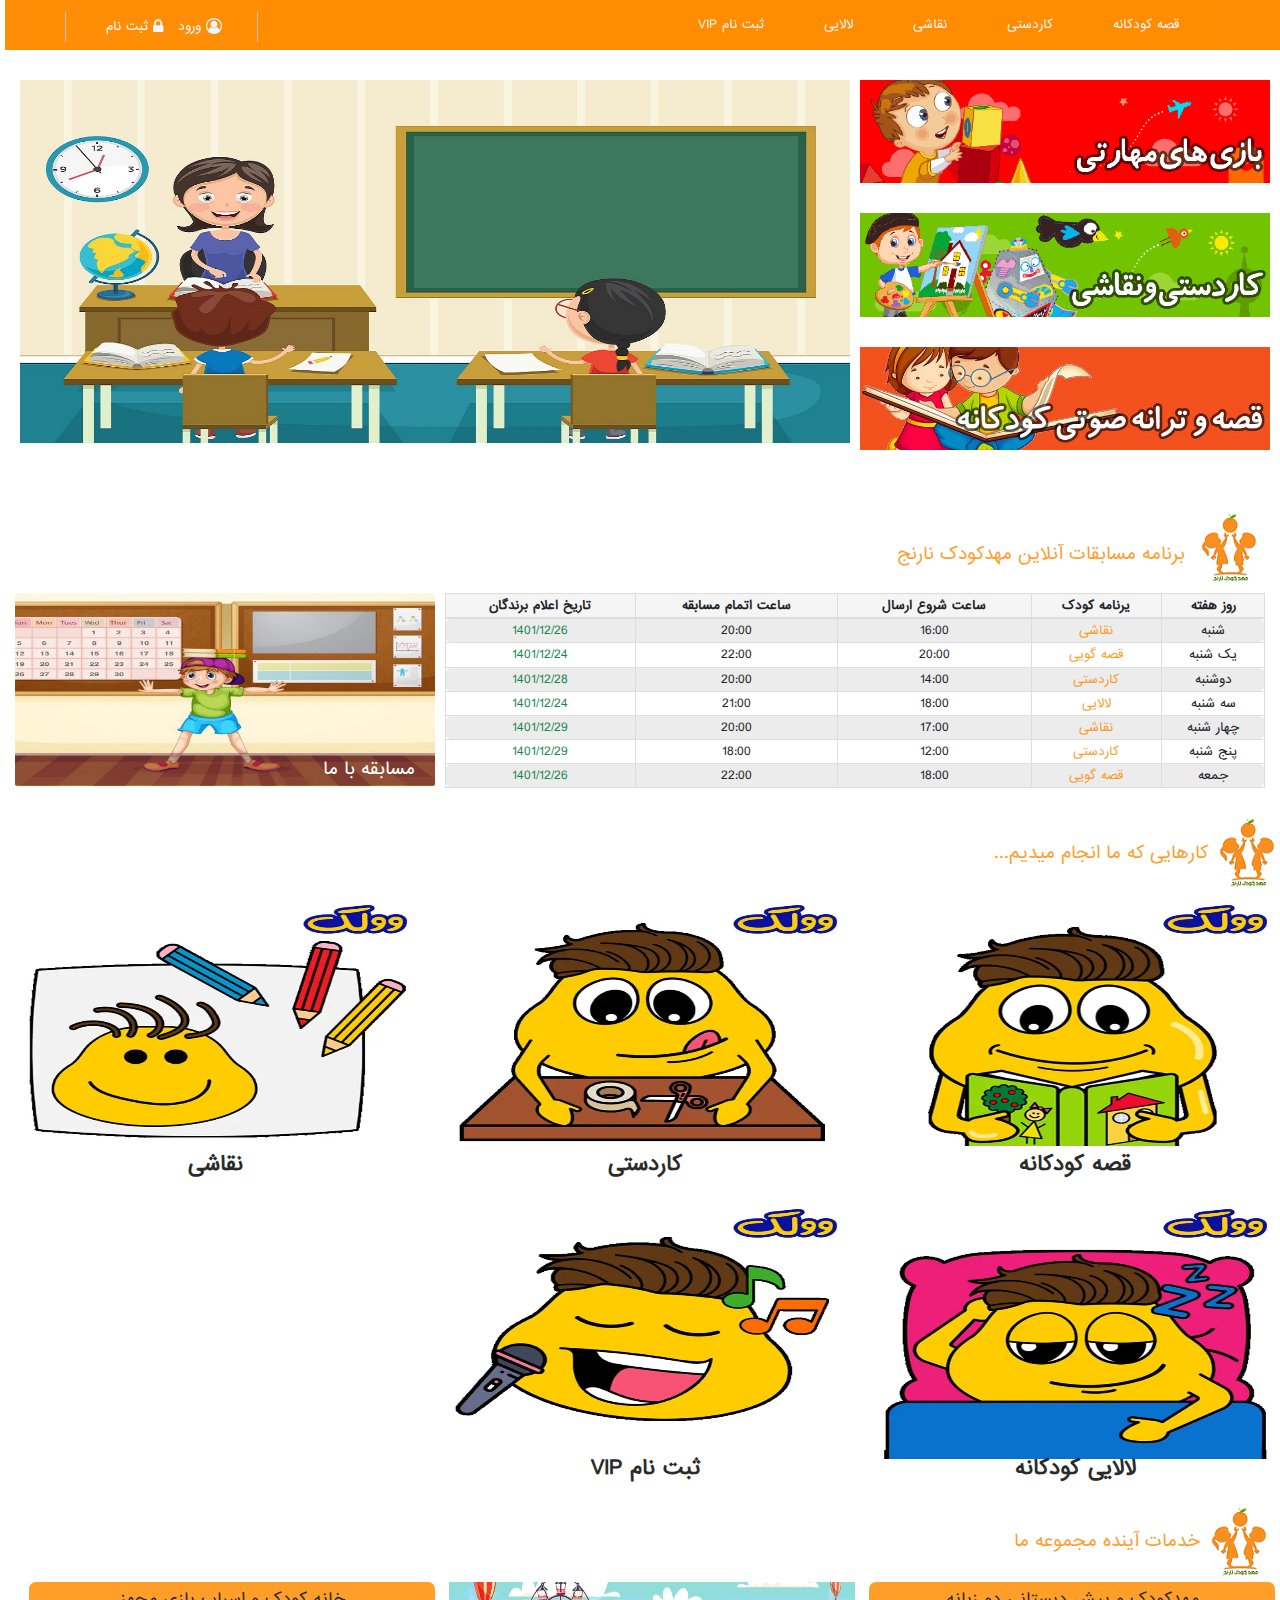
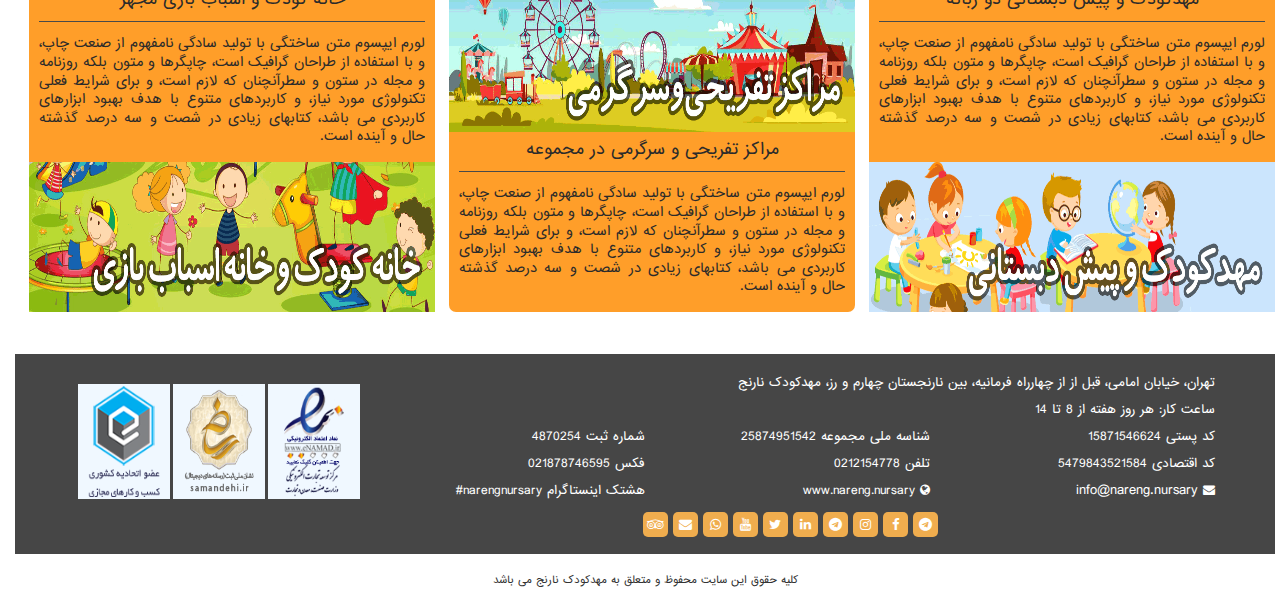
<file: index.html>
<!DOCTYPE html>
<html lang="fa-IR" dir="rtl">
<head>
    <meta charset="UTF-8">
    <meta http-equiv="X-UA-Compatible" content="IE=edge">
    <meta name="viewport" content="width=device-width, initial-scale=1.0">
    <link rel="stylesheet" href="css/bootstrap.css">
    <link rel="stylesheet" href="css/bootstrap-rtl.min.css">
    <link rel="stylesheet" href="css/style1.css">
    <link rel="stylesheet" href="css/style.css">
    <link rel="stylesheet" href="https://cdnjs.cloudflare.com/ajax/libs/font-awesome/4.7.0/css/font-awesome.min.css">
    <title>مهدکودک نارنج</title>
</head>
<body>


<!--  Start Header Menu  -->
<div class="clearfix header stickyFix">
    <div class="nav-main">
        <div class="">
            <div class="clearfix">
                <div class="col-md-10 col-sm-9 col-xs-12 padding-left-0">
                    <nav class="navbar fixed-top" id="navbar-bg">
                        <div class="container py-2">
                            <ul class="navbar-nav nav-list mt-0">
                                <li class="nav-item"><a href="html/story.html">قصه کودکانه</a></li>
                                <li class="nav-item"><a href="html/art.html">کاردستی</a></li>
                                <li class="nav-item"><a href="html/paint.html">نقاشی</a></li>
                                <li class="nav-item"><a href="html/story.html">لالایی</a></li>
                                <li class="nav-item"><a href="php/register.php">ثبت نام VIP</a></li>
                            </ul>
                        </div>
                    </nav>
                </div>
                <div class="col-md-2 col-sm-3 hidden-xs text-center">
                    <div class="clearfix line-border-right"></div>
                    <div class="clearfix line-border-left"></div>
                        <div class="clearfix">
                            <ul class="list-inline register-navbar">
                                <li><a href="php/login.php"><i class="fa fa-user-circle-o fa-lg"
                                     aria-hidden="true"></i>&nbsp;<span class="v">ورود</span></a></li>
                                <li><a href="php/register.php" class="v"><i class="fa fa-lock fa-lg" aria-hidden="true"></i>&nbsp;<span>ثبت نام</span></a>
                                </li>
                            </ul>
                        </div>
                    </div>
                </div>
            </div>

        </div>
    </div>
</div>


<!--  Slider Section  -->
<div class="container-cu container-p">
    <div class="clearfix">
        <div class="slider-panel">
            <div class="col-md-4 col-sm-4 px-2">
                <div id="carouselExampleIndicators" class="carousel slide" data-bs-ride="carousel">
                    
                    <div class="carousel-inner">
                        
                        <div class="row">
                            <img src="image/s2.gif" class="d-block w-100">
                        </div>
                        <div class="row py-5">
                            <img src="image/s3.gif" class="d-block w-100">
                        </div>
                        <div class="row">
                            <img src="image/s5.jpg" class="d-block w-100">
                        </div>
                    </div>
                </div>
            </div>
            <div class="col-md-8 col-sm-8 px-2">
                <div class="clearfix img-small">
                    <div class="clearfix">
                        <a href="">
                            <img src="image/slider1.jpg" alt="معلم مهدکودک" class="img-responsive">
                        </a>
                    </div>
                </div>
            </div>

        </div>
    </div>
</div>


<div class="container-cu">
    <!--    Start Table Section   -->

    <div class="clearfix">
        <h3 class="ala-violet p-3">
            <img src="image/fav.png" alt="">
            <label>برنامه مسابقات آنلاین مهدکودک نارنج</label>
        </h3>
        <div class="col-xs-12 col-sm-12 col-md-8 col-lg-8 px-3">
            <table class="table table-bordered table-responsive table-striped col-xs-12">
                <thead>
                <tr class="active">
                    <th class="hidden-xs">روز هفته</th>
                    <th>یرنامه کودک</th>
                    <th class="hidden-xs">ساعت شروع ارسال</th>

                    <th>ساعت اتمام مسابقه</th>
                    <th>تاریخ اعلام برندگان</th>
                </tr>
                </thead>
                <tbody>
                <tr>
                    <td class="hidden-xs"><span>شنبه</span></td>
                    <td class="ala-violet">نقاشی</td>
                    <td class="font-size-12 hidden-xs">16:00</td>
                    <td class="font-size-12 hidden-xs">20:00</td>
                    <td class="text-success">1401/12/26</td>
                </tr>
                <tr>
                    <td class="hidden-xs"><span>یک شنبه</span></td>
                    <td class="ala-violet">قصه گویی</td>
                    <td class="font-size-12 hidden-xs">20:00</td>
                    <td class="font-size-12 hidden-xs">22:00</td>
                    <td class="text-success">1401/12/24</td>
                </tr>
                <tr>
                    <td class="hidden-xs"><span>دوشنبه</span></td>
                    <td class="ala-violet">کاردستی</td>
                    <td class="font-size-12 hidden-xs">14:00</td>
                    <td class="font-size-12 hidden-xs">20:00</td>
                    <td class="text-success">1401/12/28</td>
                </tr>
                <tr>
                    <td class="hidden-xs"><span>سه شنبه</span></td>
                    <td class="ala-violet">لالایی</td>
                    <td class="font-size-12 hidden-xs">18:00</td>
                    <td class="font-size-12 hidden-xs">21:00</td>
                    <td class="text-success">1401/12/24</td>
                </tr>
                <tr>
                    <td class="hidden-xs"><span>چهار شنبه</span></td>
                    <td class="ala-violet">نقاشی</td>
                    <td class="font-size-12 hidden-xs">17:00</td>
                    <td class="font-size-12 hidden-xs">20:00</td>
                    <td class="text-success">1401/12/29</td>
                </tr>
                <tr>
                    <td class="hidden-xs"><span>پنج شنبه</span></td>
                    <td class="ala-violet">کاردستی</td>
                    <td class="font-size-12 hidden-xs">12:00</td>
                    <td class="font-size-12 hidden-xs">18:00</td>
                    <td class="text-success">1401/12/29</td>
                </tr>
                </tr>
                <tr>
                    <td class="hidden-xs"><span>جمعه</span></td>
                    <td class="ala-violet">قصه گویی</td>
                    <td class="font-size-12 hidden-xs">18:00</td>
                    <td class="font-size-12 hidden-xs">22:00</td>
                    <td class="text-success">1401/12/26</td>
                </tr>
                </tbody>
            </table>
        </div>
        <div class="col-xs-12 col-sm-12 col-md-4 col-lg-4">
            <div class="img-small">
                <div class="clearfix">
                    <div class="regions-row slide-2-table">
                        <a href="#">
                            <img src="image/slide2.jpg">
                            <div class="regionNam">مسابقه با ما</div>
                        </a>
                    </div>
                </div>
            </div>
        </div>

    </div>

    <!--  plan Section  -->
    <section>
        <div class="row">
            <div class="col-12 row-item blog-item">
                <h2 class="ala-violet">
                    <a target="_blank" href="#">
                        <img src="image/fav.png" alt="">
                        <label>کارهایی که ما انجام میدیم...</label>
                    </a>
                </h2>
            </div>
        </div>
        <div class="row">
            <div class="col-12 col-sm-6 col-md-4 col-lg-4 px-6">
                <div class="clearfix ala-box">
                    <img src="image/w1.webp" class="img-responsive" alt="">
                    <label class="label">قصه کودکانه</label>
                </div>
            </div>
            <div class="col-12 col-sm-6 col-md-4 col-lg-4 px-6">
                <div class="clearfix ala-box">
                    <img src="image/w2.webp" class="img-responsive" alt="">
                    <label class="label">کاردستی</label>
                </div>
            </div>
            <div class="col-12 col-sm-6 col-md-4 col-lg-4 px-6">
                <div class="clearfix ala-box">
                    <img src="image/w3.webp" class="img-responsive" alt="">
                    <label class="label">نقاشی</label>
                </div>
            </div>
            <div class="col-12 col-sm-6 col-md-4 col-lg-4 px-6">
                <div class="clearfix ala-box">
                    <img src="image/w4.webp" class="img-responsive" alt="">
                    <label class="label">لالایی کودکانه</label>
                </div>
            </div>
            <div class="d-none d-sm-none d-md-block col-md-4 col-lg-4 px-6">
                <div class="clearfix ala-box">
                    <img src="image/w6.webp" class="img-responsive" alt="">
                    <label class="label">ثبت نام VIP</label>
                </div>
            </div>
        </div>
    </section>


    <!--    Start Services Section  -->
    <section>
        <h2 class="ala-violet">
            <a target="_blank" href="">
                <img src="image/fav.png" alt="logo">
                <label style="color: #ff8b00d6;">خدمات آینده مجموعه ما</label>
            </a>
        </h2>
        <div class="clearfix ourServices">
            <div class="clearfix">

                <div class="col-lg-4 col-md-4 col-sm-4 col-xs-12 my-2">
                    <a target="_blank" href="#">
                        <div class="clearfix service-item">
                            <div class="clearfix service-row man">
                                <div class="service-item-title">
                                    مهدکودک و پیش دبستانی دو زبانه
                                </div>
                                <div class="service-item-dsc">
                                    لورم ایپسوم متن ساختگی با تولید سادگی نامفهوم از صنعت چاپ، و با استفاده از طراحان گرافیک است، چاپگرها و متون بلکه روزنامه و مجله در ستون و سطرآنچنان که لازم است، و برای شرایط فعلی تکنولوژی مورد نیاز، و کاربردهای متنوع با هدف بهبود ابزارهای کاربردی می باشد، کتابهای زیادی در شصت و سه درصد گذشته حال و آینده است.
                                </div>
                            </div>
                            <img src="image/sf1.gif" class="img-man" alt="گواهینامه بین المللی رانندگی">
                        </div>
                    </a>
                </div>
                <div class="col-lg-4 col-md-4 col-sm-4 col-xs-12 my-2">
                    <a target="_blank" href="#">
                        <div class="clearfix service-item">
                            <img src="image/sf2.gif" class="img-couple">
                            <div class="service-row couple">
                                <div class="service-item-title">
                                    مراکز تفریحی و سرگرمی در مجموعه
                                </div>
                                <div class="service-item-dsc">
                                    لورم ایپسوم متن ساختگی با تولید سادگی نامفهوم از صنعت چاپ، و با استفاده از طراحان گرافیک است، چاپگرها و متون بلکه روزنامه و مجله در ستون و سطرآنچنان که لازم است، و برای شرایط فعلی تکنولوژی مورد نیاز، و کاربردهای متنوع با هدف بهبود ابزارهای کاربردی می باشد، کتابهای زیادی در شصت و سه درصد گذشته حال و آینده است.
                                </div>
                            </div>
                        </div>
                    </a>
                </div>
                <div class="col-lg-4 col-md-4 col-sm-4 col-xs-12 my-2">
                    <a target="_blank" href="#">
                        <div class="clearfix service-item">
                            <div class="clearfix service-row man">
                                <div class="service-item-title">
                                    خانه کودک و اسباب بازی مجهز
                                </div>
                                <div class="service-item-dsc">
                                    لورم ایپسوم متن ساختگی با تولید سادگی نامفهوم از صنعت چاپ، و با استفاده از طراحان گرافیک است، چاپگرها و متون بلکه روزنامه و مجله در ستون و سطرآنچنان که لازم است، و برای شرایط فعلی تکنولوژی مورد نیاز، و کاربردهای متنوع با هدف بهبود ابزارهای کاربردی می باشد، کتابهای زیادی در شصت و سه درصد گذشته حال و آینده است.
                                </div>
                            </div>
                            <img src="image/sf3.gif" class="img-man">
                        </div>
                    </a>
                </div>
            </div>
        </div>
        <br>
    </section>

<!-- Start Footer Section -->
<div class="footer clearfix">
    <div class="clearfix footer-panel-address">
        <div class="col-md-9 col-sm-9 col-xs-12">
            <div class="clearfix footer-address">
                <div class="clearfix">
                    <div class="col-md-12 col-sm-12 col-xs-12 lbl-address">
                        تهران، خیابان امامی، قبل از از چهارراه فرمانیه، بین نارنجستان چهارم و رز، مهدکودک نارنج                    </div>
                </div>
                <div class="clearfix">
                    <div class="col-md-12 col-sm-12 col-xs-12 lbl-address">
                        ساعت کار: هر روز هفته از 8 تا 14
                    </div>
                </div>
                <div class="clearfix">
                    <div class="col-md-4 col-sm-6 col-xs-12">
                        <span>کد پستی 15871546624</span>
                    </div>
                    <div class="col-md-4 col-sm-6 col-xs-12">
                        <span>شناسه ملی مجموعه 25874951542</span>
                    </div>
                    <div class="col-md-4 col-sm-6 col-xs-12">
                        <span>شماره ثبت  4870254</span>
                    </div>
                </div>
                <div class="clearfix">
                    <div class="col-md-4 col-sm-6 col-xs-12">
                        <span> کد اقتصادی 5479843521584</span>
                    </div>
                    <div class="col-md-4 col-sm-6 col-xs-12">
                        <span>تلفن 0212154778</span>
                    </div>
                    <div class="col-md-4 col-sm-6 col-xs-12">
                        <span>فکس 021878746595</span>
                    </div>
                </div>
                <div class="clearfix">

                    <div class="col-md-4 col-sm-6 col-xs-12">
                        <i class="fa fa-envelope"></i>
                        <a rel="nofollow" href="">info@nareng.nursary</a>
                    </div>
                    <div class="col-md-4 col-sm-6 col-xs-12">
                        <i class="fa fa-globe"></i> <span> www.nareng.nursary</span>
                    </div>

                    <div class="col-md-4 col-sm-6 col-xs-12">
                        <span> هشتک اینستاگرام narengnursary#</span>
                    </div>
                </div>

                <div class="clearfix text-center hidden-sm social-network-footer">
                    <ul class="list-inline socials">
                        <li class="">
                            <a rel="nofollow" href="" target="_blank">
                                <i class="fa fa-telegram"></i>
                            </a>
                        </li>
                        <li>
                            <a rel="nofollow" href="" target="_blank">
                                <i class="fa fa-facebook"></i>
                            </a>
                        </li>
                        <li>
                            <a rel="nofollow" href="" target="_blank">
                                <i class="fa fa-instagram"></i>
                            </a>
                        </li>
                        <li class="">
                            <a rel="nofollow" href="" target="_blank">
                                <i class="fa fa-telegram"></i>
                            </a>
                        </li>
                        <li>
                            <a rel="nofollow" href="">
                                <i class="fa fa-linkedin"></i>
                            </a>
                        </li>
                        <li>
                            <a rel="nofollow" href="">
                                <i class="fa fa-twitter"></i>
                            </a>
                        </li>
                        <li>
                            <a rel="nofollow" href="">
                                <i class="fa fa-youtube"></i>
                            </a></li>
                        <li>
                            <a rel="nofollow" href="">
                                <i class="fa fa-whatsapp"></i>
                            </a></li>
                        <li>
                            <a rel="nofollow" href="">
                                <i class="fa fa-envelope"></i>
                            </a>
                        </li>
                        <li>
                            <a rel="nofollow" href="" target="_blank">
                                <i class="fa fa-tripadvisor">
                            </i>
                            </a>
                        </li>
                    </ul>
                </div>
            </div>
        </div>

        <div class="col-md-3 col-sm-3 col-xs-12">
            <div class="clearfix panel-namad namad">
                
                <div class="col-md-4 col-sm-4 col-xs-12 padding-left-3 padding-right-0">
                    <img src="image/namad3.png" style="cursor: pointer">
                </div>
                <div class="col-md-4 col-sm-4 col-xs-12 padding-left-3 padding-right-0">
                    <img src="image/namad4.png" style="cursor: pointer" alt="logo-samandehi">
                </div>
                <div class="col-md-4 col-sm-4 col-xs-12 padding-left-3 padding-right-0">
                    <img src="image/namad2.png">
                </div>
            </div>
        </div>

    </div>
</div>

<div class="clearfix">
    <div class="text-center copy-right clearfix">
        <small>
            کلیه حقوق این سایت محفوظ و متعلق به مهدکودک نارنج می باشد
        </small>
    </div>
</div>


<script src="js/bootstrap.js"></script>
</body>
</html>
</file>
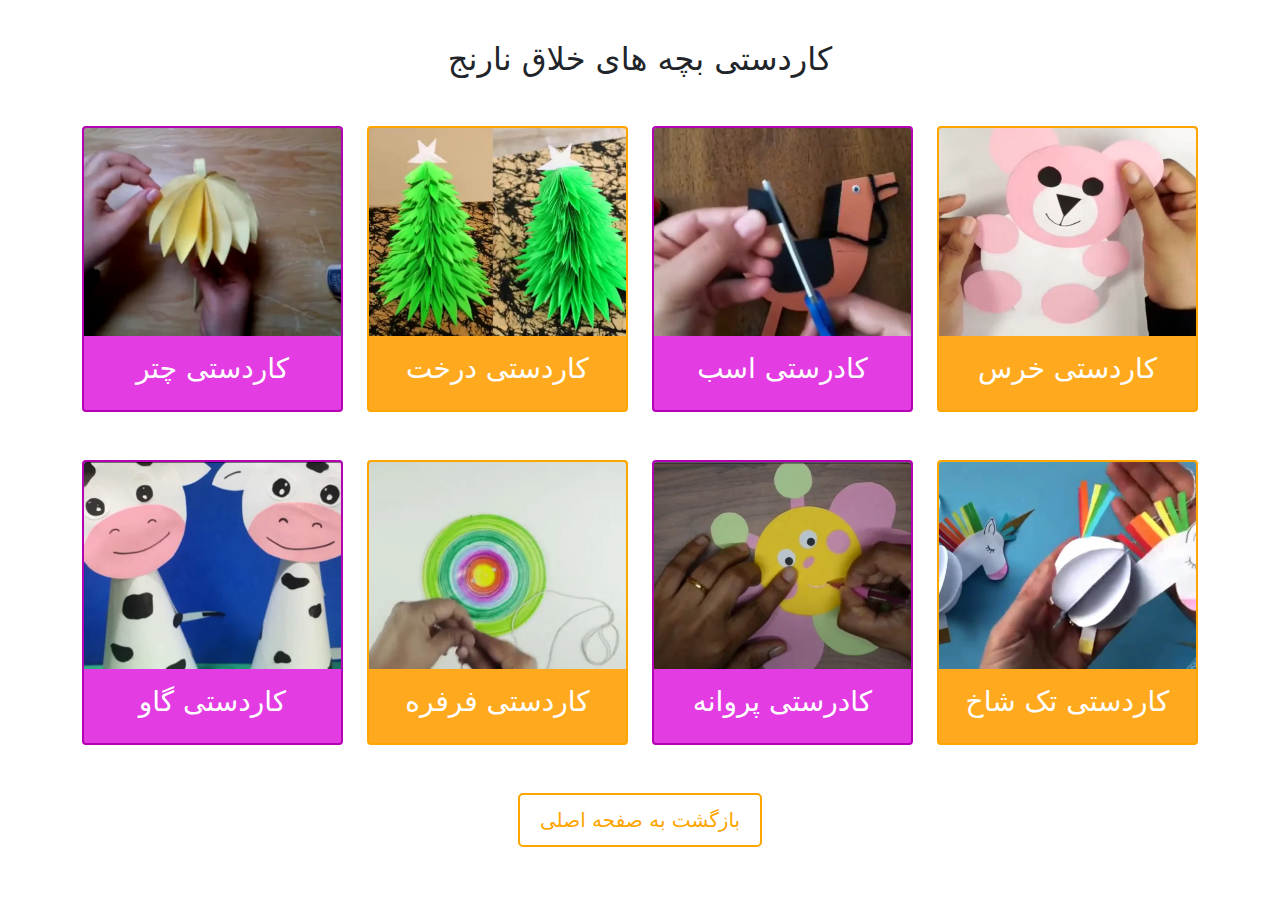
<file: html/art.html>
<!DOCTYPE html>
<html lang="en">
<head>
    <meta charset="UTF-8">
    <meta http-equiv="X-UA-Compatible" content="IE=edge">
    <meta name="viewport" content="width=device-width, initial-scale=1.0">
    <link rel="stylesheet" href="../css/bootstrap.css">
    <link rel="stylesheet" href="../css/bootstrap-rtl.min.css">
    <title>کاردستی</title>
    <style>
        .card-body audio{
            max-width: 100%;
        }
        .odd{
            border: 2px solid orange;
            color: rgb(255, 255, 255);
            background-color: rgb(255, 170, 30);
        }
        .even{
            border: 2px solid rgb(180, 1, 180);
            color: rgb(255, 255, 255);
            background-color: rgb(226, 60, 226);
        }
        .center-box{
            display: flex;
            justify-content: center;
            align-items: center;
        }
        .button-bg{
            border: 2px solid orange;
            border-radius: 5px;
            margin-bottom: 5px;
            color: orange;
            padding: 10px 20px;
            text-decoration: none;
            font-size: 20px;
        }
    </style>
</head>
<body>
    <section class="container pt-4">
        <div class="container my-3 divider pb-4">
            <h2 class="text-center">کاردستی بچه های خلاق نارنج</h2>
        </div>
        <div class="row text-center">
            <div class="col-xs-12 col-md-3 mb-5">
                <div class="card odd">
                    <img src="../image/k1.webp" class="img-fluid card-img-top teacher-img">
                    <div class="card-body">
                        <h4 class="card-title h3">کاردستی خرس</h4>
                    </div>
                </div>
            </div>
            <div class="col-xs-12 col-md-3 mb-5">
                <div class="card even">
                    <img src="../image/k2.webp" class="img-fluid card-img-top teacher-img">
                    <div class="card-body">
                        <h4 class="card-title h3">کادرستی اسب</h4>
                    </div>
                </div>
            </div>
            <div class="col-xs-12 col-md-3 mb-5">
                <div class="card odd">
                    <img src="../image/k3.webp" class="img-fluid card-img-top teacher-img">
                    <div class="card-body">
                        <h4 class="card-title h3">کاردستی درخت</h4>
                    </div>
                </div>
            </div>
            <div class="col-xs-12 col-md-3 mb-5">
                <div class="card even">
                    <img src="../image/k4.webp" class="img-fluid card-img-top teacher-img">
                    <div class="card-body">
                        <h4 class="card-title h3">کاردستی چتر</h4>
                    </div>
                </div>
            </div>
        </div>

        <div class="row text-center">
            <div class="col-xs-12 col-md-3 mb-5">
                <div class="card odd">
                    <img src="../image/k5.webp" class="img-fluid card-img-top teacher-img">
                    <div class="card-body">
                        <h4 class="card-title h3">کاردستی تک شاخ</h4>
                    </div>
                </div>
            </div>
            <div class="col-xs-12 col-md-3 mb-5">
                <div class="card even">
                    <img src="../image/k6.webp" class="img-fluid card-img-top teacher-img">
                    <div class="card-body">
                        <h4 class="card-title h3">کادرستی پروانه</h4>
                    </div>
                </div>
            </div>
            <div class="col-xs-12 col-md-3 mb-5">
                <div class="card odd">
                    <img src="../image/k7.webp" class="img-fluid card-img-top teacher-img">
                    <div class="card-body">
                        <h4 class="card-title h3">کاردستی فرفره</h4>
                    </div>
                </div>
            </div>
            <div class="col-xs-12 col-md-3 mb-5">
                <div class="card even">
                    <img src="../image/k8.webp" class="img-fluid card-img-top teacher-img">
                    <div class="card-body">
                        <h4 class="card-title h3">کاردستی گاو</h4>
                    </div>
                </div>
            </div>
        </div>
    
        <div class="center-box">
            <a href="../index.html" class="button-bg">
                بازگشت به صفحه اصلی
            </a>
        </div>
    </section>
</body>
</html>
</file>
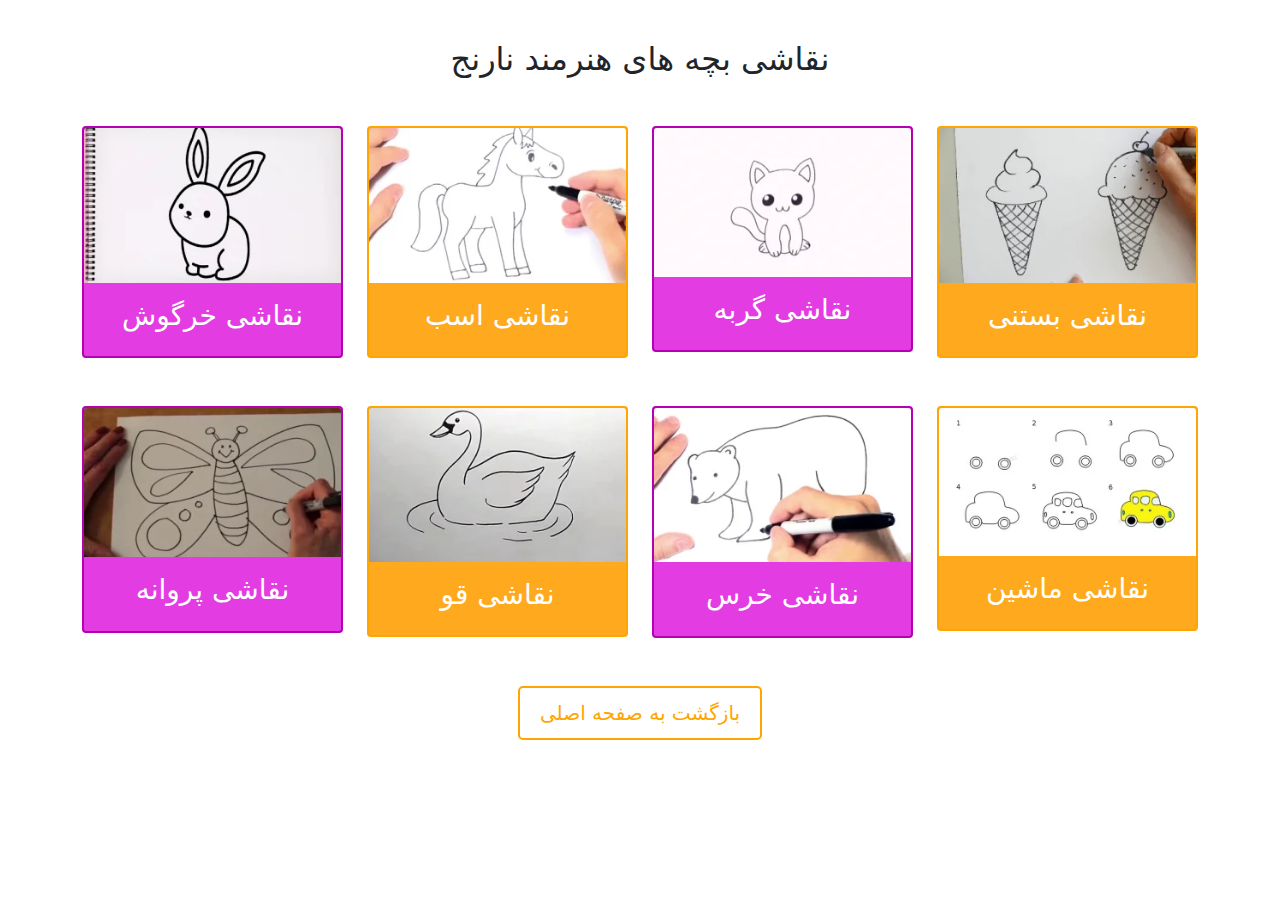
<file: html/paint.html>
<!DOCTYPE html>
<html lang="en">
<head>
    <meta charset="UTF-8">
    <meta http-equiv="X-UA-Compatible" content="IE=edge">
    <meta name="viewport" content="width=device-width, initial-scale=1.0">
    <link rel="stylesheet" href="../css/bootstrap.css">
    <link rel="stylesheet" href="../css/bootstrap-rtl.min.css">
    <title>نقاشی</title>
    <style>
        .card-body audio{
            max-width: 100%;
        }
        .odd{
            border: 2px solid orange;
            color: rgb(255, 255, 255);
            background-color: rgb(255, 170, 30);
        }
        .even{
            border: 2px solid rgb(180, 1, 180);
            color: rgb(255, 255, 255);
            background-color: rgb(226, 60, 226);
        }
        .center-box{
            display: flex;
            justify-content: center;
            align-items: center;
        }
        .button-bg{
            border: 2px solid orange;
            border-radius: 5px;
            margin-bottom: 5px;
            color: orange;
            padding: 10px 20px;
            text-decoration: none;
            font-size: 20px;
        }
    </style>
</head>
<body>
    <section class="container pt-4">
        <div class="container my-3 divider pb-4">
            <h2 class="text-center">نقاشی بچه های هنرمند نارنج</h2>
        </div>
        <div class="row text-center">
            <div class="col-xs-12 col-md-3 mb-5">
                <div class="card odd">
                    <img src="../image/n1.webp" class="img-fluid card-img-top teacher-img">
                    <div class="card-body">
                        <h4 class="card-title h3">نقاشی بستنی</h4>
                    </div>
                </div>
            </div>
            <div class="col-xs-12 col-md-3 mb-5">
                <div class="card even">
                    <img src="../image/n6.webp" class="img-fluid card-img-top teacher-img">
                    <div class="card-body">
                        <h4 class="card-title h3">نقاشی گربه</h4>
                    </div>
                </div>
            </div>
            <div class="col-xs-12 col-md-3 mb-5">
                <div class="card odd">
                    <img src="../image/n3.webp" class="img-fluid card-img-top teacher-img">
                    <div class="card-body">
                        <h4 class="card-title h3">نقاشی اسب</h4>
                    </div>
                </div>
            </div>
            <div class="col-xs-12 col-md-3 mb-5">
                <div class="card even">
                    <img src="../image/n4.webp" class="img-fluid card-img-top teacher-img">
                    <div class="card-body">
                        <h4 class="card-title h3">نقاشی خرگوش</h4>
                    </div>
                </div>
            </div>
        </div>

        <div class="row text-center">
            <div class="col-xs-12 col-md-3 mb-5">
                <div class="card odd">
                    <img src="../image/n5.webp" class="img-fluid card-img-top teacher-img">
                    <div class="card-body">
                        <h4 class="card-title h3">نقاشی ماشین</h4>
                    </div>
                </div>
            </div>
            <div class="col-xs-12 col-md-3 mb-5">
                <div class="card even">
                    <img src="../image/n2.webp" class="img-fluid card-img-top teacher-img">
                    <div class="card-body">
                        <h4 class="card-title h3">نقاشی خرس</h4>
                    </div>
                </div>
            </div>
            <div class="col-xs-12 col-md-3 mb-5">
                <div class="card odd">
                    <img src="../image/n7.webp" class="img-fluid card-img-top teacher-img">
                    <div class="card-body">
                        <h4 class="card-title h3">نقاشی قو</h4>
                    </div>
                </div>
            </div>
            <div class="col-xs-12 col-md-3 mb-5">
                <div class="card even">
                    <img src="../image/n8.webp" class="img-fluid card-img-top teacher-img">
                    <div class="card-body">
                        <h4 class="card-title h3">نقاشی پروانه</h4>
                    </div>
                </div>
            </div>
        </div>
    
        <div class="center-box">
            <a href="../index.html" class="button-bg">
                بازگشت به صفحه اصلی
            </a>
        </div>
    </section>
</body>
</html>
</file>
<file: css/style1.css>
/* Minification failed. Returning unminified contents.
(3001,23): run-time error CSS1046: Expect comma, found '0'
(3001,27): run-time error CSS1046: Expect comma, found '/'
(3047,19): run-time error CSS1038: Expected hex color, found '#cccc'
 */
/*! jQuery UI - v1.12.1 - 2016-12-20
* http://jqueryui.com
* Includes: core.css, autocomplete.css, menu.css, theme.css
* To view and modify this theme, visit http://jqueryui.com/themeroller/?scope=&folderName=ui-lightness&cornerRadiusShadow=5px&offsetLeftShadow=-5px&offsetTopShadow=-5px&thicknessShadow=5px&opacityShadow=20&bgImgOpacityShadow=10&bgTextureShadow=flat&bgColorShadow=000000&opacityOverlay=50&bgImgOpacityOverlay=20&bgTextureOverlay=diagonals_thick&bgColorOverlay=666666&iconColorError=ffd27a&fcError=ffffff&borderColorError=cd0a0a&bgImgOpacityError=18&bgTextureError=diagonals_thick&bgColorError=b81900&iconColorHighlight=228ef1&fcHighlight=363636&borderColorHighlight=fed22f&bgImgOpacityHighlight=75&bgTextureHighlight=highlight_soft&bgColorHighlight=ffe45c&iconColorActive=ef8c08&fcActive=eb8f00&borderColorActive=fbd850&bgImgOpacityActive=65&bgTextureActive=glass&bgColorActive=ffffff&iconColorHover=ef8c08&fcHover=c77405&borderColorHover=fbcb09&bgImgOpacityHover=100&bgTextureHover=glass&bgColorHover=fdf5ce&iconColorDefault=ef8c08&fcDefault=1c94c4&borderColorDefault=cccccc&bgImgOpacityDefault=100&bgTextureDefault=glass&bgColorDefault=f6f6f6&iconColorContent=222222&fcContent=333333&borderColorContent=dddddd&bgImgOpacityContent=100&bgTextureContent=highlight_soft&bgColorContent=eeeeee&iconColorHeader=ffffff&fcHeader=ffffff&borderColorHeader=e78f08&bgImgOpacityHeader=35&bgTextureHeader=gloss_wave&bgColorHeader=f6a828&cornerRadius=4px&fsDefault=1.1em&fwDefault=bold&ffDefault=Trebuchet%20MS%2CTahoma%2CVerdana%2CArial%2Csans-serif
* Copyright jQuery Foundation and other contributors; Licensed MIT */

.ui-helper-hidden {
    display: none
}

.ui-helper-hidden-accessible {
    border: 0;
    clip: rect(0 0 0 0);
    height: 1px;
    margin: -1px;
    overflow: hidden;
    padding: 0;
    position: absolute;
    width: 1px
}

.ui-helper-reset {
    margin: 0;
    padding: 0;
    border: 0;
    outline: 0;
    line-height: 1.3;
    text-decoration: none;
    font-size: 100%;
    list-style: none
}

.ui-helper-clearfix:before, .ui-helper-clearfix:after {
    content: "";
    display: table;
    border-collapse: collapse
}

.ui-helper-clearfix:after {
    clear: both
}

.ui-helper-zfix {
    width: 100%;
    height: 100%;
    top: 0;
    left: 0;
    position: absolute;
    opacity: 0;
    filter: Alpha(Opacity=0)
}

.ui-front {
    z-index: 100
}

.ui-state-disabled {
    cursor: default !important;
    pointer-events: none
}

.ui-icon {
    display: inline-block;
    vertical-align: middle;
    margin-top: -.25em;
    position: relative;
    text-indent: -99999px;
    overflow: hidden;
    background-repeat: no-repeat
}

.ui-widget-icon-block {
    left: 50%;
    margin-left: -8px;
    display: block
}

.ui-widget-overlay {
    position: fixed;
    top: 0;
    left: 0;
    width: 100%;
    height: 100%
}

.ui-autocomplete {
    position: absolute;
    top: 0;
    left: 0;
    cursor: default
}

.ui-menu {
    list-style: none;
    padding: 0;
    margin: 0;
    display: block;
    outline: 0
}

.ui-menu .ui-menu {
    position: absolute
}

.ui-menu .ui-menu-item {
    margin: 0;
    cursor: pointer;
    list-style-image: url("[data-uri]")
}

.ui-menu .ui-menu-item-wrapper {
    position: relative;
    padding: 3px 1em 3px .4em
}

.ui-menu .ui-menu-divider {
    margin: 5px 0;
    height: 0;
    font-size: 0;
    line-height: 0;
    border-width: 1px 0 0 0
}

.ui-menu .ui-state-focus, .ui-menu .ui-state-active {
    margin: -1px
}

.ui-menu-icons {
    position: relative
}

.ui-menu-icons .ui-menu-item-wrapper {
    padding-left: 2em
}

.ui-menu .ui-icon {
    position: absolute;
    top: 0;
    bottom: 0;
    left: .2em;
    margin: auto 0
}

.ui-menu .ui-menu-icon {
    left: auto;
    right: 0
}

.ui-widget {
    font-family: Trebuchet MS, Tahoma, Verdana, Arial, sans-serif;
    font-size: 1.1em
}

.ui-widget .ui-widget {
    font-size: 1em
}

.ui-widget input, .ui-widget select, .ui-widget textarea, .ui-widget button {
    font-family: Trebuchet MS, Tahoma, Verdana, Arial, sans-serif;
    font-size: 1em
}

.ui-widget.ui-widget-content {
    border: 1px solid #ccc
}


.ui-widget-content a {
    color: #333
}


.ui-widget-header a {
    color: #fff
}


.ui-state-default a, .ui-state-default a:link, .ui-state-default a:visited, a.ui-button, a:link.ui-button, a:visited.ui-button, .ui-button {
    color: #1c94c4;
    text-decoration: none
}

.ui-state-hover a, .ui-state-hover a:hover, .ui-state-hover a:link, .ui-state-hover a:visited, .ui-state-focus a, .ui-state-focus a:hover, .ui-state-focus a:link, .ui-state-focus a:visited, a.ui-button:hover, a.ui-button:focus {
    color: #c77405;
    text-decoration: none
}

.ui-visual-focus {
    box-shadow: 0 0 3px 1px rgb(94, 158, 214)
}

.ui-icon-background, .ui-state-active .ui-icon-background {
    border: #fbd850;
    background-color: #eb8f00
}

.ui-state-active a, .ui-state-active a:link, .ui-state-active a:visited {
    color: #eb8f00;
    text-decoration: none
}

.ui-state-checked {
    border: 1px solid #fed22f;
    background: #ffe45c
}

.ui-state-highlight a, .ui-widget-content .ui-state-highlight a, .ui-widget-header .ui-state-highlight a {
    color: #363636
}

.ui-state-error a, .ui-widget-content .ui-state-error a, .ui-widget-header .ui-state-error a {
    color: #fff
}

.ui-state-error-text, .ui-widget-content .ui-state-error-text, .ui-widget-header .ui-state-error-text {
    color: #fff
}

.ui-priority-primary, .ui-widget-content .ui-priority-primary, .ui-widget-header .ui-priority-primary {
    font-weight: bold
}

.ui-priority-secondary, .ui-widget-content .ui-priority-secondary, .ui-widget-header .ui-priority-secondary {
    opacity: .7;
    filter: Alpha(Opacity=70);
    font-weight: normal
}

.ui-state-disabled, .ui-widget-content .ui-state-disabled, .ui-widget-header .ui-state-disabled {
    opacity: .35;
    filter: Alpha(Opacity=35);
    background-image: none
}

.ui-state-disabled .ui-icon {
    filter: Alpha(Opacity=35)
}

.ui-icon {
    width: 16px;
    height: 16px
}

.ui-icon-blank {
    background-position: 16px 16px
}

.ui-icon-caret-1-n {
    background-position: 0 0
}

.ui-icon-caret-1-ne {
    background-position: -16px 0
}

.ui-icon-caret-1-e {
    background-position: -32px 0
}

.ui-icon-caret-1-se {
    background-position: -48px 0
}

.ui-icon-caret-1-s {
    background-position: -65px 0
}

.ui-icon-caret-1-sw {
    background-position: -80px 0
}

.ui-icon-caret-1-w {
    background-position: -96px 0
}

.ui-icon-caret-1-nw {
    background-position: -112px 0
}

.ui-icon-caret-2-n-s {
    background-position: -128px 0
}

.ui-icon-caret-2-e-w {
    background-position: -144px 0
}

.ui-icon-triangle-1-n {
    background-position: 0 -16px
}

.ui-icon-triangle-1-ne {
    background-position: -16px -16px
}

.ui-icon-triangle-1-e {
    background-position: -32px -16px
}

.ui-icon-triangle-1-se {
    background-position: -48px -16px
}

.ui-icon-triangle-1-s {
    background-position: -65px -16px
}

.ui-icon-triangle-1-sw {
    background-position: -80px -16px
}

.ui-icon-triangle-1-w {
    background-position: -96px -16px
}

.ui-icon-triangle-1-nw {
    background-position: -112px -16px
}

.ui-icon-triangle-2-n-s {
    background-position: -128px -16px
}

.ui-icon-triangle-2-e-w {
    background-position: -144px -16px
}

.ui-icon-arrow-1-n {
    background-position: 0 -32px
}

.ui-icon-arrow-1-ne {
    background-position: -16px -32px
}

.ui-icon-arrow-1-e {
    background-position: -32px -32px
}

.ui-icon-arrow-1-se {
    background-position: -48px -32px
}

.ui-icon-arrow-1-s {
    background-position: -65px -32px
}

.ui-icon-arrow-1-sw {
    background-position: -80px -32px
}

.ui-icon-arrow-1-w {
    background-position: -96px -32px
}

.ui-icon-arrow-1-nw {
    background-position: -112px -32px
}

.ui-icon-arrow-2-n-s {
    background-position: -128px -32px
}

.ui-icon-arrow-2-ne-sw {
    background-position: -144px -32px
}

.ui-icon-arrow-2-e-w {
    background-position: -160px -32px
}

.ui-icon-arrow-2-se-nw {
    background-position: -176px -32px
}

.ui-icon-arrowstop-1-n {
    background-position: -192px -32px
}

.ui-icon-arrowstop-1-e {
    background-position: -208px -32px
}

.ui-icon-arrowstop-1-s {
    background-position: -224px -32px
}

.ui-icon-arrowstop-1-w {
    background-position: -240px -32px
}

.ui-icon-arrowthick-1-n {
    background-position: 1px -48px
}

.ui-icon-arrowthick-1-ne {
    background-position: -16px -48px
}

.ui-icon-arrowthick-1-e {
    background-position: -32px -48px
}

.ui-icon-arrowthick-1-se {
    background-position: -48px -48px
}

.ui-icon-arrowthick-1-s {
    background-position: -64px -48px
}

.ui-icon-arrowthick-1-sw {
    background-position: -80px -48px
}

.ui-icon-arrowthick-1-w {
    background-position: -96px -48px
}

.ui-icon-arrowthick-1-nw {
    background-position: -112px -48px
}

.ui-icon-arrowthick-2-n-s {
    background-position: -128px -48px
}

.ui-icon-arrowthick-2-ne-sw {
    background-position: -144px -48px
}

.ui-icon-arrowthick-2-e-w {
    background-position: -160px -48px
}

.ui-icon-arrowthick-2-se-nw {
    background-position: -176px -48px
}

.ui-icon-arrowthickstop-1-n {
    background-position: -192px -48px
}

.ui-icon-arrowthickstop-1-e {
    background-position: -208px -48px
}

.ui-icon-arrowthickstop-1-s {
    background-position: -224px -48px
}

.ui-icon-arrowthickstop-1-w {
    background-position: -240px -48px
}

.ui-icon-arrowreturnthick-1-w {
    background-position: 0 -64px
}

.ui-icon-arrowreturnthick-1-n {
    background-position: -16px -64px
}

.ui-icon-arrowreturnthick-1-e {
    background-position: -32px -64px
}

.ui-icon-arrowreturnthick-1-s {
    background-position: -48px -64px
}

.ui-icon-arrowreturn-1-w {
    background-position: -64px -64px
}

.ui-icon-arrowreturn-1-n {
    background-position: -80px -64px
}

.ui-icon-arrowreturn-1-e {
    background-position: -96px -64px
}

.ui-icon-arrowreturn-1-s {
    background-position: -112px -64px
}

.ui-icon-arrowrefresh-1-w {
    background-position: -128px -64px
}

.ui-icon-arrowrefresh-1-n {
    background-position: -144px -64px
}

.ui-icon-arrowrefresh-1-e {
    background-position: -160px -64px
}

.ui-icon-arrowrefresh-1-s {
    background-position: -176px -64px
}

.ui-icon-arrow-4 {
    background-position: 0 -80px
}

.ui-icon-arrow-4-diag {
    background-position: -16px -80px
}

.ui-icon-extlink {
    background-position: -32px -80px
}

.ui-icon-newwin {
    background-position: -48px -80px
}

.ui-icon-refresh {
    background-position: -64px -80px
}

.ui-icon-shuffle {
    background-position: -80px -80px
}

.ui-icon-transfer-e-w {
    background-position: -96px -80px
}

.ui-icon-transferthick-e-w {
    background-position: -112px -80px
}

.ui-icon-folder-collapsed {
    background-position: 0 -96px
}

.ui-icon-folder-open {
    background-position: -16px -96px
}

.ui-icon-document {
    background-position: -32px -96px
}

.ui-icon-document-b {
    background-position: -48px -96px
}

.ui-icon-note {
    background-position: -64px -96px
}

.ui-icon-mail-closed {
    background-position: -80px -96px
}

.ui-icon-mail-open {
    background-position: -96px -96px
}

.ui-icon-suitcase {
    background-position: -112px -96px
}

.ui-icon-comment {
    background-position: -128px -96px
}

.ui-icon-person {
    background-position: -144px -96px
}

.ui-icon-print {
    background-position: -160px -96px
}

.ui-icon-trash {
    background-position: -176px -96px
}

.ui-icon-locked {
    background-position: -192px -96px
}

.ui-icon-unlocked {
    background-position: -208px -96px
}

.ui-icon-bookmark {
    background-position: -224px -96px
}

.ui-icon-tag {
    background-position: -240px -96px
}

.ui-icon-home {
    background-position: 0 -112px
}

.ui-icon-flag {
    background-position: -16px -112px
}

.ui-icon-calendar {
    background-position: -32px -112px
}

.ui-icon-cart {
    background-position: -48px -112px
}

.ui-icon-pencil {
    background-position: -64px -112px
}

.ui-icon-clock {
    background-position: -80px -112px
}

.ui-icon-disk {
    background-position: -96px -112px
}

.ui-icon-calculator {
    background-position: -112px -112px
}

.ui-icon-zoomin {
    background-position: -128px -112px
}

.ui-icon-zoomout {
    background-position: -144px -112px
}

.ui-icon-search {
    background-position: -160px -112px
}

.ui-icon-wrench {
    background-position: -176px -112px
}

.ui-icon-gear {
    background-position: -192px -112px
}

.ui-icon-heart {
    background-position: -208px -112px
}

.ui-icon-star {
    background-position: -224px -112px
}

.ui-icon-link {
    background-position: -240px -112px
}

.ui-icon-cancel {
    background-position: 0 -128px
}

.ui-icon-plus {
    background-position: -16px -128px
}

.ui-icon-plusthick {
    background-position: -32px -128px
}

.ui-icon-minus {
    background-position: -48px -128px
}

.ui-icon-minusthick {
    background-position: -64px -128px
}

.ui-icon-close {
    background-position: -80px -128px
}

.ui-icon-closethick {
    background-position: -96px -128px
}

.ui-icon-key {
    background-position: -112px -128px
}

.ui-icon-lightbulb {
    background-position: -128px -128px
}

.ui-icon-scissors {
    background-position: -144px -128px
}

.ui-icon-clipboard {
    background-position: -160px -128px
}

.ui-icon-copy {
    background-position: -176px -128px
}

.ui-icon-contact {
    background-position: -192px -128px
}

.ui-icon-image {
    background-position: -208px -128px
}

.ui-icon-video {
    background-position: -224px -128px
}

.ui-icon-script {
    background-position: -240px -128px
}

.ui-icon-alert {
    background-position: 0 -144px
}

.ui-icon-info {
    background-position: -16px -144px
}

.ui-icon-notice {
    background-position: -32px -144px
}

.ui-icon-help {
    background-position: -48px -144px
}

.ui-icon-check {
    background-position: -64px -144px
}

.ui-icon-bullet {
    background-position: -80px -144px
}

.ui-icon-radio-on {
    background-position: -96px -144px
}

.ui-icon-radio-off {
    background-position: -112px -144px
}

.ui-icon-pin-w {
    background-position: -128px -144px
}

.ui-icon-pin-s {
    background-position: -144px -144px
}

.ui-icon-play {
    background-position: 0 -160px
}

.ui-icon-pause {
    background-position: -16px -160px
}

.ui-icon-seek-next {
    background-position: -32px -160px
}

.ui-icon-seek-prev {
    background-position: -48px -160px
}

.ui-icon-seek-end {
    background-position: -64px -160px
}

.ui-icon-seek-start {
    background-position: -80px -160px
}

.ui-icon-seek-first {
    background-position: -80px -160px
}

.ui-icon-stop {
    background-position: -96px -160px
}

.ui-icon-eject {
    background-position: -112px -160px
}

.ui-icon-volume-off {
    background-position: -128px -160px
}

.ui-icon-volume-on {
    background-position: -144px -160px
}

.ui-icon-power {
    background-position: 0 -176px
}

.ui-icon-signal-diag {
    background-position: -16px -176px
}

.ui-icon-signal {
    background-position: -32px -176px
}

.ui-icon-battery-0 {
    background-position: -48px -176px
}

.ui-icon-battery-1 {
    background-position: -64px -176px
}

.ui-icon-battery-2 {
    background-position: -80px -176px
}

.ui-icon-battery-3 {
    background-position: -96px -176px
}

.ui-icon-circle-plus {
    background-position: 0 -192px
}

.ui-icon-circle-minus {
    background-position: -16px -192px
}

.ui-icon-circle-close {
    background-position: -32px -192px
}

.ui-icon-circle-triangle-e {
    background-position: -48px -192px
}

.ui-icon-circle-triangle-s {
    background-position: -64px -192px
}

.ui-icon-circle-triangle-w {
    background-position: -80px -192px
}

.ui-icon-circle-triangle-n {
    background-position: -96px -192px
}

.ui-icon-circle-arrow-e {
    background-position: -112px -192px
}

.ui-icon-circle-arrow-s {
    background-position: -128px -192px
}

.ui-icon-circle-arrow-w {
    background-position: -144px -192px
}

.ui-icon-circle-arrow-n {
    background-position: -160px -192px
}

.ui-icon-circle-zoomin {
    background-position: -176px -192px
}

.ui-icon-circle-zoomout {
    background-position: -192px -192px
}

.ui-icon-circle-check {
    background-position: -208px -192px
}

.ui-icon-circlesmall-plus {
    background-position: 0 -208px
}

.ui-icon-circlesmall-minus {
    background-position: -16px -208px
}

.ui-icon-circlesmall-close {
    background-position: -32px -208px
}

.ui-icon-squaresmall-plus {
    background-position: -48px -208px
}

.ui-icon-squaresmall-minus {
    background-position: -64px -208px
}

.ui-icon-squaresmall-close {
    background-position: -80px -208px
}

.ui-icon-grip-dotted-vertical {
    background-position: 0 -224px
}

.ui-icon-grip-dotted-horizontal {
    background-position: -16px -224px
}

.ui-icon-grip-solid-vertical {
    background-position: -32px -224px
}

.ui-icon-grip-solid-horizontal {
    background-position: -48px -224px
}

.ui-icon-gripsmall-diagonal-se {
    background-position: -64px -224px
}

.ui-icon-grip-diagonal-se {
    background-position: -80px -224px
}

.ui-corner-all, .ui-corner-top, .ui-corner-left, .ui-corner-tl {
    border-top-left-radius: 4px
}

.ui-corner-all, .ui-corner-top, .ui-corner-right, .ui-corner-tr {
    border-top-right-radius: 4px
}

.ui-corner-all, .ui-corner-bottom, .ui-corner-left, .ui-corner-bl {
    border-bottom-left-radius: 4px
}

.ui-corner-all, .ui-corner-bottom, .ui-corner-right, .ui-corner-br {
    border-bottom-right-radius: 4px
}
.ui-widget-shadow {
    -webkit-box-shadow: -5px -5px 5px #000;
    box-shadow: -5px -5px 5px #000
}

/*! jQuery UI - v1.12.1 - 2016-12-20
* http://jqueryui.com
* Copyright jQuery Foundation and other contributors; Licensed MIT */

.ui-widget {
    font-family: Trebuchet MS, Tahoma, Verdana, Arial, sans-serif;
    font-size: 1.1em
}

.ui-widget .ui-widget {
    font-size: 1em
}

.ui-widget input, .ui-widget select, .ui-widget textarea, .ui-widget button {
    font-family: Trebuchet MS, Tahoma, Verdana, Arial, sans-serif;
    font-size: 1em
}

.ui-widget.ui-widget-content {
    border: 1px solid #ccc
}

.ui-widget-content a {
    color: #333
}

.ui-widget-header a {
    color: #fff
}

.ui-state-default a, .ui-state-default a:link, .ui-state-default a:visited, a.ui-button, a:link.ui-button, a:visited.ui-button, .ui-button {
    color: #1c94c4;
    text-decoration: none
}

.ui-state-hover a, .ui-state-hover a:hover, .ui-state-hover a:link, .ui-state-hover a:visited, .ui-state-focus a, .ui-state-focus a:hover, .ui-state-focus a:link, .ui-state-focus a:visited, a.ui-button:hover, a.ui-button:focus {
    color: #c77405;
    text-decoration: none
}

.ui-visual-focus {
    box-shadow: 0 0 3px 1px rgb(94, 158, 214)
}

.ui-icon-background, .ui-state-active .ui-icon-background {
    border: #fbd850;
    background-color: #eb8f00
}

.ui-state-active a, .ui-state-active a:link, .ui-state-active a:visited {
    color: #eb8f00;
    text-decoration: none
}

.ui-state-checked {
    border: 1px solid #fed22f;
    background: #ffe45c
}

.ui-state-highlight a, .ui-widget-content .ui-state-highlight a, .ui-widget-header .ui-state-highlight a {
    color: #363636
}


.ui-state-error a, .ui-widget-content .ui-state-error a, .ui-widget-header .ui-state-error a {
    color: #fff
}

.ui-state-error-text, .ui-widget-content .ui-state-error-text, .ui-widget-header .ui-state-error-text {
    color: #fff
}

.ui-priority-primary, .ui-widget-content .ui-priority-primary, .ui-widget-header .ui-priority-primary {
    font-weight: bold
}

.ui-priority-secondary, .ui-widget-content .ui-priority-secondary, .ui-widget-header .ui-priority-secondary {
    opacity: .7;
    filter: Alpha(Opacity=70);
    font-weight: normal
}

.ui-state-disabled, .ui-widget-content .ui-state-disabled, .ui-widget-header .ui-state-disabled {
    opacity: .35;
    filter: Alpha(Opacity=35);
    background-image: none
}

.ui-state-disabled .ui-icon {
    filter: Alpha(Opacity=35)
}

.ui-icon {
    width: 16px;
    height: 16px
}

.ui-icon-blank {
    background-position: 16px 16px
}

.ui-icon-caret-1-n {
    background-position: 0 0
}

.ui-icon-caret-1-ne {
    background-position: -16px 0
}

.ui-icon-caret-1-e {
    background-position: -32px 0
}

.ui-icon-caret-1-se {
    background-position: -48px 0
}

.ui-icon-caret-1-s {
    background-position: -65px 0
}

.ui-icon-caret-1-sw {
    background-position: -80px 0
}

.ui-icon-caret-1-w {
    background-position: -96px 0
}

.ui-icon-caret-1-nw {
    background-position: -112px 0
}

.ui-icon-caret-2-n-s {
    background-position: -128px 0
}

.ui-icon-caret-2-e-w {
    background-position: -144px 0
}

.ui-icon-triangle-1-n {
    background-position: 0 -16px
}

.ui-icon-triangle-1-ne {
    background-position: -16px -16px
}

.ui-icon-triangle-1-e {
    background-position: -32px -16px
}

.ui-icon-triangle-1-se {
    background-position: -48px -16px
}

.ui-icon-triangle-1-s {
    background-position: -65px -16px
}

.ui-icon-triangle-1-sw {
    background-position: -80px -16px
}

.ui-icon-triangle-1-w {
    background-position: -96px -16px
}

.ui-icon-triangle-1-nw {
    background-position: -112px -16px
}

.ui-icon-triangle-2-n-s {
    background-position: -128px -16px
}

.ui-icon-triangle-2-e-w {
    background-position: -144px -16px
}

.ui-icon-arrow-1-n {
    background-position: 0 -32px
}

.ui-icon-arrow-1-ne {
    background-position: -16px -32px
}

.ui-icon-arrow-1-e {
    background-position: -32px -32px
}

.ui-icon-arrow-1-se {
    background-position: -48px -32px
}

.ui-icon-arrow-1-s {
    background-position: -65px -32px
}

.ui-icon-arrow-1-sw {
    background-position: -80px -32px
}

.ui-icon-arrow-1-w {
    background-position: -96px -32px
}

.ui-icon-arrow-1-nw {
    background-position: -112px -32px
}

.ui-icon-arrow-2-n-s {
    background-position: -128px -32px
}

.ui-icon-arrow-2-ne-sw {
    background-position: -144px -32px
}

.ui-icon-arrow-2-e-w {
    background-position: -160px -32px
}

.ui-icon-arrow-2-se-nw {
    background-position: -176px -32px
}

.ui-icon-arrowstop-1-n {
    background-position: -192px -32px
}

.ui-icon-arrowstop-1-e {
    background-position: -208px -32px
}

.ui-icon-arrowstop-1-s {
    background-position: -224px -32px
}

.ui-icon-arrowstop-1-w {
    background-position: -240px -32px
}

.ui-icon-arrowthick-1-n {
    background-position: 1px -48px
}

.ui-icon-arrowthick-1-ne {
    background-position: -16px -48px
}

.ui-icon-arrowthick-1-e {
    background-position: -32px -48px
}

.ui-icon-arrowthick-1-se {
    background-position: -48px -48px
}

.ui-icon-arrowthick-1-s {
    background-position: -64px -48px
}

.ui-icon-arrowthick-1-sw {
    background-position: -80px -48px
}

.ui-icon-arrowthick-1-w {
    background-position: -96px -48px
}

.ui-icon-arrowthick-1-nw {
    background-position: -112px -48px
}

.ui-icon-arrowthick-2-n-s {
    background-position: -128px -48px
}

.ui-icon-arrowthick-2-ne-sw {
    background-position: -144px -48px
}

.ui-icon-arrowthick-2-e-w {
    background-position: -160px -48px
}

.ui-icon-arrowthick-2-se-nw {
    background-position: -176px -48px
}

.ui-icon-arrowthickstop-1-n {
    background-position: -192px -48px
}

.ui-icon-arrowthickstop-1-e {
    background-position: -208px -48px
}

.ui-icon-arrowthickstop-1-s {
    background-position: -224px -48px
}

.ui-icon-arrowthickstop-1-w {
    background-position: -240px -48px
}

.ui-icon-arrowreturnthick-1-w {
    background-position: 0 -64px
}

.ui-icon-arrowreturnthick-1-n {
    background-position: -16px -64px
}

.ui-icon-arrowreturnthick-1-e {
    background-position: -32px -64px
}

.ui-icon-arrowreturnthick-1-s {
    background-position: -48px -64px
}

.ui-icon-arrowreturn-1-w {
    background-position: -64px -64px
}

.ui-icon-arrowreturn-1-n {
    background-position: -80px -64px
}

.ui-icon-arrowreturn-1-e {
    background-position: -96px -64px
}

.ui-icon-arrowreturn-1-s {
    background-position: -112px -64px
}

.ui-icon-arrowrefresh-1-w {
    background-position: -128px -64px
}

.ui-icon-arrowrefresh-1-n {
    background-position: -144px -64px
}

.ui-icon-arrowrefresh-1-e {
    background-position: -160px -64px
}

.ui-icon-arrowrefresh-1-s {
    background-position: -176px -64px
}

.ui-icon-arrow-4 {
    background-position: 0 -80px
}

.ui-icon-arrow-4-diag {
    background-position: -16px -80px
}

.ui-icon-extlink {
    background-position: -32px -80px
}

.ui-icon-newwin {
    background-position: -48px -80px
}

.ui-icon-refresh {
    background-position: -64px -80px
}

.ui-icon-shuffle {
    background-position: -80px -80px
}

.ui-icon-transfer-e-w {
    background-position: -96px -80px
}

.ui-icon-transferthick-e-w {
    background-position: -112px -80px
}

.ui-icon-folder-collapsed {
    background-position: 0 -96px
}

.ui-icon-folder-open {
    background-position: -16px -96px
}

.ui-icon-document {
    background-position: -32px -96px
}

.ui-icon-document-b {
    background-position: -48px -96px
}

.ui-icon-note {
    background-position: -64px -96px
}

.ui-icon-mail-closed {
    background-position: -80px -96px
}

.ui-icon-mail-open {
    background-position: -96px -96px
}

.ui-icon-suitcase {
    background-position: -112px -96px
}

.ui-icon-comment {
    background-position: -128px -96px
}

.ui-icon-person {
    background-position: -144px -96px
}

.ui-icon-print {
    background-position: -160px -96px
}

.ui-icon-trash {
    background-position: -176px -96px
}

.ui-icon-locked {
    background-position: -192px -96px
}

.ui-icon-unlocked {
    background-position: -208px -96px
}

.ui-icon-bookmark {
    background-position: -224px -96px
}

.ui-icon-tag {
    background-position: -240px -96px
}

.ui-icon-home {
    background-position: 0 -112px
}

.ui-icon-flag {
    background-position: -16px -112px
}

.ui-icon-calendar {
    background-position: -32px -112px
}

.ui-icon-cart {
    background-position: -48px -112px
}

.ui-icon-pencil {
    background-position: -64px -112px
}

.ui-icon-clock {
    background-position: -80px -112px
}

.ui-icon-disk {
    background-position: -96px -112px
}

.ui-icon-calculator {
    background-position: -112px -112px
}

.ui-icon-zoomin {
    background-position: -128px -112px
}

.ui-icon-zoomout {
    background-position: -144px -112px
}

.ui-icon-search {
    background-position: -160px -112px
}

.ui-icon-wrench {
    background-position: -176px -112px
}

.ui-icon-gear {
    background-position: -192px -112px
}

.ui-icon-heart {
    background-position: -208px -112px
}

.ui-icon-star {
    background-position: -224px -112px
}

.ui-icon-link {
    background-position: -240px -112px
}

.ui-icon-cancel {
    background-position: 0 -128px
}

.ui-icon-plus {
    background-position: -16px -128px
}

.ui-icon-plusthick {
    background-position: -32px -128px
}

.ui-icon-minus {
    background-position: -48px -128px
}

.ui-icon-minusthick {
    background-position: -64px -128px
}

.ui-icon-close {
    background-position: -80px -128px
}

.ui-icon-closethick {
    background-position: -96px -128px
}

.ui-icon-key {
    background-position: -112px -128px
}

.ui-icon-lightbulb {
    background-position: -128px -128px
}

.ui-icon-scissors {
    background-position: -144px -128px
}

.ui-icon-clipboard {
    background-position: -160px -128px
}

.ui-icon-copy {
    background-position: -176px -128px
}

.ui-icon-contact {
    background-position: -192px -128px
}

.ui-icon-image {
    background-position: -208px -128px
}

.ui-icon-video {
    background-position: -224px -128px
}

.ui-icon-script {
    background-position: -240px -128px
}

.ui-icon-alert {
    background-position: 0 -144px
}

.ui-icon-info {
    background-position: -16px -144px
}

.ui-icon-notice {
    background-position: -32px -144px
}

.ui-icon-help {
    background-position: -48px -144px
}

.ui-icon-check {
    background-position: -64px -144px
}

.ui-icon-bullet {
    background-position: -80px -144px
}

.ui-icon-radio-on {
    background-position: -96px -144px
}

.ui-icon-radio-off {
    background-position: -112px -144px
}

.ui-icon-pin-w {
    background-position: -128px -144px
}

.ui-icon-pin-s {
    background-position: -144px -144px
}

.ui-icon-play {
    background-position: 0 -160px
}

.ui-icon-pause {
    background-position: -16px -160px
}

.ui-icon-seek-next {
    background-position: -32px -160px
}

.ui-icon-seek-prev {
    background-position: -48px -160px
}

.ui-icon-seek-end {
    background-position: -64px -160px
}

.ui-icon-seek-start {
    background-position: -80px -160px
}

.ui-icon-seek-first {
    background-position: -80px -160px
}

.ui-icon-stop {
    background-position: -96px -160px
}

.ui-icon-eject {
    background-position: -112px -160px
}

.ui-icon-volume-off {
    background-position: -128px -160px
}

.ui-icon-volume-on {
    background-position: -144px -160px
}

.ui-icon-power {
    background-position: 0 -176px
}

.ui-icon-signal-diag {
    background-position: -16px -176px
}

.ui-icon-signal {
    background-position: -32px -176px
}

.ui-icon-battery-0 {
    background-position: -48px -176px
}

.ui-icon-battery-1 {
    background-position: -64px -176px
}

.ui-icon-battery-2 {
    background-position: -80px -176px
}

.ui-icon-battery-3 {
    background-position: -96px -176px
}

.ui-icon-circle-plus {
    background-position: 0 -192px
}

.ui-icon-circle-minus {
    background-position: -16px -192px
}

.ui-icon-circle-close {
    background-position: -32px -192px
}

.ui-icon-circle-triangle-e {
    background-position: -48px -192px
}

.ui-icon-circle-triangle-s {
    background-position: -64px -192px
}

.ui-icon-circle-triangle-w {
    background-position: -80px -192px
}

.ui-icon-circle-triangle-n {
    background-position: -96px -192px
}

.ui-icon-circle-arrow-e {
    background-position: -112px -192px
}

.ui-icon-circle-arrow-s {
    background-position: -128px -192px
}

.ui-icon-circle-arrow-w {
    background-position: -144px -192px
}

.ui-icon-circle-arrow-n {
    background-position: -160px -192px
}

.ui-icon-circle-zoomin {
    background-position: -176px -192px
}

.ui-icon-circle-zoomout {
    background-position: -192px -192px
}

.ui-icon-circle-check {
    background-position: -208px -192px
}

.ui-icon-circlesmall-plus {
    background-position: 0 -208px
}

.ui-icon-circlesmall-minus {
    background-position: -16px -208px
}

.ui-icon-circlesmall-close {
    background-position: -32px -208px
}

.ui-icon-squaresmall-plus {
    background-position: -48px -208px
}

.ui-icon-squaresmall-minus {
    background-position: -64px -208px
}

.ui-icon-squaresmall-close {
    background-position: -80px -208px
}

.ui-icon-grip-dotted-vertical {
    background-position: 0 -224px
}

.ui-icon-grip-dotted-horizontal {
    background-position: -16px -224px
}

.ui-icon-grip-solid-vertical {
    background-position: -32px -224px
}

.ui-icon-grip-solid-horizontal {
    background-position: -48px -224px
}

.ui-icon-gripsmall-diagonal-se {
    background-position: -64px -224px
}

.ui-icon-grip-diagonal-se {
    background-position: -80px -224px
}

.ui-corner-all, .ui-corner-top, .ui-corner-left, .ui-corner-tl {
    border-top-left-radius: 4px
}

.ui-corner-all, .ui-corner-top, .ui-corner-right, .ui-corner-tr {
    border-top-right-radius: 4px
}

.ui-corner-all, .ui-corner-bottom, .ui-corner-left, .ui-corner-bl {
    border-bottom-left-radius: 4px
}

.ui-corner-all, .ui-corner-bottom, .ui-corner-right, .ui-corner-br {
    border-bottom-right-radius: 4px
}

.ui-widget-shadow {
    -webkit-box-shadow: -5px -5px 5px #000;
    box-shadow: -5px -5px 5px #000
}

/*!
 * Bootstrap RTL v3.3.6(https://github.com/mojtabakaviani/bootstrap-rtl)
 * Copyright 2011-2015 Kaviansoft, Ltd.
 * Licensed under MIT
 */
/*! normalize.css v3.0.3 | MIT License | github.com/necolas/normalize.css */
@charset "UTF-8";


html {
    direction: rtl;
    font-family: IRANSans !important;
    font-weight: 300;
    font-size: 14px;
    -webkit-text-size-adjust: 100%;
    -ms-text-size-adjust: 100%;
    -moz-text-size-adjust: 100%;
    text-size-adjust: 100%
}

body {
    direction: rtl;
    font-family: IRANSans !important;
    font-weight: 300;
    font-size: 14px;
    margin: 0
}

article, aside, details, figcaption, figure, footer, header, hgroup, main, menu, nav, section, summary {
    display: block
}

audio, canvas, progress, video {
    display: inline-block;
    vertical-align: baseline
}

audio:not([controls]) {
    display: none;
    height: 0
}

[hidden], template {
    display: none
}

a {
    background-color: transparent
}

a:active, a:hover {
    outline: 0
}

abbr[title] {
    border-bottom: 1px dotted
}

b, strong {
    font-weight: bold
}

dfn {
    font-style: italic
}

h1 {
    margin: .67em 0;
    font-size: 2em
}

mark {
    color: #000;
    background: #ff0
}

small {
    font-size: 80%
}

sub, sup {
    position: relative;
    font-size: 75%;
    line-height: 0;
    vertical-align: baseline
}

sup {
    top: -.5em
}

sub {
    bottom: -.25em
}

img {
    border: 0
}

svg:not(:root) {
    overflow: hidden
}

figure {
    margin: 1em 40px
}

hr {
    height: 0;
    -webkit-box-sizing: content-box;
    -moz-box-sizing: content-box;
    box-sizing: content-box
}

pre {
    overflow: auto
}

code, kbd, pre, samp {
    font-family: monospace, monospace;
    font-size: 1em
}

button, input, optgroup, select, textarea {
    margin: 0;
    font: inherit;
    color: inherit
}

button {
    overflow: visible
}

button, select {
    text-transform: none
}

button, html input[type="button"], input[type="reset"], input[type="submit"] {
    -webkit-appearance: button;
    cursor: pointer
}

button[disabled], html input[disabled] {
    cursor: default
}

button::-moz-focus-inner, input::-moz-focus-inner {
    padding: 0;
    border: 0
}

input {
    line-height: normal
}

input[type="checkbox"], input[type="radio"] {
    -webkit-box-sizing: border-box;
    -moz-box-sizing: border-box;
    box-sizing: border-box;
    padding: 0
}

input[type="number"]::-webkit-inner-spin-button, input[type="number"]::-webkit-outer-spin-button {
    height: auto
}

input[type="search"] {
    -webkit-box-sizing: content-box;
    -moz-box-sizing: content-box;
    box-sizing: content-box;
    -webkit-appearance: textfield
}

input[type="search"]::-webkit-search-cancel-button, input[type="search"]::-webkit-search-decoration {
    -webkit-appearance: none
}

fieldset {
    padding: .35em .625em .75em;
    margin: 0 2px;
    border: 1px solid silver
}

legend {
    padding: 0;
    border: 0
}

textarea {
    overflow: auto
}

optgroup {
    font-weight: bold
}

table {
    border-spacing: 0;
    border-collapse: collapse
}

td, th {
    padding: 0
}

/*! Source: https://github.com/h5bp/html5-boilerplate/blob/master/src/css/main.css */
@media print {
    *, *:before, *:after {
        color: #000 !important;
        text-shadow: none !important;
        background: transparent !important;
        -webkit-box-shadow: none !important;
        box-shadow: none !important
    }

    a, a:visited {
        text-decoration: underline
    }

    a[href]:after {
        content: " (" attr(href) ")"
    }

    abbr[title]:after {
        content: " (" attr(title) ")"
    }

    a[href^="#"]:after, a[href^="javascript:"]:after {
        content: ""
    }

    pre, blockquote {
        border: 1px solid #999;
        page-break-inside: avoid
    }

    thead {
        display: table-header-group
    }

    tr, img {
        page-break-inside: avoid
    }

    img {
        max-width: 100% !important
    }

    p, h2, h3 {
        orphans: 3;
        widows: 3
    }

    h2, h3 {
        page-break-after: avoid
    }

    .navbar {
        display: none
    }

    .btn > .caret, .dropup > .btn > .caret {
        border-top-color: #000 !important
    }

    .label {
        border: 1px solid #000
    }

    .table {
        border-collapse: collapse !important
    }

    .table td, .table th {
        background-color: #fff !important
    }

    .table-bordered th, .table-bordered td {
        border: 1px solid #ddd !important
    }
}

.glyphicon {
    position: relative;
    top: 1px;
    display: inline-block;
    font-family: 'Glyphicons Halflings';
    font-style: normal;
    font-weight: normal;
    line-height: 1;
    -webkit-font-smoothing: antialiased;
    -moz-osx-font-smoothing: grayscale
}

.glyphicon-asterisk:before {
    content: "*"
}

.glyphicon-plus:before {
    content: "+"
}

.glyphicon-euro:before, .glyphicon-eur:before {
    content: "€"
}

.glyphicon-minus:before {
    content: "−"
}

.glyphicon-cloud:before {
    content: "☁"
}

.glyphicon-envelope:before {
    content: "✉"
}

.glyphicon-pencil:before {
    content: "✏"
}

.glyphicon-glass:before {
    content: ""
}

.glyphicon-music:before {
    content: ""
}

.glyphicon-search:before {
    content: ""
}

.glyphicon-heart:before {
    content: ""
}

.glyphicon-star:before {
    content: ""
}

.glyphicon-star-empty:before {
    content: ""
}

.glyphicon-user:before {
    content: ""
}

.glyphicon-film:before {
    content: ""
}

.glyphicon-th-large:before {
    content: ""
}

.glyphicon-th:before {
    content: ""
}

.glyphicon-th-list:before {
    content: ""
}

.glyphicon-ok:before {
    content: ""
}

.glyphicon-remove:before {
    content: ""
}

.glyphicon-zoom-in:before {
    content: ""
}

.glyphicon-zoom-out:before {
    content: ""
}

.glyphicon-off:before {
    content: ""
}

.glyphicon-signal:before {
    content: ""
}

.glyphicon-cog:before {
    content: ""
}

.glyphicon-trash:before {
    content: ""
}

.glyphicon-home:before {
    content: ""
}

.glyphicon-file:before {
    content: ""
}

.glyphicon-time:before {
    content: ""
}

.glyphicon-road:before {
    content: ""
}

.glyphicon-download-alt:before {
    content: ""
}

.glyphicon-download:before {
    content: ""
}

.glyphicon-upload:before {
    content: ""
}

.glyphicon-inbox:before {
    content: ""
}

.glyphicon-play-circle:before {
    content: ""
}

.glyphicon-repeat:before {
    content: ""
}

.glyphicon-refresh:before {
    content: ""
}

.glyphicon-list-alt:before {
    content: ""
}

.glyphicon-lock:before {
    content: ""
}

.glyphicon-flag:before {
    content: ""
}

.glyphicon-headphones:before {
    content: ""
}

.glyphicon-volume-off:before {
    content: ""
}

.glyphicon-volume-down:before {
    content: ""
}

.glyphicon-volume-up:before {
    content: ""
}

.glyphicon-qrcode:before {
    content: ""
}

.glyphicon-barcode:before {
    content: ""
}

.glyphicon-tag:before {
    content: ""
}

.glyphicon-tags:before {
    content: ""
}

.glyphicon-book:before {
    content: ""
}

.glyphicon-bookmark:before {
    content: ""
}

.glyphicon-print:before {
    content: ""
}

.glyphicon-camera:before {
    content: ""
}

.glyphicon-font:before {
    content: ""
}

.glyphicon-bold:before {
    content: ""
}

.glyphicon-italic:before {
    content: ""
}

.glyphicon-text-height:before {
    content: ""
}

.glyphicon-text-width:before {
    content: ""
}

.glyphicon-align-left:before {
    content: ""
}

.glyphicon-align-center:before {
    content: ""
}

.glyphicon-align-right:before {
    content: ""
}

.glyphicon-align-justify:before {
    content: ""
}

.glyphicon-list:before {
    content: ""
}

.glyphicon-indent-left:before {
    content: ""
}

.glyphicon-indent-right:before {
    content: ""
}

.glyphicon-facetime-video:before {
    content: ""
}

.glyphicon-picture:before {
    content: ""
}

.glyphicon-map-marker:before {
    content: ""
}

.glyphicon-adjust:before {
    content: ""
}

.glyphicon-tint:before {
    content: ""
}

.glyphicon-edit:before {
    content: ""
}

.glyphicon-share:before {
    content: ""
}

.glyphicon-check:before {
    content: ""
}

.glyphicon-move:before {
    content: ""
}

.glyphicon-step-backward:before {
    content: ""
}

.glyphicon-fast-backward:before {
    content: ""
}

.glyphicon-backward:before {
    content: ""
}

.glyphicon-play:before {
    content: ""
}

.glyphicon-pause:before {
    content: ""
}

.glyphicon-stop:before {
    content: ""
}

.glyphicon-forward:before {
    content: ""
}

.glyphicon-fast-forward:before {
    content: ""
}

.glyphicon-step-forward:before {
    content: ""
}

.glyphicon-eject:before {
    content: ""
}

.glyphicon-chevron-left:before {
    content: ""
}

.glyphicon-chevron-right:before {
    content: ""
}

.glyphicon-plus-sign:before {
    content: ""
}

.glyphicon-minus-sign:before {
    content: ""
}

.glyphicon-remove-sign:before {
    content: ""
}

.glyphicon-ok-sign:before {
    content: ""
}

.glyphicon-question-sign:before {
    content: ""
}

.glyphicon-info-sign:before {
    content: ""
}

.glyphicon-screenshot:before {
    content: ""
}

.glyphicon-remove-circle:before {
    content: ""
}

.glyphicon-ok-circle:before {
    content: ""
}

.glyphicon-ban-circle:before {
    content: ""
}

.glyphicon-arrow-left:before {
    content: ""
}

.glyphicon-arrow-right:before {
    content: ""
}

.glyphicon-arrow-up:before {
    content: ""
}

.glyphicon-arrow-down:before {
    content: ""
}

.glyphicon-share-alt:before {
    content: ""
}

.glyphicon-resize-full:before {
    content: ""
}

.glyphicon-resize-small:before {
    content: ""
}

.glyphicon-exclamation-sign:before {
    content: ""
}

.glyphicon-gift:before {
    content: ""
}

.glyphicon-leaf:before {
    content: ""
}

.glyphicon-fire:before {
    content: ""
}

.glyphicon-eye-open:before {
    content: ""
}

.glyphicon-eye-close:before {
    content: ""
}

.glyphicon-warning-sign:before {
    content: ""
}

.glyphicon-plane:before {
    content: ""
}

.glyphicon-calendar:before {
    content: ""
}

.glyphicon-random:before {
    content: ""
}

.glyphicon-comment:before {
    content: ""
}

.glyphicon-magnet:before {
    content: ""
}

.glyphicon-chevron-up:before {
    content: ""
}

.glyphicon-chevron-down:before {
    content: ""
}

.glyphicon-retweet:before {
    content: ""
}

.glyphicon-shopping-cart:before {
    content: ""
}

.glyphicon-folder-close:before {
    content: ""
}

.glyphicon-folder-open:before {
    content: ""
}

.glyphicon-resize-vertical:before {
    content: ""
}

.glyphicon-resize-horizontal:before {
    content: ""
}

.glyphicon-hdd:before {
    content: ""
}

.glyphicon-bullhorn:before {
    content: ""
}

.glyphicon-bell:before {
    content: ""
}

.glyphicon-certificate:before {
    content: ""
}

.glyphicon-thumbs-up:before {
    content: ""
}

.glyphicon-thumbs-down:before {
    content: ""
}

.glyphicon-hand-right:before {
    content: ""
}

.glyphicon-hand-left:before {
    content: ""
}

.glyphicon-hand-up:before {
    content: ""
}

.glyphicon-hand-down:before {
    content: ""
}

.glyphicon-circle-arrow-right:before {
    content: ""
}

.glyphicon-circle-arrow-left:before {
    content: ""
}

.glyphicon-circle-arrow-up:before {
    content: ""
}

.glyphicon-circle-arrow-down:before {
    content: ""
}

.glyphicon-globe:before {
    content: ""
}

.glyphicon-wrench:before {
    content: ""
}

.glyphicon-tasks:before {
    content: ""
}

.glyphicon-filter:before {
    content: ""
}

.glyphicon-briefcase:before {
    content: ""
}

.glyphicon-fullscreen:before {
    content: ""
}

.glyphicon-dashboard:before {
    content: ""
}

.glyphicon-paperclip:before {
    content: ""
}

.glyphicon-heart-empty:before {
    content: ""
}

.glyphicon-link:before {
    content: ""
}

.glyphicon-phone:before {
    content: ""
}

.glyphicon-pushpin:before {
    content: ""
}

.glyphicon-usd:before {
    content: ""
}

.glyphicon-gbp:before {
    content: ""
}

.glyphicon-sort:before {
    content: ""
}

.glyphicon-sort-by-alphabet:before {
    content: ""
}

.glyphicon-sort-by-alphabet-alt:before {
    content: ""
}

.glyphicon-sort-by-order:before {
    content: ""
}

.glyphicon-sort-by-order-alt:before {
    content: ""
}

.glyphicon-sort-by-attributes:before {
    content: ""
}

.glyphicon-sort-by-attributes-alt:before {
    content: ""
}

.glyphicon-unchecked:before {
    content: ""
}

.glyphicon-expand:before {
    content: ""
}

.glyphicon-collapse-down:before {
    content: ""
}

.glyphicon-collapse-up:before {
    content: ""
}

.glyphicon-log-in:before {
    content: ""
}

.glyphicon-flash:before {
    content: ""
}

.glyphicon-log-out:before {
    content: ""
}

.glyphicon-new-window:before {
    content: ""
}

.glyphicon-record:before {
    content: ""
}

.glyphicon-save:before {
    content: ""
}

.glyphicon-open:before {
    content: ""
}

.glyphicon-saved:before {
    content: ""
}

.glyphicon-import:before {
    content: ""
}

.glyphicon-export:before {
    content: ""
}

.glyphicon-send:before {
    content: ""
}

.glyphicon-floppy-disk:before {
    content: ""
}

.glyphicon-floppy-saved:before {
    content: ""
}

.glyphicon-floppy-remove:before {
    content: ""
}

.glyphicon-floppy-save:before {
    content: ""
}

.glyphicon-floppy-open:before {
    content: ""
}

.glyphicon-credit-card:before {
    content: ""
}

.glyphicon-transfer:before {
    content: ""
}

.glyphicon-cutlery:before {
    content: ""
}

.glyphicon-header:before {
    content: ""
}

.glyphicon-compressed:before {
    content: ""
}

.glyphicon-earphone:before {
    content: ""
}

.glyphicon-phone-alt:before {
    content: ""
}

.glyphicon-tower:before {
    content: ""
}

.glyphicon-stats:before {
    content: ""
}

.glyphicon-sd-video:before {
    content: ""
}

.glyphicon-hd-video:before {
    content: ""
}

.glyphicon-subtitles:before {
    content: ""
}

.glyphicon-sound-stereo:before {
    content: ""
}

.glyphicon-sound-dolby:before {
    content: ""
}

.glyphicon-sound-5-1:before {
    content: ""
}

.glyphicon-sound-6-1:before {
    content: ""
}

.glyphicon-sound-7-1:before {
    content: ""
}

.glyphicon-copyright-mark:before {
    content: ""
}

.glyphicon-registration-mark:before {
    content: ""
}

.glyphicon-cloud-download:before {
    content: ""
}

.glyphicon-cloud-upload:before {
    content: ""
}

.glyphicon-tree-conifer:before {
    content: ""
}

.glyphicon-tree-deciduous:before {
    content: ""
}

.glyphicon-cd:before {
    content: ""
}

.glyphicon-save-file:before {
    content: ""
}

.glyphicon-open-file:before {
    content: ""
}

.glyphicon-level-up:before {
    content: ""
}

.glyphicon-copy:before {
    content: ""
}

.glyphicon-paste:before {
    content: ""
}

.glyphicon-alert:before {
    content: ""
}

.glyphicon-equalizer:before {
    content: ""
}

.glyphicon-king:before {
    content: ""
}

.glyphicon-queen:before {
    content: ""
}

.glyphicon-pawn:before {
    content: ""
}

.glyphicon-bishop:before {
    content: ""
}

.glyphicon-knight:before {
    content: ""
}

.glyphicon-baby-formula:before {
    content: ""
}

.glyphicon-tent:before {
    content: "⛺"
}

.glyphicon-blackboard:before {
    content: ""
}

.glyphicon-bed:before {
    content: ""
}

.glyphicon-apple:before {
    content: ""
}

.glyphicon-erase:before {
    content: ""
}

.glyphicon-hourglass:before {
    content: "⌛"
}

.glyphicon-lamp:before {
    content: ""
}

.glyphicon-duplicate:before {
    content: ""
}

.glyphicon-piggy-bank:before {
    content: ""
}

.glyphicon-scissors:before {
    content: ""
}

.glyphicon-bitcoin:before {
    content: ""
}

.glyphicon-btc:before {
    content: ""
}

.glyphicon-xbt:before {
    content: ""
}

.glyphicon-yen:before {
    content: "¥"
}

.glyphicon-jpy:before {
    content: "¥"
}

.glyphicon-ruble:before {
    content: "₽"
}

.glyphicon-rub:before {
    content: "₽"
}

.glyphicon-scale:before {
    content: ""
}

.glyphicon-ice-lolly:before {
    content: ""
}

.glyphicon-ice-lolly-tasted:before {
    content: ""
}

.glyphicon-education:before {
    content: ""
}

.glyphicon-option-horizontal:before {
    content: ""
}

.glyphicon-option-vertical:before {
    content: ""
}

.glyphicon-menu-hamburger:before {
    content: ""
}

.glyphicon-modal-window:before {
    content: ""
}

.glyphicon-oil:before {
    content: ""
}

.glyphicon-grain:before {
    content: ""
}

.glyphicon-sunglasses:before {
    content: ""
}

.glyphicon-text-size:before {
    content: ""
}

.glyphicon-text-color:before {
    content: ""
}

.glyphicon-text-background:before {
    content: ""
}

.glyphicon-object-align-top:before {
    content: ""
}

.glyphicon-object-align-bottom:before {
    content: ""
}

.glyphicon-object-align-horizontal:before {
    content: ""
}

.glyphicon-object-align-left:before {
    content: ""
}

.glyphicon-object-align-vertical:before {
    content: ""
}

.glyphicon-object-align-right:before {
    content: ""
}

.glyphicon-triangle-right:before {
    content: ""
}

.glyphicon-triangle-left:before {
    content: ""
}

.glyphicon-triangle-bottom:before {
    content: ""
}

.glyphicon-triangle-top:before {
    content: ""
}

.glyphicon-console:before {
    content: ""
}

.glyphicon-superscript:before {
    content: ""
}

.glyphicon-subscript:before {
    content: ""
}

.glyphicon-menu-left:before {
    content: ""
}

.glyphicon-menu-right:before {
    content: ""
}

.glyphicon-menu-down:before {
    content: ""
}

.glyphicon-menu-up:before {
    content: ""
}

* {
    -webkit-box-sizing: border-box;
    -moz-box-sizing: border-box;
    box-sizing: border-box
}

*:before, *:after {
    -webkit-box-sizing: border-box;
    -moz-box-sizing: border-box;
    box-sizing: border-box
}

html {
    font-size: 10px;
    -webkit-tap-highlight-color: rgba(0, 0, 0, 0)
}

body {
    font-family: IRANSans !important;
    font-weight: 300;
    font-size: 14px;
    line-height: 1.42857143;
    color: #333;
    background-color: #fff
}

input, button, select, textarea {
    font-family: inherit;
    font-size: inherit;
    line-height: inherit
}

a {
    color: #337ab7;
    text-decoration: none
}

a:hover, a:focus {
    color: #23527c;
    text-decoration: underline
}

a:focus {
    outline: thin dotted;
    outline: 5px auto -webkit-focus-ring-color;
    outline-offset: -2px
}

figure {
    margin: 0
}

img {
    vertical-align: middle
}

.img-responsive, .thumbnail > img, .thumbnail a > img, .carousel-inner > .item > img, .carousel-inner > .item > a > img {
    display: block;
    max-width: 100%;
    height: auto
}

.img-rounded {
    border-radius: 6px
}

.img-thumbnail {
    display: inline-block;
    max-width: 100%;
    height: auto;
    padding: 4px;
    line-height: 1.42857143;
    background-color: #fff;
    border: 1px solid #ddd;
    border-radius: 4px;
    -webkit-transition: all .2s ease-in-out;
    -o-transition: all .2s ease-in-out;
    transition: all .2s ease-in-out
}

.img-circle {
    border-radius: 50%
}

hr {
    margin-top: 20px;
    margin-bottom: 20px;
    border: 0;
    border-top: 1px solid #eee
}

.sr-only {
    position: absolute;
    width: 1px;
    height: 1px;
    padding: 0;
    margin: -1px;
    overflow: hidden;
    clip: rect(0, 0, 0, 0);
    border: 0
}

.sr-only-focusable:active, .sr-only-focusable:focus {
    position: static;
    width: auto;
    height: auto;
    margin: 0;
    overflow: visible;
    clip: auto
}

[role="button"] {
    cursor: pointer
}

h1, h2, h3, h4, h5, h6, .h1, .h2, .h3, .h4, .h5, .h6 {
    font-family: inherit;
    font-weight: 500;
    line-height: 1.1;
    color: inherit
}

h1 small, h2 small, h3 small, h4 small, h5 small, h6 small, .h1 small, .h2 small, .h3 small, .h4 small, .h5 small, .h6 small, h1 .small, h2 .small, h3 .small, h4 .small, h5 .small, h6 .small, .h1 .small, .h2 .small, .h3 .small, .h4 .small, .h5 .small, .h6 .small {
    font-weight: normal;
    line-height: 1;
    color: #777
}

h1, .h1, h2, .h2, h3, .h3 {
    margin-top: 20px;
    margin-bottom: 10px
}

h1 small, .h1 small, h2 small, .h2 small, h3 small, .h3 small, h1 .small, .h1 .small, h2 .small, .h2 .small, h3 .small, .h3 .small {
    font-size: 65%
}

h4, .h4, h5, .h5, h6, .h6 {
    margin-top: 10px;
    margin-bottom: 10px
}

h4 small, .h4 small, h5 small, .h5 small, h6 small, .h6 small, h4 .small, .h4 .small, h5 .small, .h5 .small, h6 .small, .h6 .small {
    font-size: 75%
}

h1, .h1 {
    font-size: 36px
}

h2, .h2 {
    font-size: 30px
}

h3, .h3 {
    font-size: 24px
}

h4, .h4 {
    font-size: 18px
}

h5, .h5 {
    font-size: 14px
}

h6, .h6 {
    font-size: 12px
}

p {
    margin: 0 0 10px
}

.lead {
    margin-bottom: 20px;
    font-size: 16px;
    font-weight: 300;
    line-height: 1.4
}

@media (min-width: 768px) {
    .lead {
        font-size: 21px
    }
}

small, .small {
    font-size: 85%
}

mark, .mark {
    padding: .2em;
    background-color: #fcf8e3
}

.text-left {
    text-align: left
}

.text-right {
    text-align: right
}

.text-center {
    text-align: center
}

.text-justify {
    text-align: justify
}

.text-nowrap {
    white-space: nowrap
}

.text-lowercase {
    text-transform: lowercase
}

.text-uppercase {
    text-transform: uppercase
}

.text-capitalize {
    text-transform: capitalize
}

.text-muted {
    color: #777
}

.text-primary {
    color: #337ab7
}

a.text-primary:hover, a.text-primary:focus {
    color: #286090
}

.text-success {
    color: #3c763d
}

a.text-success:hover, a.text-success:focus {
    color: #2b542c
}

.text-info {
    color: #31708f
}

a.text-info:hover, a.text-info:focus {
    color: #245269
}

.text-warning {
    color: #8a6d3b
}

a.text-warning:hover, a.text-warning:focus {
    color: #66512c
}

.text-danger {
    color: #a94442
}

a.text-danger:hover, a.text-danger:focus {
    color: #843534
}

.bg-primary {
    color: #fff;
    background-color: #337ab7
}

a.bg-primary:hover, a.bg-primary:focus {
    background-color: #286090
}

.bg-success {
    background-color: #dff0d8
}

a.bg-success:hover, a.bg-success:focus {
    background-color: #c1e2b3
}

.bg-info {
    background-color: #d9edf7
}

a.bg-info:hover, a.bg-info:focus {
    background-color: #afd9ee
}

.bg-warning {
    background-color: #fcf8e3
}

a.bg-warning:hover, a.bg-warning:focus {
    background-color: #f7ecb5
}

.bg-danger {
    background-color: #f2dede
}

a.bg-danger:hover, a.bg-danger:focus {
    background-color: #e4b9b9
}

.page-header {
    padding-bottom: 9px;
    margin: 40px 0 20px;
    border-bottom: 1px solid #eee
}

ul, ol {
    margin-top: 0;
    margin-bottom: 10px
}

ul ul, ol ul, ul ol, ol ol {
    margin-bottom: 0
}

.list-unstyled {
    padding-right: 0;
    list-style: none
}

.list-inline {
    padding-right: 0;
    margin-right: -5px;
    list-style: none
}

.list-inline > li {
    display: inline-block;
    padding-right: 5px;
    padding-left: 5px
}

dl {
    margin-top: 0;
    margin-bottom: 20px
}

dt, dd {
    line-height: 1.42857143
}

dt {
    font-weight: bold
}

dd {
    margin-right: 0
}

@media (min-width: 768px) {
    .dl-horizontal dt {
        float: right;
        width: 160px;
        overflow: hidden;
        clear: right;
        text-align: right;
        text-overflow: ellipsis;
        white-space: nowrap
    }

    .dl-horizontal dd {
        margin-right: 180px
    }
}

abbr[title], abbr[data-original-title] {
    cursor: help;
    border-bottom: 1px dotted #777
}

.initialism {
    font-size: 90%;
    text-transform: uppercase
}

blockquote {
    padding: 10px 20px;
    margin: 0 0 20px;
    font-size: 17.5px;
    border-left: 5px solid #eee
}

blockquote p:last-child, blockquote ul:last-child, blockquote ol:last-child {
    margin-bottom: 0
}

blockquote footer, blockquote small, blockquote .small {
    display: block;
    font-size: 80%;
    line-height: 1.42857143;
    color: #777
}

blockquote footer:before, blockquote small:before, blockquote .small:before {
    content: '— '
}

.blockquote-reverse, blockquote.pull-right {
    padding-right: 15px;
    padding-left: 0;
    text-align: right;
    border-right: 5px solid #eee;
    border-left: 0
}

.blockquote-reverse footer:before, blockquote.pull-right footer:before, .blockquote-reverse small:before, blockquote.pull-right small:before, .blockquote-reverse .small:before, blockquote.pull-right .small:before {
    content: ''
}

.blockquote-reverse footer:after, blockquote.pull-right footer:after, .blockquote-reverse small:after, blockquote.pull-right small:after, .blockquote-reverse .small:after, blockquote.pull-right .small:after {
    content: ' —'
}

address {
    margin-bottom: 20px;
    font-style: normal;
    line-height: 1.42857143
}

code, kbd, pre, samp {
    font-family: Menlo, Monaco, Consolas, "Courier New", monospace
}

code {
    padding: 2px 4px;
    font-size: 90%;
    color: #c7254e;
    background-color: #f9f2f4;
    border-radius: 4px
}

kbd {
    padding: 2px 4px;
    font-size: 90%;
    color: #fff;
    background-color: #333;
    border-radius: 3px;
    -webkit-box-shadow: inset 0 -1px 0 rgba(0, 0, 0, .25);
    box-shadow: inset 0 -1px 0 rgba(0, 0, 0, .25)
}

kbd kbd {
    padding: 0;
    font-size: 100%;
    font-weight: bold;
    -webkit-box-shadow: none;
    box-shadow: none
}

pre {
    display: block;
    padding: 9.5px;
    margin: 0 0 10px;
    font-size: 13px;
    line-height: 1.42857143;
    color: #333;
    word-break: break-all;
    word-wrap: break-word;
    background-color: #f5f5f5;
    border: 1px solid #ccc;
    border-radius: 4px
}

pre code {
    padding: 0;
    font-size: inherit;
    color: inherit;
    white-space: pre-wrap;
    background-color: transparent;
    border-radius: 0
}

.pre-scrollable {
    max-height: 340px;
    overflow-y: scroll
}

.container {
    padding-right: 15px;
    padding-left: 15px;
    margin-right: auto;
    margin-left: auto
}

@media (min-width: 768px) {
    .container {
        width: 750px
    }
}

@media (min-width: 992px) {
    .container {
        width: 970px
    }
}

@media (min-width: 1200px) {
    .container {
        width: 1170px
    }
}

.container-fluid {
    padding-right: 15px;
    padding-left: 15px;
    margin-right: auto;
    margin-left: auto
}

.row {
    margin-right: -15px;
    margin-left: -15px
}

.col-xs-1, .col-sm-1, .col-md-1, .col-lg-1, .col-xs-2, .col-sm-2, .col-md-2, .col-lg-2, .col-xs-3, .col-sm-3, .col-md-3, .col-lg-3, .col-xs-4, .col-sm-4, .col-md-4, .col-lg-4, .col-xs-5, .col-sm-5, .col-md-5, .col-lg-5, .col-xs-6, .col-sm-6, .col-md-6, .col-lg-6, .col-xs-7, .col-sm-7, .col-md-7, .col-lg-7, .col-xs-8, .col-sm-8, .col-md-8, .col-lg-8, .col-xs-9, .col-sm-9, .col-md-9, .col-lg-9, .col-xs-10, .col-sm-10, .col-md-10, .col-lg-10, .col-xs-11, .col-sm-11, .col-md-11, .col-lg-11, .col-xs-12, .col-sm-12, .col-md-12, .col-lg-12 {
    position: relative;
    min-height: 1px;
    padding-right: 0px;
    padding-left: 0px
}

.col-xs-1, .col-xs-2, .col-xs-3, .col-xs-4, .col-xs-5, .col-xs-6, .col-xs-7, .col-xs-8, .col-xs-9, .col-xs-10, .col-xs-11, .col-xs-12 {
    float: right
}

.col-xs-12 {
    width: 100%
}

.col-xs-11 {
    width: 91.66666667%
}

.col-xs-10 {
    width: 83.33333333%
}

.col-xs-9 {
    width: 75%
}

.col-xs-8 {
    width: 66.66666667%
}

.col-xs-7 {
    width: 58.33333333%
}

.col-xs-6 {
    width: 50%
}

.col-xs-5 {
    width: 41.66666667%
}

.col-xs-4 {
    width: 33.33333333%
}

.col-xs-3 {
    width: 25%
}

.col-xs-2 {
    width: 16.66666667%
}

.col-xs-1 {
    width: 8.33333333%
}

.col-xs-pull-12 {
    left: 100%
}

.col-xs-pull-11 {
    left: 91.66666667%
}

.col-xs-pull-10 {
    left: 83.33333333%
}

.col-xs-pull-9 {
    left: 75%
}

.col-xs-pull-8 {
    left: 66.66666667%
}

.col-xs-pull-7 {
    left: 58.33333333%
}

.col-xs-pull-6 {
    left: 50%
}

.col-xs-pull-5 {
    left: 41.66666667%
}

.col-xs-pull-4 {
    left: 33.33333333%
}

.col-xs-pull-3 {
    left: 25%
}

.col-xs-pull-2 {
    left: 16.66666667%
}

.col-xs-pull-1 {
    left: 8.33333333%
}

.col-xs-pull-0 {
    left: 0
}

.col-xs-push-12 {
    right: 100%
}

.col-xs-push-11 {
    right: 91.66666667%
}

.col-xs-push-10 {
    right: 83.33333333%
}

.col-xs-push-9 {
    right: 75%
}

.col-xs-push-8 {
    right: 66.66666667%
}

.col-xs-push-7 {
    right: 58.33333333%
}

.col-xs-push-6 {
    right: 50%
}

.col-xs-push-5 {
    right: 41.66666667%
}

.col-xs-push-4 {
    right: 33.33333333%
}

.col-xs-push-3 {
    right: 25%
}

.col-xs-push-2 {
    right: 16.66666667%
}

.col-xs-push-1 {
    right: 8.33333333%
}

.col-xs-push-0 {
    right: auto
}

.col-xs-offset-12 {
    margin-right: 100%
}

.col-xs-offset-11 {
    margin-right: 91.66666667%
}

.col-xs-offset-10 {
    margin-right: 83.33333333%
}

.col-xs-offset-9 {
    margin-right: 75%
}

.col-xs-offset-8 {
    margin-right: 66.66666667%
}

.col-xs-offset-7 {
    margin-right: 58.33333333%
}

.col-xs-offset-6 {
    margin-right: 50%
}

.col-xs-offset-5 {
    margin-right: 41.66666667%
}

.col-xs-offset-4 {
    margin-right: 33.33333333%
}

.col-xs-offset-3 {
    margin-right: 25%
}

.col-xs-offset-2 {
    margin-right: 16.66666667%
}

.col-xs-offset-1 {
    margin-right: 8.33333333%
}

.col-xs-offset-0 {
    margin-right: 0
}

@media (min-width: 768px) {
    .col-sm-1, .col-sm-2, .col-sm-3, .col-sm-4, .col-sm-5, .col-sm-6, .col-sm-7, .col-sm-8, .col-sm-9, .col-sm-10, .col-sm-11, .col-sm-12 {
        float: right
    }

    .col-sm-12 {
        width: 100%
    }

    .col-sm-11 {
        width: 91.66666667%
    }

    .col-sm-10 {
        width: 83.33333333%
    }

    .col-sm-9 {
        width: 75%
    }

    .col-sm-8 {
        width: 66.66666667%
    }

    .col-sm-7 {
        width: 58.33333333%
    }

    .col-sm-6 {
        width: 50%
    }

    .col-sm-5 {
        width: 41.66666667%
    }

    .col-sm-4 {
        width: 33.33333333%
    }

    .col-sm-3 {
        width: 25%
    }

    .col-sm-2 {
        width: 16.66666667%
    }

    .col-sm-1 {
        width: 8.33333333%
    }

    .col-sm-pull-12 {
        left: 100%
    }

    .col-sm-pull-11 {
        left: 91.66666667%
    }

    .col-sm-pull-10 {
        left: 83.33333333%
    }

    .col-sm-pull-9 {
        left: 75%
    }

    .col-sm-pull-8 {
        left: 66.66666667%
    }

    .col-sm-pull-7 {
        left: 58.33333333%
    }

    .col-sm-pull-6 {
        left: 50%
    }

    .col-sm-pull-5 {
        left: 41.66666667%
    }

    .col-sm-pull-4 {
        left: 33.33333333%
    }

    .col-sm-pull-3 {
        left: 25%
    }

    .col-sm-pull-2 {
        left: 16.66666667%
    }

    .col-sm-pull-1 {
        left: 8.33333333%
    }

    .col-sm-pull-0 {
        left: auto
    }

    .col-sm-push-12 {
        right: 100%
    }

    .col-sm-push-11 {
        right: 91.66666667%
    }

    .col-sm-push-10 {
        right: 83.33333333%
    }

    .col-sm-push-9 {
        right: 75%
    }

    .col-sm-push-8 {
        right: 66.66666667%
    }

    .col-sm-push-7 {
        right: 58.33333333%
    }

    .col-sm-push-6 {
        right: 50%
    }

    .col-sm-push-5 {
        right: 41.66666667%
    }

    .col-sm-push-4 {
        right: 33.33333333%
    }

    .col-sm-push-3 {
        right: 25%
    }

    .col-sm-push-2 {
        right: 16.66666667%
    }

    .col-sm-push-1 {
        right: 8.33333333%
    }

    .col-sm-push-0 {
        right: auto
    }

    .col-sm-offset-12 {
        margin-right: 100%
    }

    .col-sm-offset-11 {
        margin-right: 91.66666667%
    }

    .col-sm-offset-10 {
        margin-right: 83.33333333%
    }

    .col-sm-offset-9 {
        margin-right: 75%
    }

    .col-sm-offset-8 {
        margin-right: 66.66666667%
    }

    .col-sm-offset-7 {
        margin-right: 58.33333333%
    }

    .col-sm-offset-6 {
        margin-right: 50%
    }

    .col-sm-offset-5 {
        margin-right: 41.66666667%
    }

    .col-sm-offset-4 {
        margin-right: 33.33333333%
    }

    .col-sm-offset-3 {
        margin-right: 25%
    }

    .col-sm-offset-2 {
        margin-right: 16.66666667%
    }

    .col-sm-offset-1 {
        margin-right: 8.33333333%
    }

    .col-sm-offset-0 {
        margin-right: 0
    }
}

@media (min-width: 992px) {
    .col-md-1, .col-md-2, .col-md-3, .col-md-4, .col-md-5, .col-md-6, .col-md-7, .col-md-8, .col-md-9, .col-md-10, .col-md-11, .col-md-12 {
        float: right
    }

    .col-md-12 {
        width: 100%
    }

    .col-md-11 {
        width: 91.66666667%
    }

    .col-md-10 {
        width: 83.33333333%
    }

    .col-md-9 {
        width: 75%
    }

    .col-md-8 {
        width: 66.66666667%
    }

    .col-md-7 {
        width: 58.33333333%
    }

    .col-md-6 {
        width: 50%
    }

    .col-md-5 {
        width: 41.66666667%
    }

    .col-md-4 {
        width: 33.33333333%
    }

    .col-md-3 {
        width: 25%
    }

    .col-md-2 {
        width: 16.66666667%
    }

    .col-md-1 {
        width: 8.33333333%
    }

    .col-md-pull-12 {
        left: 100%
    }

    .col-md-pull-11 {
        left: 91.66666667%
    }

    .col-md-pull-10 {
        left: 83.33333333%
    }

    .col-md-pull-9 {
        left: 75%
    }

    .col-md-pull-8 {
        left: 66.66666667%
    }

    .col-md-pull-7 {
        left: 58.33333333%
    }

    .col-md-pull-6 {
        left: 50%
    }

    .col-md-pull-5 {
        left: 41.66666667%
    }

    .col-md-pull-4 {
        left: 33.33333333%
    }

    .col-md-pull-3 {
        left: 25%
    }

    .col-md-pull-2 {
        left: 16.66666667%
    }

    .col-md-pull-1 {
        left: 8.33333333%
    }

    .col-md-pull-0 {
        left: auto
    }

    .col-md-push-12 {
        right: 100%
    }

    .col-md-push-11 {
        right: 91.66666667%
    }

    .col-md-push-10 {
        right: 83.33333333%
    }

    .col-md-push-9 {
        right: 75%
    }

    .col-md-push-8 {
        right: 66.66666667%
    }

    .col-md-push-7 {
        right: 58.33333333%
    }

    .col-md-push-6 {
        right: 50%
    }

    .col-md-push-5 {
        right: 41.66666667%
    }

    .col-md-push-4 {
        right: 33.33333333%
    }

    .col-md-push-3 {
        right: 25%
    }

    .col-md-push-2 {
        right: 16.66666667%
    }

    .col-md-push-1 {
        right: 8.33333333%
    }

    .col-md-push-0 {
        right: auto
    }

    .col-md-offset-12 {
        margin-right: 100%
    }

    .col-md-offset-11 {
        margin-right: 91.66666667%
    }

    .col-md-offset-10 {
        margin-right: 83.33333333%
    }

    .col-md-offset-9 {
        margin-right: 75%
    }

    .col-md-offset-8 {
        margin-right: 66.66666667%
    }

    .col-md-offset-7 {
        margin-right: 58.33333333%
    }

    .col-md-offset-6 {
        margin-right: 50%
    }

    .col-md-offset-5 {
        margin-right: 41.66666667%
    }

    .col-md-offset-4 {
        margin-right: 33.33333333%
    }

    .col-md-offset-3 {
        margin-right: 25%
    }

    .col-md-offset-2 {
        margin-right: 16.66666667%
    }

    .col-md-offset-1 {
        margin-right: 8.33333333%
    }

    .col-md-offset-0 {
        margin-right: 0
    }
}

@media (min-width: 1200px) {
    .col-lg-1, .col-lg-2, .col-lg-3, .col-lg-4, .col-lg-5, .col-lg-6, .col-lg-7, .col-lg-8, .col-lg-9, .col-lg-10, .col-lg-11, .col-lg-12 {
        float: right
    }

    .col-lg-12 {
        width: 100%
    }

    .col-lg-11 {
        width: 91.66666667%
    }

    .col-lg-10 {
        width: 83.33333333%
    }

    .col-lg-9 {
        width: 75%
    }

    .col-lg-8 {
        width: 66.66666667%
    }

    .col-lg-7 {
        width: 58.33333333%
    }

    .col-lg-6 {
        width: 50%
    }

    .col-lg-5 {
        width: 41.66666667%
    }

    .col-lg-4 {
        width: 33.33333333%
    }

    .col-lg-3 {
        width: 25%
    }

    .col-lg-2 {
        width: 16.66666667%
    }

    .col-lg-1 {
        width: 8.33333333%
    }

    .col-lg-pull-12 {
        left: 100%
    }

    .col-lg-pull-11 {
        left: 91.66666667%
    }

    .col-lg-pull-10 {
        left: 83.33333333%
    }

    .col-lg-pull-9 {
        left: 75%
    }

    .col-lg-pull-8 {
        left: 66.66666667%
    }

    .col-lg-pull-7 {
        left: 58.33333333%
    }

    .col-lg-pull-6 {
        left: 50%
    }

    .col-lg-pull-5 {
        left: 41.66666667%
    }

    .col-lg-pull-4 {
        left: 33.33333333%
    }

    .col-lg-pull-3 {
        left: 25%
    }

    .col-lg-pull-2 {
        left: 16.66666667%
    }

    .col-lg-pull-1 {
        left: 8.33333333%
    }

    .col-lg-pull-0 {
        left: auto
    }

    .col-lg-push-12 {
        right: 100%
    }

    .col-lg-push-11 {
        right: 91.66666667%
    }

    .col-lg-push-10 {
        right: 83.33333333%
    }

    .col-lg-push-9 {
        right: 75%
    }

    .col-lg-push-8 {
        right: 66.66666667%
    }

    .col-lg-push-7 {
        right: 58.33333333%
    }

    .col-lg-push-6 {
        right: 50%
    }

    .col-lg-push-5 {
        right: 41.66666667%
    }

    .col-lg-push-4 {
        right: 33.33333333%
    }

    .col-lg-push-3 {
        right: 25%
    }

    .col-lg-push-2 {
        right: 16.66666667%
    }

    .col-lg-push-1 {
        right: 8.33333333%
    }

    .col-lg-push-0 {
        right: auto
    }

    .col-lg-offset-12 {
        margin-right: 100%
    }

    .col-lg-offset-11 {
        margin-right: 91.66666667%
    }

    .col-lg-offset-10 {
        margin-right: 83.33333333%
    }

    .col-lg-offset-9 {
        margin-right: 75%
    }

    .col-lg-offset-8 {
        margin-right: 66.66666667%
    }

    .col-lg-offset-7 {
        margin-right: 58.33333333%
    }

    .col-lg-offset-6 {
        margin-right: 50%
    }

    .col-lg-offset-5 {
        margin-right: 41.66666667%
    }

    .col-lg-offset-4 {
        margin-right: 33.33333333%
    }

    .col-lg-offset-3 {
        margin-right: 25%
    }

    .col-lg-offset-2 {
        margin-right: 16.66666667%
    }

    .col-lg-offset-1 {
        margin-right: 8.33333333%
    }

    .col-lg-offset-0 {
        margin-right: 0
    }
}

table {
    background-color: transparent
}

caption {
    padding-top: 8px;
    padding-bottom: 8px;
    color: #777;
    text-align: right
}

th {
    text-align: right
}

.table {
    width: 100%;
    max-width: 100%;
    margin-bottom: 20px
}

.table > thead > tr > th, .table > tbody > tr > th, .table > tfoot > tr > th, .table > thead > tr > td, .table > tbody > tr > td, .table > tfoot > tr > td {
    padding: 3px;
    vertical-align: top;
    border-top: 1px solid #ddd
}

.table > thead > tr > th {
    vertical-align: bottom;
    border-bottom: 2px solid #ddd
}

.table > caption + thead > tr:first-child > th, .table > colgroup + thead > tr:first-child > th, .table > thead:first-child > tr:first-child > th, .table > caption + thead > tr:first-child > td, .table > colgroup + thead > tr:first-child > td, .table > thead:first-child > tr:first-child > td {
    border-top: 0
}

.table > tbody + tbody {
    border-top: 2px solid #ddd
}

.table .table {
    background-color: #fff
}

.table-condensed > thead > tr > th, .table-condensed > tbody > tr > th, .table-condensed > tfoot > tr > th, .table-condensed > thead > tr > td, .table-condensed > tbody > tr > td, .table-condensed > tfoot > tr > td {
    padding: 5px
}

.table-bordered {
    border: 1px solid #ddd
}

.table-bordered > thead > tr > th, .table-bordered > tbody > tr > th, .table-bordered > tfoot > tr > th, .table-bordered > thead > tr > td, .table-bordered > tbody > tr > td, .table-bordered > tfoot > tr > td {
    border: 1px solid #ddd
}

.table-bordered > thead > tr > th, .table-bordered > thead > tr > td {
    border-bottom-width: 2px
}

.table-striped > tbody > tr:nth-of-type(odd) {
    background-color: #f9f9f9
}

.table-hover > tbody > tr:hover {
    background-color: #f5f5f5
}

table col[class*="col-"] {
    position: static;
    display: table-column;
    float: none
}

table td[class*="col-"], table th[class*="col-"] {
    position: static;
    display: table-cell;
    float: none
}

.table > thead > tr > td.active, .table > tbody > tr > td.active, .table > tfoot > tr > td.active, .table > thead > tr > th.active, .table > tbody > tr > th.active, .table > tfoot > tr > th.active, .table > thead > tr.active > td, .table > tbody > tr.active > td, .table > tfoot > tr.active > td, .table > thead > tr.active > th, .table > tbody > tr.active > th, .table > tfoot > tr.active > th {
    background-color: #f5f5f5
}

.table-hover > tbody > tr > td.active:hover, .table-hover > tbody > tr > th.active:hover, .table-hover > tbody > tr.active:hover > td, .table-hover > tbody > tr:hover > .active, .table-hover > tbody > tr.active:hover > th {
    background-color: #e8e8e8
}

.table > thead > tr > td.success, .table > tbody > tr > td.success, .table > tfoot > tr > td.success, .table > thead > tr > th.success, .table > tbody > tr > th.success, .table > tfoot > tr > th.success, .table > thead > tr.success > td, .table > tbody > tr.success > td, .table > tfoot > tr.success > td, .table > thead > tr.success > th, .table > tbody > tr.success > th, .table > tfoot > tr.success > th {
    background-color: #dff0d8
}

.table-hover > tbody > tr > td.success:hover, .table-hover > tbody > tr > th.success:hover, .table-hover > tbody > tr.success:hover > td, .table-hover > tbody > tr:hover > .success, .table-hover > tbody > tr.success:hover > th {
    background-color: #d0e9c6
}

.table > thead > tr > td.info, .table > tbody > tr > td.info, .table > tfoot > tr > td.info, .table > thead > tr > th.info, .table > tbody > tr > th.info, .table > tfoot > tr > th.info, .table > thead > tr.info > td, .table > tbody > tr.info > td, .table > tfoot > tr.info > td, .table > thead > tr.info > th, .table > tbody > tr.info > th, .table > tfoot > tr.info > th {
    background-color: #d9edf7
}

.table-hover > tbody > tr > td.info:hover, .table-hover > tbody > tr > th.info:hover, .table-hover > tbody > tr.info:hover > td, .table-hover > tbody > tr:hover > .info, .table-hover > tbody > tr.info:hover > th {
    background-color: #c4e3f3
}

.table > thead > tr > td.warning, .table > tbody > tr > td.warning, .table > tfoot > tr > td.warning, .table > thead > tr > th.warning, .table > tbody > tr > th.warning, .table > tfoot > tr > th.warning, .table > thead > tr.warning > td, .table > tbody > tr.warning > td, .table > tfoot > tr.warning > td, .table > thead > tr.warning > th, .table > tbody > tr.warning > th, .table > tfoot > tr.warning > th {
    background-color: #fcf8e3
}

.table-hover > tbody > tr > td.warning:hover, .table-hover > tbody > tr > th.warning:hover, .table-hover > tbody > tr.warning:hover > td, .table-hover > tbody > tr:hover > .warning, .table-hover > tbody > tr.warning:hover > th {
    background-color: #faf2cc
}

.table > thead > tr > td.danger, .table > tbody > tr > td.danger, .table > tfoot > tr > td.danger, .table > thead > tr > th.danger, .table > tbody > tr > th.danger, .table > tfoot > tr > th.danger, .table > thead > tr.danger > td, .table > tbody > tr.danger > td, .table > tfoot > tr.danger > td, .table > thead > tr.danger > th, .table > tbody > tr.danger > th, .table > tfoot > tr.danger > th {
    background-color: #f2dede
}

.table-hover > tbody > tr > td.danger:hover, .table-hover > tbody > tr > th.danger:hover, .table-hover > tbody > tr.danger:hover > td, .table-hover > tbody > tr:hover > .danger, .table-hover > tbody > tr.danger:hover > th {
    background-color: #ebcccc
}

.table-responsive {
    min-height: .01%;
    overflow-x: auto
}

@media screen and (max-width: 767px) {
    .table-responsive {
        width: 100%;
        margin-bottom: 15px;
        overflow-y: hidden;
        -ms-overflow-style: -ms-autohiding-scrollbar;
        border: 1px solid #ddd
    }

    .table-responsive > .table {
        margin-bottom: 0
    }

    .table-responsive > .table > thead > tr > th, .table-responsive > .table > tbody > tr > th, .table-responsive > .table > tfoot > tr > th, .table-responsive > .table > thead > tr > td, .table-responsive > .table > tbody > tr > td, .table-responsive > .table > tfoot > tr > td {
        white-space: nowrap
    }

    .table-responsive > .table-bordered {
        border: 0
    }

    .table-responsive > .table-bordered > thead > tr > th:first-child, .table-responsive > .table-bordered > tbody > tr > th:first-child, .table-responsive > .table-bordered > tfoot > tr > th:first-child, .table-responsive > .table-bordered > thead > tr > td:first-child, .table-responsive > .table-bordered > tbody > tr > td:first-child, .table-responsive > .table-bordered > tfoot > tr > td:first-child {
        border-right: 0
    }

    .table-responsive > .table-bordered > thead > tr > th:last-child, .table-responsive > .table-bordered > tbody > tr > th:last-child, .table-responsive > .table-bordered > tfoot > tr > th:last-child, .table-responsive > .table-bordered > thead > tr > td:last-child, .table-responsive > .table-bordered > tbody > tr > td:last-child, .table-responsive > .table-bordered > tfoot > tr > td:last-child {
        border-left: 0
    }

    .table-responsive > .table-bordered > tbody > tr:last-child > th, .table-responsive > .table-bordered > tfoot > tr:last-child > th, .table-responsive > .table-bordered > tbody > tr:last-child > td, .table-responsive > .table-bordered > tfoot > tr:last-child > td {
        border-bottom: 0
    }
}

fieldset {
    min-width: 0;
    padding: 0;
    margin: 0;
    border: 0
}

legend {
    display: block;
    width: 100%;
    padding: 0;
    margin-bottom: 20px;
    font-size: 21px;
    line-height: inherit;
    color: #333;
    border: 0;
    border-bottom: 1px solid #e5e5e5
}

label {
    display: inline-block;
    max-width: 100%;
    margin-bottom: 5px;
    font-weight: bold
}

input[type="search"] {
    -webkit-box-sizing: border-box;
    -moz-box-sizing: border-box;
    box-sizing: border-box
}

input[type="radio"], input[type="checkbox"] {
    margin: 4px 0 0;
    margin-top: 1px \9;
    line-height: normal
}

input[type="file"] {
    display: block
}

input[type="range"] {
    display: block;
    width: 100%
}

select[multiple], select[size] {
    height: auto
}

input[type="file"]:focus, input[type="radio"]:focus, input[type="checkbox"]:focus {
    outline: thin dotted;
    outline: 5px auto -webkit-focus-ring-color;
    outline-offset: -2px
}

output {
    display: block;
    padding-top: 7px;
    font-size: 14px;
    line-height: 1.42857143;
    color: #555
}

.form-control {
    display: block;
    width: 100%;
    height: 34px;
    padding: 6px 12px;
    font-size: 14px;
    line-height: 1.42857143;
    color: #555;
    background-color: #fff;
    background-image: none;
    border: 1px solid #ccc;
    border-radius: 4px;
    -webkit-box-shadow: inset 0 1px 1px rgba(0, 0, 0, .075);
    box-shadow: inset 0 1px 1px rgba(0, 0, 0, .075);
    -webkit-transition: border-color ease-in-out .15s, -webkit-box-shadow ease-in-out .15s;
    -o-transition: border-color ease-in-out .15s, box-shadow ease-in-out .15s;
    transition: border-color ease-in-out .15s, box-shadow ease-in-out .15s
}

.form-control:focus {
    border-color: #66afe9;
    outline: 0;
    -webkit-box-shadow: inset 0 1px 1px rgba(0, 0, 0, .075), 0 0 8px rgba(102, 175, 233, .6);
    box-shadow: inset 0 1px 1px rgba(0, 0, 0, .075), 0 0 8px rgba(102, 175, 233, .6)
}

.form-control::-moz-placeholder {
    color: #999;
    opacity: 1
}

.form-control:-ms-input-placeholder {
    color: #999
}

.form-control::-webkit-input-placeholder {
    color: #999
}

.form-control::-ms-expand {
    background-color: transparent;
    border: 0
}

.form-control[disabled], .form-control[readonly], fieldset[disabled] .form-control {
    background-color: #eee;
    opacity: 1
}

.form-control[disabled], fieldset[disabled] .form-control {
    cursor: not-allowed
}

textarea.form-control {
    height: auto
}

input[type="search"] {
    -webkit-appearance: none
}

@media screen and (-webkit-min-device-pixel-ratio: 0) {
    input[type="date"].form-control, input[type="time"].form-control, input[type="datetime-local"].form-control, input[type="month"].form-control {
        line-height: 34px
    }

    input[type="date"].input-sm, input[type="time"].input-sm, input[type="datetime-local"].input-sm, input[type="month"].input-sm, .input-group-sm input[type="date"], .input-group-sm input[type="time"], .input-group-sm input[type="datetime-local"], .input-group-sm input[type="month"] {
        line-height: 30px
    }

    input[type="date"].input-lg, input[type="time"].input-lg, input[type="datetime-local"].input-lg, input[type="month"].input-lg, .input-group-lg input[type="date"], .input-group-lg input[type="time"], .input-group-lg input[type="datetime-local"], .input-group-lg input[type="month"] {
        line-height: 46px
    }
}

.form-group {
    margin-bottom: 15px
}

.radio, .checkbox {
    position: relative;
    display: block;
    margin-top: 10px;
    margin-bottom: 10px
}

.radio label, .checkbox label {
    min-height: 20px;
    padding-right: 20px;
    margin-bottom: 0;
    font-weight: normal;
    cursor: pointer
}

.radio input[type="radio"], .radio-inline input[type="radio"], .checkbox input[type="checkbox"], .checkbox-inline input[type="checkbox"] {
    position: absolute;
    margin-top: 4px \9;
    margin-left: -20px
}

.radio + .radio, .checkbox + .checkbox {
    margin-top: -5px
}

.radio-inline, .checkbox-inline {
    position: relative;
    display: inline-block;
    padding-right: 20px;
    margin-bottom: 0;
    font-weight: normal;
    vertical-align: middle;
    cursor: pointer
}

.radio-inline + .radio-inline, .checkbox-inline + .checkbox-inline {
    margin-top: 0;
    margin-right: 10px
}

input[type="radio"][disabled], input[type="checkbox"][disabled], input[type="radio"].disabled, input[type="checkbox"].disabled, fieldset[disabled] input[type="radio"], fieldset[disabled] input[type="checkbox"] {
    cursor: not-allowed
}

.radio-inline.disabled, .checkbox-inline.disabled, fieldset[disabled] .radio-inline, fieldset[disabled] .checkbox-inline {
    cursor: not-allowed
}

.radio.disabled label, .checkbox.disabled label, fieldset[disabled] .radio label, fieldset[disabled] .checkbox label {
    cursor: not-allowed
}

.form-control-static {
    min-height: 34px;
    padding-top: 7px;
    padding-bottom: 7px;
    margin-bottom: 0
}

.form-control-static.input-lg, .form-control-static.input-sm {
    padding-right: 0;
    padding-left: 0
}

.input-sm {
    height: 30px;
    padding: 5px 10px;
    font-size: 12px;
    line-height: 1.5;
    border-radius: 3px
}

select.input-sm {
    height: 30px;
    line-height: 30px
}

textarea.input-sm, select[multiple].input-sm {
    height: auto
}

.form-group-sm .form-control {
    height: 30px;
    padding: 5px 10px;
    font-size: 12px;
    line-height: 1.5;
    border-radius: 3px
}

.form-group-sm select.form-control {
    height: 30px;
    line-height: 30px
}

.form-group-sm textarea.form-control, .form-group-sm select[multiple].form-control {
    height: auto
}

.form-group-sm .form-control-static {
    height: 30px;
    min-height: 32px;
    padding: 6px 10px;
    font-size: 12px;
    line-height: 1.5
}

.input-lg {
    height: 46px;
    padding: 10px 16px;
    font-size: 18px;
    line-height: 1.3333333;
    border-radius: 6px
}

select.input-lg {
    height: 46px;
    line-height: 46px
}

textarea.input-lg, select[multiple].input-lg {
    height: auto
}

.form-group-lg .form-control {
    height: 46px;
    padding: 10px 16px;
    font-size: 18px;
    line-height: 1.3333333;
    border-radius: 6px
}

.form-group-lg select.form-control {
    height: 46px;
    line-height: 46px
}

.form-group-lg textarea.form-control, .form-group-lg select[multiple].form-control {
    height: auto
}

.form-group-lg .form-control-static {
    height: 46px;
    min-height: 38px;
    padding: 11px 16px;
    font-size: 18px;
    line-height: 1.3333333
}

.has-feedback {
    position: relative
}

.has-feedback .form-control {
    padding-left: 42.5px
}

.form-control-feedback {
    position: absolute;
    top: 0;
    left: 0;
    z-index: 2;
    display: block;
    width: 34px;
    height: 34px;
    line-height: 34px;
    text-align: center;
    pointer-events: none
}

.input-lg + .form-control-feedback, .input-group-lg + .form-control-feedback, .form-group-lg .form-control + .form-control-feedback {
    width: 46px;
    height: 46px;
    line-height: 46px
}

.input-sm + .form-control-feedback, .input-group-sm + .form-control-feedback, .form-group-sm .form-control + .form-control-feedback {
    width: 30px;
    height: 30px;
    line-height: 30px
}

.has-success .help-block, .has-success .control-label, .has-success .radio, .has-success .checkbox, .has-success .radio-inline, .has-success .checkbox-inline, .has-success.radio label, .has-success.checkbox label, .has-success.radio-inline label, .has-success.checkbox-inline label {
    color: #3c763d
}

.has-success .form-control {
    border-color: #3c763d;
    -webkit-box-shadow: inset 0 1px 1px rgba(0, 0, 0, .075);
    box-shadow: inset 0 1px 1px rgba(0, 0, 0, .075)
}

.has-success .form-control:focus {
    border-color: #2b542c;
    -webkit-box-shadow: inset 0 1px 1px rgba(0, 0, 0, .075), 0 0 6px #67b168;
    box-shadow: inset 0 1px 1px rgba(0, 0, 0, .075), 0 0 6px #67b168
}

.has-success .input-group-addon {
    color: #3c763d;
    background-color: #dff0d8;
    border-color: #3c763d
}

.has-success .form-control-feedback {
    color: #3c763d
}

.has-warning .help-block, .has-warning .control-label, .has-warning .radio, .has-warning .checkbox, .has-warning .radio-inline, .has-warning .checkbox-inline, .has-warning.radio label, .has-warning.checkbox label, .has-warning.radio-inline label, .has-warning.checkbox-inline label {
    color: #8a6d3b
}

.has-warning .form-control {
    border-color: #8a6d3b;
    -webkit-box-shadow: inset 0 1px 1px rgba(0, 0, 0, .075);
    box-shadow: inset 0 1px 1px rgba(0, 0, 0, .075)
}

.has-warning .form-control:focus {
    border-color: #66512c;
    -webkit-box-shadow: inset 0 1px 1px rgba(0, 0, 0, .075), 0 0 6px #c0a16b;
    box-shadow: inset 0 1px 1px rgba(0, 0, 0, .075), 0 0 6px #c0a16b
}

.has-warning .input-group-addon {
    color: #8a6d3b;
    background-color: #fcf8e3;
    border-color: #8a6d3b
}

.has-warning .form-control-feedback {
    color: #8a6d3b
}

.has-error .help-block, .has-error .control-label, .has-error .radio, .has-error .checkbox, .has-error .radio-inline, .has-error .checkbox-inline, .has-error.radio label, .has-error.checkbox label, .has-error.radio-inline label, .has-error.checkbox-inline label {
    color: #a94442
}

.has-error .form-control {
    border-color: #a94442;
    -webkit-box-shadow: inset 0 1px 1px rgba(0, 0, 0, .075);
    box-shadow: inset 0 1px 1px rgba(0, 0, 0, .075)
}

.has-error .form-control:focus {
    border-color: #843534;
    -webkit-box-shadow: inset 0 1px 1px rgba(0, 0, 0, .075), 0 0 6px #ce8483;
    box-shadow: inset 0 1px 1px rgba(0, 0, 0, .075), 0 0 6px #ce8483
}

.has-error .input-group-addon {
    color: #a94442;
    background-color: #f2dede;
    border-color: #a94442
}

.has-error .form-control-feedback {
    color: #a94442
}

.has-feedback label ~ .form-control-feedback {
    top: 25px
}

.has-feedback label.sr-only ~ .form-control-feedback {
    top: 0
}

.help-block {
    display: block;
    margin-top: 5px;
    margin-bottom: 10px;
    color: #737373
}

@media (min-width: 768px) {
    .form-inline .form-group {
        display: inline-block;
        margin-bottom: 0;
        vertical-align: middle
    }

    .form-inline .form-control {
        display: inline-block;
        width: auto;
        vertical-align: middle
    }

    .form-inline .form-control-static {
        display: inline-block
    }

    .form-inline .input-group {
        display: inline-table;
        vertical-align: middle
    }

    .form-inline .input-group .input-group-addon, .form-inline .input-group .input-group-btn, .form-inline .input-group .form-control {
        width: auto
    }

    .form-inline .input-group > .form-control {
        width: 100%
    }

    .form-inline .control-label {
        margin-bottom: 0;
        vertical-align: middle
    }

    .form-inline .radio, .form-inline .checkbox {
        display: inline-block;
        margin-top: 0;
        margin-bottom: 0;
        vertical-align: middle
    }

    .form-inline .radio label, .form-inline .checkbox label {
        padding-right: 0
    }

    .form-inline .radio input[type="radio"], .form-inline .checkbox input[type="checkbox"] {
        position: relative;
        margin-right: 0
    }

    .form-inline .has-feedback .form-control-feedback {
        top: 0
    }
}

.form-horizontal .radio, .form-horizontal .checkbox, .form-horizontal .radio-inline, .form-horizontal .checkbox-inline {
    padding-top: 7px;
    margin-top: 0;
    margin-bottom: 0
}

.form-horizontal .radio, .form-horizontal .checkbox {
    min-height: 27px
}

.form-horizontal .form-group {
    margin-right: -15px;
    margin-left: -15px
}

@media (min-width: 768px) {
    .form-horizontal .control-label {
        padding-top: 7px;
        margin-bottom: 0;
        text-align: left
    }
}

.form-horizontal .has-feedback .form-control-feedback {
    left: 15px
}

@media (min-width: 768px) {
    .form-horizontal .form-group-lg .control-label {
        padding-top: 11px;
        font-size: 18px
    }
}

@media (min-width: 768px) {
    .form-horizontal .form-group-sm .control-label {
        padding-top: 6px;
        font-size: 12px
    }
}

.btn {
    display: inline-block;
    padding: 6px 12px;
    margin-bottom: 0;
    font-size: 14px;
    font-weight: normal;
    line-height: 1.42857143;
    text-align: center;
    white-space: nowrap;
    vertical-align: middle;
    -ms-touch-action: manipulation;
    touch-action: manipulation;
    cursor: pointer;
    -webkit-user-select: none;
    -moz-user-select: none;
    -ms-user-select: none;
    user-select: none;
    background-image: none;
    border: 1px solid transparent;
    border-radius: 4px
}

.btn:focus, .btn:active:focus, .btn.active:focus, .btn.focus, .btn:active.focus, .btn.active.focus {
    outline: thin dotted;
    outline: 5px auto -webkit-focus-ring-color;
    outline-offset: -2px
}

.btn:hover, .btn:focus, .btn.focus {
    color: #333;
    text-decoration: none
}

.btn:active, .btn.active {
    background-image: none;
    outline: 0;
    -webkit-box-shadow: inset 0 3px 5px rgba(0, 0, 0, .125);
    box-shadow: inset 0 3px 5px rgba(0, 0, 0, .125)
}

.btn.disabled, .btn[disabled], fieldset[disabled] .btn {
    cursor: not-allowed;
    filter: alpha(opacity=65);
    -webkit-box-shadow: none;
    box-shadow: none;
    opacity: .65
}

a.btn.disabled, fieldset[disabled] a.btn {
    pointer-events: none
}

.btn-default {
    color: #333;
    background-color: #fff;
    border-color: #ccc
}

.btn-default:focus, .btn-default.focus {
    color: #333;
    background-color: #e6e6e6;
    border-color: #8c8c8c
}

.btn-default:hover {
    color: #333;
    background-color: #e6e6e6;
    border-color: #adadad
}

.btn-default:active, .btn-default.active, .open > .dropdown-toggle.btn-default {
    color: #333;
    background-color: #e6e6e6;
    border-color: #adadad
}

.btn-default:active:hover, .btn-default.active:hover, .open > .dropdown-toggle.btn-default:hover, .btn-default:active:focus, .btn-default.active:focus, .open > .dropdown-toggle.btn-default:focus, .btn-default:active.focus, .btn-default.active.focus, .open > .dropdown-toggle.btn-default.focus {
    color: #333;
    background-color: #d4d4d4;
    border-color: #8c8c8c
}

.btn-default:active, .btn-default.active, .open > .dropdown-toggle.btn-default {
    background-image: none
}

.btn-default.disabled:hover, .btn-default[disabled]:hover, fieldset[disabled] .btn-default:hover, .btn-default.disabled:focus, .btn-default[disabled]:focus, fieldset[disabled] .btn-default:focus, .btn-default.disabled.focus, .btn-default[disabled].focus, fieldset[disabled] .btn-default.focus {
    background-color: #fff;
    border-color: #ccc
}

.btn-default .badge {
    color: #fff;
    background-color: #333
}

.btn-primary {
    color: #fff;
    background-color: #337ab7;
    border-color: #2e6da4
}

.btn-primary:focus, .btn-primary.focus {
    color: #fff;
    background-color: #286090;
    border-color: #122b40
}

.btn-primary:hover {
    color: #fff;
    background-color: #286090;
    border-color: #204d74
}

.btn-primary:active, .btn-primary.active, .open > .dropdown-toggle.btn-primary {
    color: #fff;
    background-color: #286090;
    border-color: #204d74
}

.btn-primary:active:hover, .btn-primary.active:hover, .open > .dropdown-toggle.btn-primary:hover, .btn-primary:active:focus, .btn-primary.active:focus, .open > .dropdown-toggle.btn-primary:focus, .btn-primary:active.focus, .btn-primary.active.focus, .open > .dropdown-toggle.btn-primary.focus {
    color: #fff;
    background-color: #204d74;
    border-color: #122b40
}

.btn-primary:active, .btn-primary.active, .open > .dropdown-toggle.btn-primary {
    background-image: none
}

.btn-primary.disabled:hover, .btn-primary[disabled]:hover, fieldset[disabled] .btn-primary:hover, .btn-primary.disabled:focus, .btn-primary[disabled]:focus, fieldset[disabled] .btn-primary:focus, .btn-primary.disabled.focus, .btn-primary[disabled].focus, fieldset[disabled] .btn-primary.focus {
    background-color: #337ab7;
    border-color: #2e6da4
}

.btn-primary .badge {
    color: #337ab7;
    background-color: #fff
}

.btn-success {
    color: #fff;
    background-color: #5cb85c;
    border-color: #4cae4c
}

.btn-success:focus, .btn-success.focus {
    color: #fff;
    background-color: #449d44;
    border-color: #255625
}

.btn-success:hover {
    color: #fff;
    background-color: #449d44;
    border-color: #398439
}

.btn-success:active, .btn-success.active, .open > .dropdown-toggle.btn-success {
    color: #fff;
    background-color: #449d44;
    border-color: #398439
}

.btn-success:active:hover, .btn-success.active:hover, .open > .dropdown-toggle.btn-success:hover, .btn-success:active:focus, .btn-success.active:focus, .open > .dropdown-toggle.btn-success:focus, .btn-success:active.focus, .btn-success.active.focus, .open > .dropdown-toggle.btn-success.focus {
    color: #fff;
    background-color: #398439;
    border-color: #255625
}

.btn-success:active, .btn-success.active, .open > .dropdown-toggle.btn-success {
    background-image: none
}

.btn-success.disabled:hover, .btn-success[disabled]:hover, fieldset[disabled] .btn-success:hover, .btn-success.disabled:focus, .btn-success[disabled]:focus, fieldset[disabled] .btn-success:focus, .btn-success.disabled.focus, .btn-success[disabled].focus, fieldset[disabled] .btn-success.focus {
    background-color: #5cb85c;
    border-color: #4cae4c
}

.btn-success .badge {
    color: #5cb85c;
    background-color: #fff
}

.btn-info {
    color: #fff;
    background-color: #5bc0de;
    border-color: #46b8da
}

.btn-info:focus, .btn-info.focus {
    color: #fff;
    background-color: #31b0d5;
    border-color: #1b6d85
}

.btn-info:hover {
    color: #fff;
    background-color: #31b0d5;
    border-color: #269abc
}

.btn-info:active, .btn-info.active, .open > .dropdown-toggle.btn-info {
    color: #fff;
    background-color: #31b0d5;
    border-color: #269abc
}

.btn-info:active:hover, .btn-info.active:hover, .open > .dropdown-toggle.btn-info:hover, .btn-info:active:focus, .btn-info.active:focus, .open > .dropdown-toggle.btn-info:focus, .btn-info:active.focus, .btn-info.active.focus, .open > .dropdown-toggle.btn-info.focus {
    color: #fff;
    background-color: #269abc;
    border-color: #1b6d85
}

.btn-info:active, .btn-info.active, .open > .dropdown-toggle.btn-info {
    background-image: none
}

.btn-info.disabled:hover, .btn-info[disabled]:hover, fieldset[disabled] .btn-info:hover, .btn-info.disabled:focus, .btn-info[disabled]:focus, fieldset[disabled] .btn-info:focus, .btn-info.disabled.focus, .btn-info[disabled].focus, fieldset[disabled] .btn-info.focus {
    background-color: #5bc0de;
    border-color: #46b8da
}

.btn-info .badge {
    color: #5bc0de;
    background-color: #fff
}

.btn-warning {
    color: #fff;
    background-color: #f0ad4e;
    border-color: #eea236
}

.btn-warning:focus, .btn-warning.focus {
    color: #fff;
    background-color: #ec971f;
    border-color: #985f0d
}

.btn-warning:hover {
    color: #fff;
    background-color: #ec971f;
    border-color: #d58512
}

.btn-warning:active, .btn-warning.active, .open > .dropdown-toggle.btn-warning {
    color: #fff;
    background-color: #ec971f;
    border-color: #d58512
}

.btn-warning:active:hover, .btn-warning.active:hover, .open > .dropdown-toggle.btn-warning:hover, .btn-warning:active:focus, .btn-warning.active:focus, .open > .dropdown-toggle.btn-warning:focus, .btn-warning:active.focus, .btn-warning.active.focus, .open > .dropdown-toggle.btn-warning.focus {
    color: #fff;
    background-color: #d58512;
    border-color: #985f0d
}

.btn-warning:active, .btn-warning.active, .open > .dropdown-toggle.btn-warning {
    background-image: none
}

.btn-warning.disabled:hover, .btn-warning[disabled]:hover, fieldset[disabled] .btn-warning:hover, .btn-warning.disabled:focus, .btn-warning[disabled]:focus, fieldset[disabled] .btn-warning:focus, .btn-warning.disabled.focus, .btn-warning[disabled].focus, fieldset[disabled] .btn-warning.focus {
    background-color: #f0ad4e;
    border-color: #eea236
}

.btn-warning .badge {
    color: #f0ad4e;
    background-color: #fff
}

.btn-danger {
    color: #fff;
    background-color: #d9534f;
    border-color: #d43f3a
}

.btn-danger:focus, .btn-danger.focus {
    color: #fff;
    background-color: #c9302c;
    border-color: #761c19
}

.btn-danger:hover {
    color: #fff;
    background-color: #c9302c;
    border-color: #ac2925
}

.btn-danger:active, .btn-danger.active, .open > .dropdown-toggle.btn-danger {
    color: #fff;
    background-color: #c9302c;
    border-color: #ac2925
}

.btn-danger:active:hover, .btn-danger.active:hover, .open > .dropdown-toggle.btn-danger:hover, .btn-danger:active:focus, .btn-danger.active:focus, .open > .dropdown-toggle.btn-danger:focus, .btn-danger:active.focus, .btn-danger.active.focus, .open > .dropdown-toggle.btn-danger.focus {
    color: #fff;
    background-color: #ac2925;
    border-color: #761c19
}

.btn-danger:active, .btn-danger.active, .open > .dropdown-toggle.btn-danger {
    background-image: none
}

.btn-danger.disabled:hover, .btn-danger[disabled]:hover, fieldset[disabled] .btn-danger:hover, .btn-danger.disabled:focus, .btn-danger[disabled]:focus, fieldset[disabled] .btn-danger:focus, .btn-danger.disabled.focus, .btn-danger[disabled].focus, fieldset[disabled] .btn-danger.focus {
    background-color: #d9534f;
    border-color: #d43f3a
}

.btn-danger .badge {
    color: #d9534f;
    background-color: #fff
}

.btn-link {
    font-weight: normal;
    color: #337ab7;
    border-radius: 0
}

.btn-link, .btn-link:active, .btn-link.active, .btn-link[disabled], fieldset[disabled] .btn-link {
    background-color: transparent;
    -webkit-box-shadow: none;
    box-shadow: none
}

.btn-link, .btn-link:hover, .btn-link:focus, .btn-link:active {
    border-color: transparent
}

.btn-link:hover, .btn-link:focus {
    color: #23527c;
    text-decoration: underline;
    background-color: transparent
}

.btn-link[disabled]:hover, fieldset[disabled] .btn-link:hover, .btn-link[disabled]:focus, fieldset[disabled] .btn-link:focus {
    color: #777;
    text-decoration: none
}

.btn-lg, .btn-group-lg > .btn {
    padding: 10px 16px;
    font-size: 18px;
    line-height: 1.3333333;
    border-radius: 6px
}

.btn-sm, .btn-group-sm > .btn {
    padding: 5px 10px;
    font-size: 12px;
    line-height: 1.5;
    border-radius: 3px
}

.btn-xs, .btn-group-xs > .btn {
    padding: 1px 5px;
    font-size: 12px;
    line-height: 1.5;
    border-radius: 3px
}

.btn-block {
    display: block;
    width: 100%
}

.btn-block + .btn-block {
    margin-top: 5px
}

input[type="submit"].btn-block, input[type="reset"].btn-block, input[type="button"].btn-block {
    width: 100%
}

.fade {
    opacity: 0;
    -webkit-transition: opacity .15s linear;
    -o-transition: opacity .15s linear;
    transition: opacity .15s linear
}

.fade.in {
    opacity: 1
}

.collapse {
    display: none
}

.collapse.in {
    display: block
}

tr.collapse.in {
    display: table-row
}

tbody.collapse.in {
    display: table-row-group
}

.collapsing {
    position: relative;
    height: 0;
    overflow: hidden;
    -webkit-transition-timing-function: ease;
    -o-transition-timing-function: ease;
    transition-timing-function: ease;
    -webkit-transition-duration: .35s;
    -o-transition-duration: .35s;
    transition-duration: .35s;
    -webkit-transition-property: height, visibility;
    -o-transition-property: height, visibility;
    transition-property: height, visibility
}

.caret {
    display: inline-block;
    width: 0;
    height: 0;
    margin-right: 2px;
    vertical-align: middle;
    border-top: 4px dashed;
    border-top: 4px solid \9;
    border-right: 4px solid transparent;
    border-left: 4px solid transparent
}

.dropup, .dropdown {
    position: relative
}

.dropdown-toggle:focus {
    outline: 0
}

.dropdown-menu {
    position: absolute;
    top: 100%;
    right: 0;
    z-index: 1000;
    display: none;
    float: right;
    min-width: 160px;
    padding: 5px 0;
    margin: 2px 0 0;
    font-size: 14px;
    text-align: right;
    list-style: none;
    background-color: #fff;
    -webkit-background-clip: padding-box;
    background-clip: padding-box;
    border: 1px solid #ccc;
    border: 1px solid rgba(0, 0, 0, .15);
    border-radius: 4px;
    -webkit-box-shadow: 0 6px 12px rgba(0, 0, 0, .175);
    box-shadow: 0 6px 12px rgba(0, 0, 0, .175)
}

.dropdown-menu.pull-right {
    right: 0;
    left: auto
}

.dropdown-menu .divider {
    height: 1px;
    margin: 9px 0;
    overflow: hidden;
    background-color: #e5e5e5
}

.dropdown-menu > li > a {
    display: block;
    padding: 3px 20px;
    clear: both;
    font-weight: normal;
    line-height: 1.42857143;
    color: #333;
    white-space: nowrap
}

.dropdown-menu > li > a:hover, .dropdown-menu > li > a:focus {
    color: #262626;
    text-decoration: none;
    background-color: #f5f5f5
}

.dropdown-menu > .active > a, .dropdown-menu > .active > a:hover, .dropdown-menu > .active > a:focus {
    color: #fff;
    text-decoration: none;
    background-color: #337ab7;
    outline: 0
}

.dropdown-menu > .disabled > a, .dropdown-menu > .disabled > a:hover, .dropdown-menu > .disabled > a:focus {
    color: #777
}

.dropdown-menu > .disabled > a:hover, .dropdown-menu > .disabled > a:focus {
    text-decoration: none;
    cursor: not-allowed;
    background-color: transparent;
    background-image: none;
    filter: progid:DXImageTransform.Microsoft.gradient(enabled=false)
}

.open > .dropdown-menu {
    display: block
}

.open > a {
    outline: 0
}

.dropdown-menu-right {
    right: 0;
    left: auto
}

.dropdown-menu-left {
    right: auto;
    left: 0
}

.dropdown-header {
    display: block;
    padding: 3px 20px;
    font-size: 12px;
    line-height: 1.42857143;
    color: #777;
    white-space: nowrap
}

.dropdown-backdrop {
    position: fixed;
    top: 0;
    right: 0;
    bottom: 0;
    left: 0;
    z-index: 990
}

.pull-right > .dropdown-menu {
    right: 0;
    left: auto
}

.dropup .caret, .navbar-fixed-bottom .dropdown .caret {
    content: "";
    border-top: 0;
    border-bottom: 4px dashed;
    border-bottom: 4px solid \9
}

.dropup .dropdown-menu, .navbar-fixed-bottom .dropdown .dropdown-menu {
    top: auto;
    bottom: 100%;
    margin-bottom: 2px
}

@media (min-width: 768px) {
    .navbar-right .dropdown-menu {
        right: 0;
        left: auto
    }

    .navbar-right .dropdown-menu-left {
        right: auto;
        left: 0
    }
}

.btn-group, .btn-group-vertical {
    position: relative;
    display: inline-block;
    vertical-align: middle
}

.btn-group > .btn, .btn-group-vertical > .btn {
    position: relative;
    float: right
}

.btn-group > .btn:hover, .btn-group-vertical > .btn:hover, .btn-group > .btn:focus, .btn-group-vertical > .btn:focus, .btn-group > .btn:active, .btn-group-vertical > .btn:active, .btn-group > .btn.active, .btn-group-vertical > .btn.active {
    z-index: 2
}

.btn-group .btn + .btn, .btn-group .btn + .btn-group, .btn-group .btn-group + .btn, .btn-group .btn-group + .btn-group {
    margin-right: -1px
}

.btn-toolbar {
    margin-right: -5px
}

.btn-toolbar .btn, .btn-toolbar .btn-group, .btn-toolbar .input-group {
    float: right
}

.btn-toolbar > .btn, .btn-toolbar > .btn-group, .btn-toolbar > .input-group {
    margin-right: 5px
}

.btn-group > .btn:not(:first-child):not(:last-child):not(.dropdown-toggle) {
    border-radius: 0
}

.btn-group > .btn:first-child {
    margin-right: 0
}

.btn-group > .btn:first-child:not(:last-child):not(.dropdown-toggle) {
    border-top-left-radius: 0;
    border-bottom-left-radius: 0
}

.btn-group > .btn:last-child:not(:first-child), .btn-group > .dropdown-toggle:not(:first-child) {
    border-top-right-radius: 0;
    border-bottom-right-radius: 0
}

.btn-group > .btn-group {
    float: right
}

.btn-group > .btn-group:not(:first-child):not(:last-child) > .btn {
    border-radius: 0
}

.btn-group > .btn-group:first-child:not(:last-child) > .btn:last-child, .btn-group > .btn-group:first-child:not(:last-child) > .dropdown-toggle {
    border-top-right-radius: 0;
    border-bottom-right-radius: 0
}

.btn-group > .btn-group:last-child:not(:first-child) > .btn:first-child {
    border-top-left-radius: 0;
    border-bottom-left-radius: 0
}

.btn-group .dropdown-toggle:active, .btn-group.open .dropdown-toggle {
    outline: 0
}

.btn-group > .btn + .dropdown-toggle {
    padding-right: 8px;
    padding-left: 8px
}

.btn-group > .btn-lg + .dropdown-toggle {
    padding-right: 12px;
    padding-left: 12px
}

.btn-group.open .dropdown-toggle {
    -webkit-box-shadow: inset 0 3px 5px rgba(0, 0, 0, .125);
    box-shadow: inset 0 3px 5px rgba(0, 0, 0, .125)
}

.btn-group.open .dropdown-toggle.btn-link {
    -webkit-box-shadow: none;
    box-shadow: none
}

.btn .caret {
    margin-right: 0
}

.btn-lg .caret {
    border-width: 5px 5px 0;
    border-bottom-width: 0
}

.dropup .btn-lg .caret {
    border-width: 0 5px 5px
}

.btn-group-vertical > .btn, .btn-group-vertical > .btn-group, .btn-group-vertical > .btn-group > .btn {
    display: block;
    float: none;
    width: 100%;
    max-width: 100%
}

.btn-group-vertical > .btn-group > .btn {
    float: none
}

.btn-group-vertical > .btn + .btn, .btn-group-vertical > .btn + .btn-group, .btn-group-vertical > .btn-group + .btn, .btn-group-vertical > .btn-group + .btn-group {
    margin-top: -1px;
    margin-right: 0
}

.btn-group-vertical > .btn:not(:first-child):not(:last-child) {
    border-radius: 0
}

.btn-group-vertical > .btn:first-child:not(:last-child) {
    border-top-left-radius: 4px;
    border-top-right-radius: 4px;
    border-bottom-right-radius: 0;
    border-bottom-left-radius: 0
}

.btn-group-vertical > .btn:last-child:not(:first-child) {
    border-top-left-radius: 0;
    border-top-right-radius: 0;
    border-bottom-right-radius: 4px;
    border-bottom-left-radius: 4px
}

.btn-group-vertical > .btn-group:not(:first-child):not(:last-child) > .btn {
    border-radius: 0
}

.btn-group-vertical > .btn-group:first-child:not(:last-child) > .btn:last-child, .btn-group-vertical > .btn-group:first-child:not(:last-child) > .dropdown-toggle {
    border-bottom-right-radius: 0;
    border-bottom-left-radius: 0
}

.btn-group-vertical > .btn-group:last-child:not(:first-child) > .btn:first-child {
    border-top-left-radius: 0;
    border-top-right-radius: 0
}

.btn-group-justified {
    display: table;
    width: 100%;
    table-layout: fixed;
    border-collapse: separate
}

.btn-group-justified > .btn, .btn-group-justified > .btn-group {
    display: table-cell;
    float: none;
    width: 1%
}

.btn-group-justified > .btn-group .btn {
    width: 100%
}

.btn-group-justified > .btn-group .dropdown-menu {
    right: auto
}

[data-toggle="buttons"] > .btn input[type="radio"], [data-toggle="buttons"] > .btn-group > .btn input[type="radio"], [data-toggle="buttons"] > .btn input[type="checkbox"], [data-toggle="buttons"] > .btn-group > .btn input[type="checkbox"] {
    position: absolute;
    clip: rect(0, 0, 0, 0);
    pointer-events: none
}

.input-group {
    position: relative;
    display: table;
    border-collapse: separate
}

.input-group[class*="col-"] {
    float: none;
    padding-right: 0;
    padding-left: 0
}

.input-group .form-control {
    position: relative;
    z-index: 2;
    float: right;
    width: 100%;
    margin-bottom: 0
}

.input-group .form-control:focus {
    z-index: 3
}

.input-group-lg > .form-control, .input-group-lg > .input-group-addon, .input-group-lg > .input-group-btn > .btn {
    height: 46px;
    padding: 10px 16px;
    font-size: 18px;
    line-height: 1.3333333;
    border-radius: 6px
}

select.input-group-lg > .form-control, select.input-group-lg > .input-group-addon, select.input-group-lg > .input-group-btn > .btn {
    height: 46px;
    line-height: 46px
}

textarea.input-group-lg > .form-control, textarea.input-group-lg > .input-group-addon, textarea.input-group-lg > .input-group-btn > .btn, select[multiple].input-group-lg > .form-control, select[multiple].input-group-lg > .input-group-addon, select[multiple].input-group-lg > .input-group-btn > .btn {
    height: auto
}

.input-group-sm > .form-control, .input-group-sm > .input-group-addon, .input-group-sm > .input-group-btn > .btn {
    height: 30px;
    padding: 5px 10px;
    font-size: 12px;
    line-height: 1.5;
    border-radius: 3px
}

select.input-group-sm > .form-control, select.input-group-sm > .input-group-addon, select.input-group-sm > .input-group-btn > .btn {
    height: 30px;
    line-height: 30px
}

textarea.input-group-sm > .form-control, textarea.input-group-sm > .input-group-addon, textarea.input-group-sm > .input-group-btn > .btn, select[multiple].input-group-sm > .form-control, select[multiple].input-group-sm > .input-group-addon, select[multiple].input-group-sm > .input-group-btn > .btn {
    height: auto
}

.input-group-addon, .input-group-btn, .input-group .form-control {
    display: table-cell
}

.input-group-addon:not(:first-child):not(:last-child), .input-group-btn:not(:first-child):not(:last-child), .input-group .form-control:not(:first-child):not(:last-child) {
    border-radius: 0
}

.input-group-addon, .input-group-btn {
    width: 1%;
    white-space: nowrap;
    vertical-align: middle
}

.input-group-addon {
    padding: 6px 12px;
    font-size: 14px;
    font-weight: normal;
    line-height: 1;
    color: #555;
    text-align: center;
    background-color: #eee;
    border: 1px solid #ccc;
    border-radius: 4px
}

.input-group-addon.input-sm {
    padding: 5px 10px;
    font-size: 12px;
    border-radius: 3px
}

.input-group-addon.input-lg {
    padding: 10px 16px;
    font-size: 18px;
    border-radius: 6px
}

.input-group-addon input[type="radio"], .input-group-addon input[type="checkbox"] {
    margin-top: 0
}

.input-group .form-control:first-child, .input-group-addon:first-child, .input-group-btn:first-child > .btn, .input-group-btn:first-child > .btn-group > .btn, .input-group-btn:first-child > .dropdown-toggle, .input-group-btn:last-child > .btn:not(:last-child):not(.dropdown-toggle), .input-group-btn:last-child > .btn-group:not(:last-child) > .btn {
    border-top-left-radius: 0;
    border-bottom-left-radius: 0
}

.input-group-addon:first-child {
    border-left: 0
}

.input-group .form-control:last-child, .input-group-addon:last-child, .input-group-btn:last-child > .btn, .input-group-btn:last-child > .btn-group > .btn, .input-group-btn:last-child > .dropdown-toggle, .input-group-btn:first-child > .btn:not(:first-child), .input-group-btn:first-child > .btn-group:not(:first-child) > .btn {
    border-bottom-right-radius: 0;
    border-top-right-radius: 0
}

.input-group-addon:last-child {
    border-right: 0
}

.input-group-btn {
    position: relative;
    font-size: 0;
    white-space: nowrap
}

.input-group-btn > .btn {
    position: relative
}

.input-group-btn > .btn + .btn {
    margin-right: -1px
}

.input-group-btn > .btn:hover, .input-group-btn > .btn:focus, .input-group-btn > .btn:active {
    z-index: 2
}

.input-group-btn:first-child > .btn, .input-group-btn:first-child > .btn-group {
    margin-left: -1px
}

.input-group-btn:last-child > .btn, .input-group-btn:last-child > .btn-group {
    z-index: 2;
    margin-right: -1px
}

.nav {
    padding-right: 0;
    margin-bottom: 0;
    list-style: none
}

.nav > li {
    position: relative;
    display: block
}

.nav > li > a {
    position: relative;
    display: block;
    padding: 10px 15px
}

.nav > li > a:hover, .nav > li > a:focus {
    text-decoration: none;
    background-color: #eee
}

.nav > li.disabled > a {
    color: #777
}

.nav > li.disabled > a:hover, .nav > li.disabled > a:focus {
    color: #777;
    text-decoration: none;
    cursor: not-allowed;
    background-color: transparent
}

.nav .open > a, .nav .open > a:hover, .nav .open > a:focus {
    background-color: #eee;
    border-color: #337ab7
}

.nav .nav-divider {
    height: 1px;
    margin: 9px 0;
    overflow: hidden;
    background-color: #e5e5e5
}

.nav > li > a > img {
    max-width: none
}

.nav-tabs {
    border-bottom: 1px solid #ddd
}

.nav-tabs > li {
    float: right;
    margin-bottom: -1px
}

.nav-tabs > li > a {
    margin-left: 2px;
    line-height: 1.42857143;
    border: 1px solid transparent;
    border-radius: 4px 4px 0 0
}

.nav-tabs > li > a:hover {
    border-color: #eee #eee #ddd
}

.nav-tabs > li.active > a, .nav-tabs > li.active > a:hover, .nav-tabs > li.active > a:focus {
    color: #555;
    cursor: default;
    background-color: #fff;
    border: 1px solid #ddd;
    border-bottom-color: transparent
}

.nav-tabs.nav-justified {
    width: 100%;
    border-bottom: 0
}

.nav-tabs.nav-justified > li {
    float: none
}

.nav-tabs.nav-justified > li > a {
    margin-bottom: 5px;
    text-align: center
}

.nav-tabs.nav-justified > .dropdown .dropdown-menu {
    top: auto;
    right: auto
}

@media (min-width: 768px) {
    .nav-tabs.nav-justified > li {
        display: table-cell;
        width: 1%
    }

    .nav-tabs.nav-justified > li > a {
        margin-bottom: 0
    }
}

.nav-tabs.nav-justified > li > a {
    margin-right: 0;
    border-radius: 4px
}

.nav-tabs.nav-justified > .active > a, .nav-tabs.nav-justified > .active > a:hover, .nav-tabs.nav-justified > .active > a:focus {
    border: 1px solid #ddd
}

@media (min-width: 768px) {
    .nav-tabs.nav-justified > li > a {
        border-bottom: 1px solid #ddd;
        border-radius: 4px 4px 0 0
    }

    .nav-tabs.nav-justified > .active > a, .nav-tabs.nav-justified > .active > a:hover, .nav-tabs.nav-justified > .active > a:focus {
        border-bottom-color: #fff
    }
}

.nav-pills > li {
    float: right
}

.nav-pills > li > a {
    border-radius: 4px
}

.nav-pills > li + li {
    margin-right: 2px
}

.nav-pills > li.active > a, .nav-pills > li.active > a:hover, .nav-pills > li.active > a:focus {
    color: #fff;
    background-color: #337ab7
}

.nav-stacked > li {
    float: none
}

.nav-stacked > li + li {
    margin-top: 2px;
    margin-right: 0
}

.nav-justified {
    width: 100%
}

.nav-justified > li {
    float: none
}

.nav-justified > li > a {
    margin-bottom: 5px;
    text-align: center
}

.nav-justified > .dropdown .dropdown-menu {
    top: auto;
    left: auto
}

@media (min-width: 768px) {
    .nav-justified > li {
        display: table-cell;
        width: 1%
    }

    .nav-justified > li > a {
        margin-bottom: 0
    }
}

.nav-tabs-justified {
    border-bottom: 0
}

.nav-tabs-justified > li > a {
    margin-left: 0;
    border-radius: 4px
}

.nav-tabs-justified > .active > a, .nav-tabs-justified > .active > a:hover, .nav-tabs-justified > .active > a:focus {
    border: 1px solid #ddd
}

@media (min-width: 768px) {
    .nav-tabs-justified > li > a {
        border-bottom: 1px solid #ddd;
        border-radius: 4px 4px 0 0
    }

    .nav-tabs-justified > .active > a, .nav-tabs-justified > .active > a:hover, .nav-tabs-justified > .active > a:focus {
        border-bottom-color: #fff
    }
}

.tab-content > .tab-pane {
    display: none
}

.tab-content > .active {
    display: block
}

.nav-tabs .dropdown-menu {
    margin-top: -1px;
    border-top-left-radius: 0;
    border-top-right-radius: 0
}

.navbar {
    position: relative;
    min-height: 50px;
    margin-bottom: 20px;
    border: 1px solid transparent
}

@media (min-width: 768px) {
    .navbar {
        border-radius: 4px
    }
}

@media (min-width: 768px) {
    .navbar-header {
        float: right
    }
}

.navbar-collapse {
    padding-right: 15px;
    padding-left: 15px;
    overflow-x: visible;
    -webkit-overflow-scrolling: touch;
    border-top: 1px solid transparent;
    -webkit-box-shadow: inset 0 1px 0 rgba(255, 255, 255, .1);
    box-shadow: inset 0 1px 0 rgba(255, 255, 255, .1)
}

.navbar-collapse.in {
    overflow-y: auto
}

@media (min-width: 768px) {
    .navbar-collapse {
        width: auto;
        border-top: 0;
        -webkit-box-shadow: none;
        box-shadow: none
    }

    .navbar-collapse.collapse {
        display: block !important;
        height: auto !important;
        padding-bottom: 0;
        overflow: visible !important
    }

    .navbar-collapse.in {
        overflow-y: visible
    }

    .navbar-fixed-top .navbar-collapse, .navbar-static-top .navbar-collapse, .navbar-fixed-bottom .navbar-collapse {
        padding-right: 0;
        padding-left: 0
    }
}

.navbar-fixed-top .navbar-collapse, .navbar-fixed-bottom .navbar-collapse {
    max-height: 340px
}

@media (max-device-width: 480px) and (orientation: landscape) {
    .navbar-fixed-top .navbar-collapse, .navbar-fixed-bottom .navbar-collapse {
        max-height: 200px
    }
}

.container > .navbar-header, .container-fluid > .navbar-header, .container > .navbar-collapse, .container-fluid > .navbar-collapse {
    margin-right: -15px;
    margin-left: -15px
}

@media (min-width: 768px) {
    .container > .navbar-header, .container-fluid > .navbar-header, .container > .navbar-collapse, .container-fluid > .navbar-collapse {
        margin-right: 0;
        margin-left: 0
    }
}

.navbar-static-top {
    z-index: 1000;
    border-width: 0 0 1px
}

@media (min-width: 768px) {
    .navbar-static-top {
        border-radius: 0
    }
}

.navbar-fixed-top, .navbar-fixed-bottom {
    position: fixed;
    right: 0;
    left: 0;
    z-index: 1030
}

@media (min-width: 768px) {
    .navbar-fixed-top, .navbar-fixed-bottom {
        border-radius: 0
    }
}

.navbar-fixed-top {
    top: 0;
    border-width: 0 0 1px
}

.navbar-fixed-bottom {
    bottom: 0;
    margin-bottom: 0;
    border-width: 1px 0 0
}

.navbar-brand {
    float: right;
    height: 50px;
    padding: 15px 15px;
    font-size: 18px;
    line-height: 20px
}

.navbar-brand:hover, .navbar-brand:focus {
    text-decoration: none
}

.navbar-brand > img {
    display: block
}

@media (min-width: 768px) {
    .navbar > .container .navbar-brand, .navbar > .container-fluid .navbar-brand {
        margin-left: -15px
    }
}

.navbar-toggle {
    position: relative;
    float: left;
    padding: 9px 10px;
    margin-top: 8px;
    margin-left: 15px;
    margin-bottom: 8px;
    background-color: transparent;
    background-image: none;
    border: 1px solid transparent;
    border-radius: 4px
}

.navbar-toggle:focus {
    outline: 0
}

.navbar-toggle .icon-bar {
    display: block;
    width: 22px;
    height: 2px;
    border-radius: 1px
}

.navbar-toggle .icon-bar + .icon-bar {
    margin-top: 4px
}

@media (min-width: 768px) {
    .navbar-toggle {
        display: none
    }
}

.navbar-nav {
    margin: 7.5px -15px
}

.navbar-nav > li > a {
    padding-top: 10px;
    padding-bottom: 10px;
    line-height: 20px
}

@media (max-width: 767px) {
    .navbar-nav .open .dropdown-menu {
        position: static;
        float: none;
        width: auto;
        margin-top: 0;
        background-color: transparent;
        border: 0;
        -webkit-box-shadow: none;
        box-shadow: none
    }

    .navbar-nav .open .dropdown-menu > li > a, .navbar-nav .open .dropdown-menu .dropdown-header {
        padding: 5px 15px 5px 25px
    }

    .navbar-nav .open .dropdown-menu > li > a {
        line-height: 20px
    }

    .navbar-nav .open .dropdown-menu > li > a:hover, .navbar-nav .open .dropdown-menu > li > a:focus {
        background-image: none
    }
}

@media (min-width: 768px) {
    .navbar-nav {
        float: right;
        margin: 0
    }

    .navbar-nav > li {
        float: right
    }

    .navbar-nav > li > a {
        padding-top: 15px;
        padding-bottom: 15px
    }
}

.navbar-form {
    padding: 10px 15px;
    margin-top: 8px;
    margin-right: -15px;
    margin-bottom: 8px;
    margin-left: -15px;
    border-top: 1px solid transparent;
    border-bottom: 1px solid transparent;
    -webkit-box-shadow: inset 0 1px 0 rgba(255, 255, 255, .1), 0 1px 0 rgba(255, 255, 255, .1);
    box-shadow: inset 0 1px 0 rgba(255, 255, 255, .1), 0 1px 0 rgba(255, 255, 255, .1)
}

@media (min-width: 768px) {
    .navbar-form .form-group {
        display: inline-block;
        margin-bottom: 0;
        vertical-align: middle
    }

    .navbar-form .form-control {
        display: inline-block;
        width: auto;
        vertical-align: middle
    }

    .navbar-form .form-control-static {
        display: inline-block
    }

    .navbar-form .input-group {
        display: inline-table;
        vertical-align: middle
    }

    .navbar-form .input-group .input-group-addon, .navbar-form .input-group .input-group-btn, .navbar-form .input-group .form-control {
        width: auto
    }

    .navbar-form .input-group > .form-control {
        width: 100%
    }

    .navbar-form .control-label {
        margin-bottom: 0;
        vertical-align: middle
    }

    .navbar-form .radio, .navbar-form .checkbox {
        display: inline-block;
        margin-top: 0;
        margin-bottom: 0;
        vertical-align: middle
    }

    .navbar-form .radio label, .navbar-form .checkbox label {
        padding-right: 0
    }

    .navbar-form .radio input[type="radio"], .navbar-form .checkbox input[type="checkbox"] {
        position: relative;
        margin-right: 0
    }

    .navbar-form .has-feedback .form-control-feedback {
        top: 0
    }
}

@media (max-width: 767px) {
    .navbar-form .form-group {
        margin-bottom: 5px
    }

    .navbar-form .form-group:last-child {
        margin-bottom: 0
    }
}

@media (min-width: 768px) {
    .navbar-form {
        width: auto;
        padding-top: 0;
        padding-bottom: 0;
        margin-right: 0;
        margin-left: 0;
        border: 0;
        -webkit-box-shadow: none;
        box-shadow: none
    }
}

.navbar-nav > li > .dropdown-menu {
    margin-top: 0;
    border-top-left-radius: 0;
    border-top-right-radius: 0
}

.navbar-fixed-bottom .navbar-nav > li > .dropdown-menu {
    margin-bottom: 0;
    border-top-left-radius: 4px;
    border-top-right-radius: 4px;
    border-bottom-right-radius: 0;
    border-bottom-left-radius: 0
}

.navbar-btn {
    margin-top: 8px;
    margin-bottom: 8px
}

.navbar-btn.btn-sm {
    margin-top: 10px;
    margin-bottom: 10px
}

.navbar-btn.btn-xs {
    margin-top: 14px;
    margin-bottom: 14px
}

.navbar-text {
    margin-top: 15px;
    margin-bottom: 15px
}

@media (min-width: 768px) {
    .navbar-text {
        float: right;
        margin-right: 15px;
        margin-left: 15px
    }
}

@media (min-width: 768px) {
    .navbar-left {
        float: left !important
    }

    .navbar-right {
        float: right !important;
        margin-right: -15px
    }

    .navbar-right ~ .navbar-right {
        margin-right: 0
    }
}

.navbar-default {
    background-color: #f8f8f8;
    border-color: #e7e7e7
}

.navbar-default .navbar-brand {
    color: #777
}

.navbar-default .navbar-brand:hover, .navbar-default .navbar-brand:focus {
    color: #5e5e5e;
    background-color: transparent
}

.navbar-default .navbar-text {
    color: #777
}

.navbar-default .navbar-nav > li > a {
    color: #777
}

.navbar-default .navbar-nav > li > a:hover, .navbar-default .navbar-nav > li > a:focus {
    color: #333;
    background-color: transparent
}

.navbar-default .navbar-nav > .active > a, .navbar-default .navbar-nav > .active > a:hover, .navbar-default .navbar-nav > .active > a:focus {
    color: #555;
    background-color: #e7e7e7
}

.navbar-default .navbar-nav > .disabled > a, .navbar-default .navbar-nav > .disabled > a:hover, .navbar-default .navbar-nav > .disabled > a:focus {
    color: #ccc;
    background-color: transparent
}

.navbar-default .navbar-toggle {
    border-color: #ddd
}

.navbar-default .navbar-toggle:hover, .navbar-default .navbar-toggle:focus {
    background-color: #ddd
}

.navbar-default .navbar-toggle .icon-bar {
    background-color: #888
}

.navbar-default .navbar-collapse, .navbar-default .navbar-form {
    border-color: #e7e7e7
}

.navbar-default .navbar-nav > .open > a, .navbar-default .navbar-nav > .open > a:hover, .navbar-default .navbar-nav > .open > a:focus {
    color: #555;
    background-color: #e7e7e7
}

@media (max-width: 767px) {
    .navbar-default .navbar-nav .open .dropdown-menu > li > a {
        color: #777
    }

    .navbar-default .navbar-nav .open .dropdown-menu > li > a:hover, .navbar-default .navbar-nav .open .dropdown-menu > li > a:focus {
        color: #333;
        background-color: transparent
    }

    .navbar-default .navbar-nav .open .dropdown-menu > .active > a, .navbar-default .navbar-nav .open .dropdown-menu > .active > a:hover, .navbar-default .navbar-nav .open .dropdown-menu > .active > a:focus {
        color: #555;
        background-color: #e7e7e7
    }

    .navbar-default .navbar-nav .open .dropdown-menu > .disabled > a, .navbar-default .navbar-nav .open .dropdown-menu > .disabled > a:hover, .navbar-default .navbar-nav .open .dropdown-menu > .disabled > a:focus {
        color: #ccc;
        background-color: transparent
    }
}

.navbar-default .navbar-link {
    color: #777
}

.navbar-default .navbar-link:hover {
    color: #333
}

.navbar-default .btn-link {
    color: #777
}

.navbar-default .btn-link:hover, .navbar-default .btn-link:focus {
    color: #333
}

.navbar-default .btn-link[disabled]:hover, fieldset[disabled] .navbar-default .btn-link:hover, .navbar-default .btn-link[disabled]:focus, fieldset[disabled] .navbar-default .btn-link:focus {
    color: #ccc
}

.navbar-inverse {
    background-color: #222;
    border-color: #080808
}

.navbar-inverse .navbar-brand {
    color: #9d9d9d
}

.navbar-inverse .navbar-brand:hover, .navbar-inverse .navbar-brand:focus {
    color: #fff;
    background-color: transparent
}

.navbar-inverse .navbar-text {
    color: #9d9d9d
}

.navbar-inverse .navbar-nav > li > a {
    color: #9d9d9d
}

.navbar-inverse .navbar-nav > li > a:hover, .navbar-inverse .navbar-nav > li > a:focus {
    color: #fff;
    background-color: transparent
}

.navbar-inverse .navbar-nav > .active > a, .navbar-inverse .navbar-nav > .active > a:hover, .navbar-inverse .navbar-nav > .active > a:focus {
    color: #fff;
    background-color: #080808
}

.navbar-inverse .navbar-nav > .disabled > a, .navbar-inverse .navbar-nav > .disabled > a:hover, .navbar-inverse .navbar-nav > .disabled > a:focus {
    color: #444;
    background-color: transparent
}

.navbar-inverse .navbar-toggle {
    border-color: #333
}

.navbar-inverse .navbar-toggle:hover, .navbar-inverse .navbar-toggle:focus {
    background-color: #333
}

.navbar-inverse .navbar-toggle .icon-bar {
    background-color: #fff
}

.navbar-inverse .navbar-collapse, .navbar-inverse .navbar-form {
    border-color: #101010
}

.navbar-inverse .navbar-nav > .open > a, .navbar-inverse .navbar-nav > .open > a:hover, .navbar-inverse .navbar-nav > .open > a:focus {
    color: #fff;
    background-color: #080808
}

@media (max-width: 767px) {
    .navbar-inverse .navbar-nav .open .dropdown-menu > .dropdown-header {
        border-color: #080808
    }

    .navbar-inverse .navbar-nav .open .dropdown-menu .divider {
        background-color: #080808
    }

    .navbar-inverse .navbar-nav .open .dropdown-menu > li > a {
        color: #9d9d9d
    }

    .navbar-inverse .navbar-nav .open .dropdown-menu > li > a:hover, .navbar-inverse .navbar-nav .open .dropdown-menu > li > a:focus {
        color: #fff;
        background-color: transparent
    }

    .navbar-inverse .navbar-nav .open .dropdown-menu > .active > a, .navbar-inverse .navbar-nav .open .dropdown-menu > .active > a:hover, .navbar-inverse .navbar-nav .open .dropdown-menu > .active > a:focus {
        color: #fff;
        background-color: #080808
    }

    .navbar-inverse .navbar-nav .open .dropdown-menu > .disabled > a, .navbar-inverse .navbar-nav .open .dropdown-menu > .disabled > a:hover, .navbar-inverse .navbar-nav .open .dropdown-menu > .disabled > a:focus {
        color: #444;
        background-color: transparent
    }
}

.navbar-inverse .navbar-link {
    color: #9d9d9d
}

.navbar-inverse .navbar-link:hover {
    color: #fff
}

.navbar-inverse .btn-link {
    color: #9d9d9d
}

.navbar-inverse .btn-link:hover, .navbar-inverse .btn-link:focus {
    color: #fff
}

.navbar-inverse .btn-link[disabled]:hover, fieldset[disabled] .navbar-inverse .btn-link:hover, .navbar-inverse .btn-link[disabled]:focus, fieldset[disabled] .navbar-inverse .btn-link:focus {
    color: #444
}

.breadcrumb {
    padding: 8px 15px;
    margin-bottom: 20px;
    list-style: none;
    background-color: #f5f5f5;
    border-radius: 4px
}

.breadcrumb > li {
    display: inline-block
}

.breadcrumb > li + li:before {
    padding: 0 5px;
    color: #ccc;
    content: "/ "
}

.breadcrumb > .active {
    color: #777
}

.pagination {
    display: inline-block;
    padding-right: 0;
    margin: 20px 0;
    border-radius: 4px
}

.pagination > li {
    display: inline
}

.pagination > li > a, .pagination > li > span {
    position: relative;
    float: right;
    padding: 6px 12px;
    margin-right: -1px;
    line-height: 1.42857143;
    color: #337ab7;
    text-decoration: none;
    background-color: #fff;
    border: 1px solid #ddd
}

.pagination > li:first-child > a, .pagination > li:first-child > span {
    margin-right: 0;
    border-top-right-radius: 4px;
    border-bottom-right-radius: 4px
}

.pagination > li:last-child > a, .pagination > li:last-child > span {
    border-top-left-radius: 4px;
    border-bottom-left-radius: 4px
}

.pagination > li > a:hover, .pagination > li > span:hover, .pagination > li > a:focus, .pagination > li > span:focus {
    z-index: 2;
    color: #23527c;
    background-color: #eee;
    border-color: #ddd
}

.pagination > .active > a, .pagination > .active > span, .pagination > .active > a:hover, .pagination > .active > span:hover, .pagination > .active > a:focus, .pagination > .active > span:focus {
    z-index: 3;
    color: #fff;
    cursor: default;
    background-color: #337ab7;
    border-color: #337ab7
}

.pagination > .disabled > span, .pagination > .disabled > span:hover, .pagination > .disabled > span:focus, .pagination > .disabled > a, .pagination > .disabled > a:hover, .pagination > .disabled > a:focus {
    color: #777;
    cursor: not-allowed;
    background-color: #fff;
    border-color: #ddd
}

.pagination-lg > li > a, .pagination-lg > li > span {
    padding: 10px 16px;
    font-size: 18px;
    line-height: 1.3333333
}

.pagination-lg > li:first-child > a, .pagination-lg > li:first-child > span {
    border-top-right-radius: 6px;
    border-bottom-right-radius: 6px
}

.pagination-lg > li:last-child > a, .pagination-lg > li:last-child > span {
    border-top-left-radius: 6px;
    border-bottom-left-radius: 6px
}

.pagination-sm > li > a, .pagination-sm > li > span {
    padding: 5px 10px;
    font-size: 12px;
    line-height: 1.5
}

.pagination-sm > li:first-child > a, .pagination-sm > li:first-child > span {
    border-top-right-radius: 3px;
    border-bottom-right-radius: 3px
}

.pagination-sm > li:last-child > a, .pagination-sm > li:last-child > span {
    border-top-left-radius: 3px;
    border-bottom-left-radius: 3px
}

.pager {
    padding-right: 0;
    margin: 20px 0;
    text-align: center;
    list-style: none
}

.pager li {
    display: inline
}

.pager li > a, .pager li > span {
    display: inline-block;
    padding: 5px 14px;
    background-color: #fff;
    border: 1px solid #ddd;
    border-radius: 15px
}

.pager li > a:hover, .pager li > a:focus {
    text-decoration: none;
    background-color: #eee
}

.pager .next > a, .pager .next > span {
    float: left
}

.pager .previous > a, .pager .previous > span {
    float: right
}

.pager .disabled > a, .pager .disabled > a:hover, .pager .disabled > a:focus, .pager .disabled > span {
    color: #777;
    cursor: not-allowed;
    background-color: #fff
}

.label {
    display: inline;
    padding: .2em .6em .3em;
    font-size: 75%;
    font-weight: bold;
    line-height: 1;
    color: #fff;
    text-align: center;
    white-space: nowrap;
    vertical-align: baseline;
    border-radius: .25em
}

a.label:hover, a.label:focus {
    color: #fff;
    text-decoration: none;
    cursor: pointer
}

.label:empty {
    display: none
}

.btn .label {
    position: relative;
    top: -1px
}

.label-default {
    background-color: #777
}

.label-default[href]:hover, .label-default[href]:focus {
    background-color: #5e5e5e
}

.label-primary {
    background-color: #337ab7
}

.label-primary[href]:hover, .label-primary[href]:focus {
    background-color: #286090
}

.label-success {
    background-color: #5cb85c
}

.label-success[href]:hover, .label-success[href]:focus {
    background-color: #449d44
}

.label-info {
    background-color: #5bc0de
}

.label-info[href]:hover, .label-info[href]:focus {
    background-color: #31b0d5
}

.label-warning {
    background-color: #f0ad4e
}

.label-warning[href]:hover, .label-warning[href]:focus {
    background-color: #ec971f
}

.label-danger {
    background-color: #d9534f
}

.label-danger[href]:hover, .label-danger[href]:focus {
    background-color: #c9302c
}

.badge {
    display: inline-block;
    min-width: 10px;
    padding: 3px 7px;
    font-size: 12px;
    font-weight: bold;
    line-height: 1;
    color: #fff;
    text-align: center;
    white-space: nowrap;
    vertical-align: middle;
    background-color: #777;
    border-radius: 10px
}

.badge:empty {
    display: none
}

.btn .badge {
    position: relative;
    top: -1px
}

.btn-xs .badge, .btn-group-xs > .btn .badge {
    top: 0;
    padding: 1px 5px
}

a.badge:hover, a.badge:focus {
    color: #fff;
    text-decoration: none;
    cursor: pointer
}

.list-group-item.active > .badge, .nav-pills > .active > a > .badge {
    color: #337ab7;
    background-color: #fff
}

.list-group-item > .badge {
    float: left
}

.list-group-item > .badge + .badge {
    margin-lef: 5px
}

.nav-pills > li > a > .badge {
    margin-right: 3px
}

.jumbotron {
    padding-top: 30px;
    padding-bottom: 30px;
    margin-bottom: 30px;
    color: inherit;
    background-color: #eee
}

.jumbotron h1, .jumbotron .h1 {
    color: inherit
}

.jumbotron p {
    margin-bottom: 15px;
    font-size: 21px;
    font-weight: 200
}

.jumbotron > hr {
    border-top-color: #d5d5d5
}

.container .jumbotron, .container-fluid .jumbotron {
    padding-right: 15px;
    padding-left: 15px;
    border-radius: 6px
}

.jumbotron .container {
    max-width: 100%
}

@media screen and (min-width: 768px) {
    .jumbotron {
        padding-top: 48px;
        padding-bottom: 48px
    }

    .container .jumbotron, .container-fluid .jumbotron {
        padding-right: 60px;
        padding-left: 60px
    }

    .jumbotron h1, .jumbotron .h1 {
        font-size: 63px
    }
}

.thumbnail {
    display: block;
    padding: 4px;
    margin-bottom: 20px;
    line-height: 1.42857143;
    background-color: #fff;
    border: 1px solid #ddd;
    border-radius: 4px;
    -webkit-transition: border .2s ease-in-out;
    -o-transition: border .2s ease-in-out;
    transition: border .2s ease-in-out
}

.thumbnail > img, .thumbnail a > img {
    margin-right: auto;
    margin-left: auto
}

a.thumbnail:hover, a.thumbnail:focus, a.thumbnail.active {
    border-color: #337ab7
}

.thumbnail .caption {
    padding: 9px;
    color: #333
}

.alert {
    padding: 15px;
    margin-bottom: 20px;
    border: 1px solid transparent;
    border-radius: 4px
}

.alert h4 {
    margin-top: 0;
    color: inherit
}

.alert .alert-link {
    font-weight: bold
}

.alert > p, .alert > ul {
    margin-bottom: 0
}

.alert > p + p {
    margin-top: 5px
}

.alert-dismissable, .alert-dismissible {
    padding-left: 35px
}

.alert-dismissable .close, .alert-dismissible .close {
    position: relative;
    top: -2px;
    left: -21px;
    color: inherit
}

.alert-success {
    color: #3c763d;
    background-color: #dff0d8;
    border-color: #d6e9c6
}

.alert-success hr {
    border-top-color: #c9e2b3
}

.alert-success .alert-link {
    color: #2b542c
}

.alert-info {
    color: #31708f;
    background-color: #d9edf7;
    border-color: #bce8f1
}

.alert-info hr {
    border-top-color: #a6e1ec
}

.alert-info .alert-link {
    color: #245269
}

.alert-warning {
    color: #8a6d3b;
    background-color: #fcf8e3;
    border-color: #faebcc
}

.alert-warning hr {
    border-top-color: #f7e1b5
}

.alert-warning .alert-link {
    color: #66512c
}

.alert-danger {
    color: #a94442;
    background-color: #f2dede;
    border-color: #ebccd1
}

.alert-danger hr {
    border-top-color: #e4b9c0
}

.alert-danger .alert-link {
    color: #843534
}

@-webkit-keyframes progress-bar-stripes {
    from {
        background-position: 40px 0
    }
    to {
        background-position: 0 0
    }
}

@-o-keyframes progress-bar-stripes {
    from {
        background-position: 40px 0;
    }
    to {
        background-position: 0 0;
    }
}

@keyframes progress-bar-stripes {
    from {
        background-position: 40px 0
    }
    to {
        background-position: 0 0
    }
}

.progress {
    height: 20px;
    margin-bottom: 20px;
    overflow: hidden;
    background-color: #f5f5f5;
    border-radius: 4px;
    -webkit-box-shadow: inset 0 1px 2px rgba(0, 0, 0, .1);
    box-shadow: inset 0 1px 2px rgba(0, 0, 0, .1)
}

.progress-bar {
    float: right;
    width: 0;
    height: 100%;
    font-size: 12px;
    line-height: 20px;
    color: #fff;
    text-align: center;
    background-color: #337ab7;
    -webkit-box-shadow: inset 0 -1px 0 rgba(0, 0, 0, .15);
    box-shadow: inset 0 -1px 0 rgba(0, 0, 0, .15);
    -webkit-transition: width .6s ease;
    -o-transition: width .6s ease;
    transition: width .6s ease
}

.progress-striped .progress-bar, .progress-bar-striped {
    background-image: -webkit-linear-gradient(45deg, rgba(255, 255, 255, .15) 25%, transparent 25%, transparent 50%, rgba(255, 255, 255, .15) 50%, rgba(255, 255, 255, .15) 75%, transparent 75%, transparent);
    background-image: -o-linear-gradient(45deg, rgba(255, 255, 255, .15) 25%, transparent 25%, transparent 50%, rgba(255, 255, 255, .15) 50%, rgba(255, 255, 255, .15) 75%, transparent 75%, transparent);
    background-image: linear-gradient(45deg, rgba(255, 255, 255, .15) 25%, transparent 25%, transparent 50%, rgba(255, 255, 255, .15) 50%, rgba(255, 255, 255, .15) 75%, transparent 75%, transparent);
    -webkit-background-size: 40px 40px;
    background-size: 40px 40px
}

.progress.active .progress-bar, .progress-bar.active {
    -webkit-animation: progress-bar-stripes 2s linear infinite;
    -o-animation: progress-bar-stripes 2s linear infinite;
    animation: progress-bar-stripes 2s linear infinite
}

.progress-bar-success {
    background-color: #5cb85c
}

.progress-striped .progress-bar-success {
    background-image: -webkit-linear-gradient(45deg, rgba(255, 255, 255, .15) 25%, transparent 25%, transparent 50%, rgba(255, 255, 255, .15) 50%, rgba(255, 255, 255, .15) 75%, transparent 75%, transparent);
    background-image: -o-linear-gradient(45deg, rgba(255, 255, 255, .15) 25%, transparent 25%, transparent 50%, rgba(255, 255, 255, .15) 50%, rgba(255, 255, 255, .15) 75%, transparent 75%, transparent);
    background-image: linear-gradient(45deg, rgba(255, 255, 255, .15) 25%, transparent 25%, transparent 50%, rgba(255, 255, 255, .15) 50%, rgba(255, 255, 255, .15) 75%, transparent 75%, transparent)
}

.progress-bar-info {
    background-color: #5bc0de
}

.progress-striped .progress-bar-info {
    background-image: -webkit-linear-gradient(45deg, rgba(255, 255, 255, .15) 25%, transparent 25%, transparent 50%, rgba(255, 255, 255, .15) 50%, rgba(255, 255, 255, .15) 75%, transparent 75%, transparent);
    background-image: -o-linear-gradient(45deg, rgba(255, 255, 255, .15) 25%, transparent 25%, transparent 50%, rgba(255, 255, 255, .15) 50%, rgba(255, 255, 255, .15) 75%, transparent 75%, transparent);
    background-image: linear-gradient(45deg, rgba(255, 255, 255, .15) 25%, transparent 25%, transparent 50%, rgba(255, 255, 255, .15) 50%, rgba(255, 255, 255, .15) 75%, transparent 75%, transparent)
}

.progress-bar-warning {
    background-color: #f0ad4e
}

.progress-striped .progress-bar-warning {
    background-image: -webkit-linear-gradient(45deg, rgba(255, 255, 255, .15) 25%, transparent 25%, transparent 50%, rgba(255, 255, 255, .15) 50%, rgba(255, 255, 255, .15) 75%, transparent 75%, transparent);
    background-image: -o-linear-gradient(45deg, rgba(255, 255, 255, .15) 25%, transparent 25%, transparent 50%, rgba(255, 255, 255, .15) 50%, rgba(255, 255, 255, .15) 75%, transparent 75%, transparent);
    background-image: linear-gradient(45deg, rgba(255, 255, 255, .15) 25%, transparent 25%, transparent 50%, rgba(255, 255, 255, .15) 50%, rgba(255, 255, 255, .15) 75%, transparent 75%, transparent)
}

.progress-bar-danger {
    background-color: #d9534f
}

.progress-striped .progress-bar-danger {
    background-image: -webkit-linear-gradient(45deg, rgba(255, 255, 255, .15) 25%, transparent 25%, transparent 50%, rgba(255, 255, 255, .15) 50%, rgba(255, 255, 255, .15) 75%, transparent 75%, transparent);
    background-image: -o-linear-gradient(45deg, rgba(255, 255, 255, .15) 25%, transparent 25%, transparent 50%, rgba(255, 255, 255, .15) 50%, rgba(255, 255, 255, .15) 75%, transparent 75%, transparent);
    background-image: linear-gradient(45deg, rgba(255, 255, 255, .15) 25%, transparent 25%, transparent 50%, rgba(255, 255, 255, .15) 50%, rgba(255, 255, 255, .15) 75%, transparent 75%, transparent)
}

.media {
    margin-top: 15px
}

.media:first-child {
    margin-top: 0
}

.media, .media-body {
    overflow: hidden;
    zoom: 1
}

.media-body {
    width: 10000px
}

.media-object {
    display: block
}

.media-object.img-thumbnail {
    max-width: none
}

.media-right, .media > .pull-right {
    padding-right: 10px
}

.media-left, .media > .pull-left {
    padding-left: 10px
}

.media-left, .media-right, .media-body {
    display: table-cell;
    vertical-align: top
}

.media-middle {
    vertical-align: middle
}

.media-bottom {
    vertical-align: bottom
}

.media-heading {
    margin-top: 0;
    margin-bottom: 5px
}

.media-list {
    padding-right: 0;
    list-style: none
}

.list-group {
    padding-right: 0;
    margin-bottom: 20px
}

.list-group-item {
    position: relative;
    display: block;
    padding: 10px 15px;
    margin-bottom: -1px;
    background-color: #fff;
    border: 1px solid #ddd
}

.list-group-item:first-child {
    border-top-left-radius: 4px;
    border-top-right-radius: 4px
}

.list-group-item:last-child {
    margin-bottom: 0;
    border-bottom-right-radius: 4px;
    border-bottom-left-radius: 4px
}

a.list-group-item, button.list-group-item {
    color: #555
}

a.list-group-item .list-group-item-heading, button.list-group-item .list-group-item-heading {
    color: #333
}

a.list-group-item:hover, button.list-group-item:hover, a.list-group-item:focus, button.list-group-item:focus {
    color: #555;
    text-decoration: none;
    background-color: #f5f5f5
}

button.list-group-item {
    width: 100%;
    text-align: left
}

.list-group-item.disabled, .list-group-item.disabled:hover, .list-group-item.disabled:focus {
    color: #777;
    cursor: not-allowed;
    background-color: #eee
}

.list-group-item.disabled .list-group-item-heading, .list-group-item.disabled:hover .list-group-item-heading, .list-group-item.disabled:focus .list-group-item-heading {
    color: inherit
}

.list-group-item.disabled .list-group-item-text, .list-group-item.disabled:hover .list-group-item-text, .list-group-item.disabled:focus .list-group-item-text {
    color: #777
}

.list-group-item.active, .list-group-item.active:hover, .list-group-item.active:focus {
    z-index: 2;
    color: #fff;
    background-color: #337ab7;
    border-color: #337ab7
}

.list-group-item.active .list-group-item-heading, .list-group-item.active:hover .list-group-item-heading, .list-group-item.active:focus .list-group-item-heading, .list-group-item.active .list-group-item-heading > small, .list-group-item.active:hover .list-group-item-heading > small, .list-group-item.active:focus .list-group-item-heading > small, .list-group-item.active .list-group-item-heading > .small, .list-group-item.active:hover .list-group-item-heading > .small, .list-group-item.active:focus .list-group-item-heading > .small {
    color: inherit
}

.list-group-item.active .list-group-item-text, .list-group-item.active:hover .list-group-item-text, .list-group-item.active:focus .list-group-item-text {
    color: #c7ddef
}

.list-group-item-success {
    color: #3c763d;
    background-color: #dff0d8
}

a.list-group-item-success, button.list-group-item-success {
    color: #3c763d
}

a.list-group-item-success .list-group-item-heading, button.list-group-item-success .list-group-item-heading {
    color: inherit
}

a.list-group-item-success:hover, button.list-group-item-success:hover, a.list-group-item-success:focus, button.list-group-item-success:focus {
    color: #3c763d;
    background-color: #d0e9c6
}

a.list-group-item-success.active, button.list-group-item-success.active, a.list-group-item-success.active:hover, button.list-group-item-success.active:hover, a.list-group-item-success.active:focus, button.list-group-item-success.active:focus {
    color: #fff;
    background-color: #3c763d;
    border-color: #3c763d
}

.list-group-item-info {
    color: #31708f;
    background-color: #d9edf7
}

a.list-group-item-info, button.list-group-item-info {
    color: #31708f
}

a.list-group-item-info .list-group-item-heading, button.list-group-item-info .list-group-item-heading {
    color: inherit
}

a.list-group-item-info:hover, button.list-group-item-info:hover, a.list-group-item-info:focus, button.list-group-item-info:focus {
    color: #31708f;
    background-color: #c4e3f3
}

a.list-group-item-info.active, button.list-group-item-info.active, a.list-group-item-info.active:hover, button.list-group-item-info.active:hover, a.list-group-item-info.active:focus, button.list-group-item-info.active:focus {
    color: #fff;
    background-color: #31708f;
    border-color: #31708f
}

.list-group-item-warning {
    color: #8a6d3b;
    background-color: #fcf8e3
}

a.list-group-item-warning, button.list-group-item-warning {
    color: #8a6d3b
}

a.list-group-item-warning .list-group-item-heading, button.list-group-item-warning .list-group-item-heading {
    color: inherit
}

a.list-group-item-warning:hover, button.list-group-item-warning:hover, a.list-group-item-warning:focus, button.list-group-item-warning:focus {
    color: #8a6d3b;
    background-color: #faf2cc
}

a.list-group-item-warning.active, button.list-group-item-warning.active, a.list-group-item-warning.active:hover, button.list-group-item-warning.active:hover, a.list-group-item-warning.active:focus, button.list-group-item-warning.active:focus {
    color: #fff;
    background-color: #8a6d3b;
    border-color: #8a6d3b
}

.list-group-item-danger {
    color: #a94442;
    background-color: #f2dede
}

a.list-group-item-danger, button.list-group-item-danger {
    color: #a94442
}

a.list-group-item-danger .list-group-item-heading, button.list-group-item-danger .list-group-item-heading {
    color: inherit
}

a.list-group-item-danger:hover, button.list-group-item-danger:hover, a.list-group-item-danger:focus, button.list-group-item-danger:focus {
    color: #a94442;
    background-color: #ebcccc
}

a.list-group-item-danger.active, button.list-group-item-danger.active, a.list-group-item-danger.active:hover, button.list-group-item-danger.active:hover, a.list-group-item-danger.active:focus, button.list-group-item-danger.active:focus {
    color: #fff;
    background-color: #a94442;
    border-color: #a94442
}

.list-group-item-heading {
    margin-top: 0;
    margin-bottom: 5px
}

.list-group-item-text {
    margin-bottom: 0;
    line-height: 1.3
}

.panel {
    margin-bottom: 20px;
    background-color: #fff;
    border: 1px solid transparent;
    border-radius: 4px;
    -webkit-box-shadow: 0 1px 1px rgba(0, 0, 0, .05);
    box-shadow: 0 1px 1px rgba(0, 0, 0, .05)
}

.panel-body {
    padding: 15px
}

.panel-heading {
    padding: 10px 15px;
    border-bottom: 1px solid transparent;
    border-top-left-radius: 3px;
    border-top-right-radius: 3px
}

.panel-heading > .dropdown .dropdown-toggle {
    color: inherit
}

.panel-title {
    margin-top: 0;
    margin-bottom: 0;
    font-size: 16px;
    color: inherit
}

.panel-title > a, .panel-title > small, .panel-title > .small, .panel-title > small > a, .panel-title > .small > a {
    color: inherit
}

.panel-footer {
    padding: 10px 15px;
    background-color: #f5f5f5;
    border-top: 1px solid #ddd;
    border-bottom-right-radius: 3px;
    border-bottom-left-radius: 3px
}

.panel > .list-group, .panel > .panel-collapse > .list-group {
    margin-bottom: 0
}

.panel > .list-group .list-group-item, .panel > .panel-collapse > .list-group .list-group-item {
    border-width: 1px 0;
    border-radius: 0
}

.panel > .list-group:first-child .list-group-item:first-child, .panel > .panel-collapse > .list-group:first-child .list-group-item:first-child {
    border-top: 0;
    border-top-left-radius: 3px;
    border-top-right-radius: 3px
}

.panel > .list-group:last-child .list-group-item:last-child, .panel > .panel-collapse > .list-group:last-child .list-group-item:last-child {
    border-bottom: 0;
    border-bottom-right-radius: 3px;
    border-bottom-left-radius: 3px
}

.panel > .panel-heading + .panel-collapse > .list-group .list-group-item:first-child {
    border-top-left-radius: 0;
    border-top-right-radius: 0
}

.panel-heading + .list-group .list-group-item:first-child {
    border-top-width: 0
}

.list-group + .panel-footer {
    border-top-width: 0
}

.panel > .table, .panel > .table-responsive > .table, .panel > .panel-collapse > .table {
    margin-bottom: 0
}

.panel > .table caption, .panel > .table-responsive > .table caption, .panel > .panel-collapse > .table caption {
    padding-right: 15px;
    padding-left: 15px
}

.panel > .table:first-child, .panel > .table-responsive:first-child > .table:first-child {
    border-top-left-radius: 3px;
    border-top-right-radius: 3px
}

.panel > .table:first-child > thead:first-child > tr:first-child, .panel > .table-responsive:first-child > .table:first-child > thead:first-child > tr:first-child, .panel > .table:first-child > tbody:first-child > tr:first-child, .panel > .table-responsive:first-child > .table:first-child > tbody:first-child > tr:first-child {
    border-top-left-radius: 3px;
    border-top-right-radius: 3px
}

.panel > .table:first-child > thead:first-child > tr:first-child td:first-child, .panel > .table-responsive:first-child > .table:first-child > thead:first-child > tr:first-child td:first-child, .panel > .table:first-child > tbody:first-child > tr:first-child td:first-child, .panel > .table-responsive:first-child > .table:first-child > tbody:first-child > tr:first-child td:first-child, .panel > .table:first-child > thead:first-child > tr:first-child th:first-child, .panel > .table-responsive:first-child > .table:first-child > thead:first-child > tr:first-child th:first-child, .panel > .table:first-child > tbody:first-child > tr:first-child th:first-child, .panel > .table-responsive:first-child > .table:first-child > tbody:first-child > tr:first-child th:first-child {
    border-top-left-radius: 3px
}

.panel > .table:first-child > thead:first-child > tr:first-child td:last-child, .panel > .table-responsive:first-child > .table:first-child > thead:first-child > tr:first-child td:last-child, .panel > .table:first-child > tbody:first-child > tr:first-child td:last-child, .panel > .table-responsive:first-child > .table:first-child > tbody:first-child > tr:first-child td:last-child, .panel > .table:first-child > thead:first-child > tr:first-child th:last-child, .panel > .table-responsive:first-child > .table:first-child > thead:first-child > tr:first-child th:last-child, .panel > .table:first-child > tbody:first-child > tr:first-child th:last-child, .panel > .table-responsive:first-child > .table:first-child > tbody:first-child > tr:first-child th:last-child {
    border-top-right-radius: 3px
}

.panel > .table:last-child, .panel > .table-responsive:last-child > .table:last-child {
    border-bottom-right-radius: 3px;
    border-bottom-left-radius: 3px
}

.panel > .table:last-child > tbody:last-child > tr:last-child, .panel > .table-responsive:last-child > .table:last-child > tbody:last-child > tr:last-child, .panel > .table:last-child > tfoot:last-child > tr:last-child, .panel > .table-responsive:last-child > .table:last-child > tfoot:last-child > tr:last-child {
    border-bottom-right-radius: 3px;
    border-bottom-left-radius: 3px
}

.panel > .table:last-child > tbody:last-child > tr:last-child td:first-child, .panel > .table-responsive:last-child > .table:last-child > tbody:last-child > tr:last-child td:first-child, .panel > .table:last-child > tfoot:last-child > tr:last-child td:first-child, .panel > .table-responsive:last-child > .table:last-child > tfoot:last-child > tr:last-child td:first-child, .panel > .table:last-child > tbody:last-child > tr:last-child th:first-child, .panel > .table-responsive:last-child > .table:last-child > tbody:last-child > tr:last-child th:first-child, .panel > .table:last-child > tfoot:last-child > tr:last-child th:first-child, .panel > .table-responsive:last-child > .table:last-child > tfoot:last-child > tr:last-child th:first-child {
    border-bottom-right-radius: 3px
}

.panel > .table:last-child > tbody:last-child > tr:last-child td:last-child, .panel > .table-responsive:last-child > .table:last-child > tbody:last-child > tr:last-child td:last-child, .panel > .table:last-child > tfoot:last-child > tr:last-child td:last-child, .panel > .table-responsive:last-child > .table:last-child > tfoot:last-child > tr:last-child td:last-child, .panel > .table:last-child > tbody:last-child > tr:last-child th:last-child, .panel > .table-responsive:last-child > .table:last-child > tbody:last-child > tr:last-child th:last-child, .panel > .table:last-child > tfoot:last-child > tr:last-child th:last-child, .panel > .table-responsive:last-child > .table:last-child > tfoot:last-child > tr:last-child th:last-child {
    border-bottom-left-radius: 3px
}

.panel > .panel-body + .table, .panel > .panel-body + .table-responsive, .panel > .table + .panel-body, .panel > .table-responsive + .panel-body {
    border-top: 1px solid #ddd
}

.panel > .table > tbody:first-child > tr:first-child th, .panel > .table > tbody:first-child > tr:first-child td {
    border-top: 0
}

.panel > .table-bordered, .panel > .table-responsive > .table-bordered {
    border: 0
}

.panel > .table-bordered > thead > tr > th:first-child, .panel > .table-responsive > .table-bordered > thead > tr > th:first-child, .panel > .table-bordered > tbody > tr > th:first-child, .panel > .table-responsive > .table-bordered > tbody > tr > th:first-child, .panel > .table-bordered > tfoot > tr > th:first-child, .panel > .table-responsive > .table-bordered > tfoot > tr > th:first-child, .panel > .table-bordered > thead > tr > td:first-child, .panel > .table-responsive > .table-bordered > thead > tr > td:first-child, .panel > .table-bordered > tbody > tr > td:first-child, .panel > .table-responsive > .table-bordered > tbody > tr > td:first-child, .panel > .table-bordered > tfoot > tr > td:first-child, .panel > .table-responsive > .table-bordered > tfoot > tr > td:first-child {
    border-right: 0
}

.panel > .table-bordered > thead > tr > th:last-child, .panel > .table-responsive > .table-bordered > thead > tr > th:last-child, .panel > .table-bordered > tbody > tr > th:last-child, .panel > .table-responsive > .table-bordered > tbody > tr > th:last-child, .panel > .table-bordered > tfoot > tr > th:last-child, .panel > .table-responsive > .table-bordered > tfoot > tr > th:last-child, .panel > .table-bordered > thead > tr > td:last-child, .panel > .table-responsive > .table-bordered > thead > tr > td:last-child, .panel > .table-bordered > tbody > tr > td:last-child, .panel > .table-responsive > .table-bordered > tbody > tr > td:last-child, .panel > .table-bordered > tfoot > tr > td:last-child, .panel > .table-responsive > .table-bordered > tfoot > tr > td:last-child {
    border-left: 0
}

.panel > .table-bordered > thead > tr:first-child > td, .panel > .table-responsive > .table-bordered > thead > tr:first-child > td, .panel > .table-bordered > tbody > tr:first-child > td, .panel > .table-responsive > .table-bordered > tbody > tr:first-child > td, .panel > .table-bordered > thead > tr:first-child > th, .panel > .table-responsive > .table-bordered > thead > tr:first-child > th, .panel > .table-bordered > tbody > tr:first-child > th, .panel > .table-responsive > .table-bordered > tbody > tr:first-child > th {
    border-bottom: 0
}

.panel > .table-bordered > tbody > tr:last-child > td, .panel > .table-responsive > .table-bordered > tbody > tr:last-child > td, .panel > .table-bordered > tfoot > tr:last-child > td, .panel > .table-responsive > .table-bordered > tfoot > tr:last-child > td, .panel > .table-bordered > tbody > tr:last-child > th, .panel > .table-responsive > .table-bordered > tbody > tr:last-child > th, .panel > .table-bordered > tfoot > tr:last-child > th, .panel > .table-responsive > .table-bordered > tfoot > tr:last-child > th {
    border-bottom: 0
}

.panel > .table-responsive {
    margin-bottom: 0;
    border: 0
}

.panel-group {
    margin-bottom: 20px
}

.panel-group .panel {
    margin-bottom: 0;
    border-radius: 4px
}

.panel-group .panel + .panel {
    margin-top: 5px
}

.panel-group .panel-heading {
    border-bottom: 0
}

.panel-group .panel-heading + .panel-collapse > .panel-body, .panel-group .panel-heading + .panel-collapse > .list-group {
    border-top: 1px solid #ddd
}

.panel-group .panel-footer {
    border-top: 0
}

.panel-group .panel-footer + .panel-collapse .panel-body {
    border-bottom: 1px solid #ddd
}

.panel-default {
    border-color: #ddd
}

.panel-default > .panel-heading {
    color: #333;
    background-color: #f5f5f5;
    border-color: #ddd
}

.panel-default > .panel-heading + .panel-collapse > .panel-body {
    border-top-color: #ddd
}

.panel-default > .panel-heading .badge {
    color: #f5f5f5;
    background-color: #333
}

.panel-default > .panel-footer + .panel-collapse > .panel-body {
    border-bottom-color: #ddd
}

.panel-primary {
    border-color: #337ab7
}

.panel-primary > .panel-heading {
    color: #fff;
    background-color: #337ab7;
    border-color: #337ab7
}

.panel-primary > .panel-heading + .panel-collapse > .panel-body {
    border-top-color: #337ab7
}

.panel-primary > .panel-heading .badge {
    color: #337ab7;
    background-color: #fff
}

.panel-primary > .panel-footer + .panel-collapse > .panel-body {
    border-bottom-color: #337ab7
}

.panel-success {
    border-color: #d6e9c6
}

.panel-success > .panel-heading {
    color: #3c763d;
    background-color: #dff0d8;
    border-color: #d6e9c6
}

.panel-success > .panel-heading + .panel-collapse > .panel-body {
    border-top-color: #d6e9c6
}

.panel-success > .panel-heading .badge {
    color: #dff0d8;
    background-color: #3c763d
}

.panel-success > .panel-footer + .panel-collapse > .panel-body {
    border-bottom-color: #d6e9c6
}

.panel-info {
    border-color: #bce8f1
}

.panel-info > .panel-heading {
    color: #31708f;
    background-color: #d9edf7;
    border-color: #bce8f1
}

.panel-info > .panel-heading + .panel-collapse > .panel-body {
    border-top-color: #bce8f1
}

.panel-info > .panel-heading .badge {
    color: #d9edf7;
    background-color: #31708f
}

.panel-info > .panel-footer + .panel-collapse > .panel-body {
    border-bottom-color: #bce8f1
}

.panel-warning {
    border-color: #faebcc
}

.panel-warning > .panel-heading {
    color: #8a6d3b;
    background-color: #fcf8e3;
    border-color: #faebcc
}

.panel-warning > .panel-heading + .panel-collapse > .panel-body {
    border-top-color: #faebcc
}

.panel-warning > .panel-heading .badge {
    color: #fcf8e3;
    background-color: #8a6d3b
}

.panel-warning > .panel-footer + .panel-collapse > .panel-body {
    border-bottom-color: #faebcc
}

.panel-danger {
    border-color: #ebccd1
}

.panel-danger > .panel-heading {
    color: #a94442;
    background-color: #f2dede;
    border-color: #ebccd1
}

.panel-danger > .panel-heading + .panel-collapse > .panel-body {
    border-top-color: #ebccd1
}

.panel-danger > .panel-heading .badge {
    color: #f2dede;
    background-color: #a94442
}

.panel-danger > .panel-footer + .panel-collapse > .panel-body {
    border-bottom-color: #ebccd1
}

.embed-responsive {
    position: relative;
    display: block;
    height: 0;
    padding: 0;
    overflow: hidden
}

.embed-responsive .embed-responsive-item, .embed-responsive iframe, .embed-responsive embed, .embed-responsive object, .embed-responsive video {
    position: absolute;
    top: 0;
    bottom: 0;
    right: 0;
    width: 100%;
    height: 100%;
    border: 0
}

.embed-responsive-16by9 {
    padding-bottom: 56.25%
}

.embed-responsive-4by3 {
    padding-bottom: 75%
}

.well {
    min-height: 20px;
    padding: 19px;
    margin-bottom: 20px;
    background-color: #f5f5f5;
    border: 1px solid #e3e3e3;
    border-radius: 4px;
    -webkit-box-shadow: inset 0 1px 1px rgba(0, 0, 0, .05);
    box-shadow: inset 0 1px 1px rgba(0, 0, 0, .05)
}

.well blockquote {
    border-color: #ddd;
    border-color: rgba(0, 0, 0, .15)
}

.well-lg {
    padding: 24px;
    border-radius: 6px
}

.well-sm {
    padding: 9px;
    border-radius: 3px
}

.close {
    float: left;
    font-size: 21px;
    font-weight: bold;
    line-height: 1;
    color: #000;
    text-shadow: 0 1px 0 #fff;
    filter: alpha(opacity=20);
    opacity: .2
}

.close:hover, .close:focus {
    color: #000;
    text-decoration: none;
    cursor: pointer;
    filter: alpha(opacity=50);
    opacity: .5
}

button.close {
    -webkit-appearance: none;
    padding: 0;
    cursor: pointer;
    background: transparent;
    border: 0
}

.modal-open {
    overflow: hidden
}

.modal {
    position: fixed;
    top: 0;
    right: 0;
    bottom: 0;
    left: 0;
    z-index: 1050;
    display: none;
    overflow: hidden;
    -webkit-overflow-scrolling: touch;
    outline: 0
}

.modal.fade .modal-dialog {
    -webkit-transition: -webkit-transform .3s ease-out;
    -o-transition: -o-transform .3s ease-out;
    transition: transform .3s ease-out;
    -webkit-transform: translate(0, -25%);
    -ms-transform: translate(0, -25%);
    -o-transform: translate(0, -25%);
    transform: translate(0, -25%)
}

.modal.in .modal-dialog {
    -webkit-transform: translate(0, 0);
    -ms-transform: translate(0, 0);
    -o-transform: translate(0, 0);
    transform: translate(0, 0)
}

.modal-open .modal {
    overflow-x: hidden;
    overflow-y: auto
}

.modal-dialog {
    position: relative;
    width: auto;
    margin: 10px
}

.modal-content {
    position: relative;
    background-color: #fff;
    -webkit-background-clip: padding-box;
    background-clip: padding-box;
    border: 1px solid #999;
    border: 1px solid rgba(0, 0, 0, .2);
    border-radius: 6px;
    outline: 0;
    -webkit-box-shadow: 0 3px 9px rgba(0, 0, 0, .5);
    box-shadow: 0 3px 9px rgba(0, 0, 0, .5)
}

.modal-backdrop {
    position: fixed;
    top: 0;
    right: 0;
    bottom: 0;
    left: 0;
    z-index: 1040;
    background-color: #000
}

.modal-backdrop.fade {
    filter: alpha(opacity=0);
    opacity: 0
}

.modal-backdrop.in {
    filter: alpha(opacity=50);
    opacity: .5
}

.modal-header {
    padding: 15px;
    border-bottom: 1px solid #e5e5e5
}

.modal-header .close {
    margin-top: -2px
}

.modal-title {
    margin: 0;
    line-height: 1.42857143
}

.modal-body {
    position: relative;
    padding: 15px
}

.modal-footer {
    padding: 15px;
    text-align: right;
    border-top: 1px solid #e5e5e5
}

.modal-footer .btn + .btn {
    margin-bottom: 0;
    margin-right: 5px
}

.modal-footer .btn-group .btn + .btn {
    margin-right: -1px
}

.modal-footer .btn-block + .btn-block {
    margin-left: 0
}

.modal-scrollbar-measure {
    position: absolute;
    top: -9999px;
    width: 50px;
    height: 50px;
    overflow: scroll
}

@media (min-width: 768px) {
    .modal-dialog {
        width: 600px;
        margin: 30px auto
    }

    .modal-content {
        -webkit-box-shadow: 0 5px 15px rgba(0, 0, 0, .5);
        box-shadow: 0 5px 15px rgba(0, 0, 0, .5)
    }

    .modal-sm {
        width: 300px
    }
}

@media (min-width: 992px) {
    .modal-lg {
        width: 900px
    }
}

.tooltip {
    position: absolute;
    z-index: 1070;
    display: block;
    font-family: "Helvetica Neue", Helvetica, Arial, sans-serif;
    font-size: 12px;
    font-style: normal;
    font-weight: normal;
    line-height: 1.42857143;
    text-align: left;
    text-align: start;
    text-decoration: none;
    text-shadow: none;
    text-transform: none;
    letter-spacing: normal;
    word-break: normal;
    word-spacing: normal;
    word-wrap: normal;
    white-space: normal;
    filter: alpha(opacity=0);
    opacity: 0;
    line-break: auto
}

.tooltip.in {
    filter: alpha(opacity=90);
    opacity: .9
}

.tooltip.top {
    padding: 5px 0;
    margin-top: -3px
}

.tooltip.right {
    padding: 0 5px;
    margin-left: 3px
}

.tooltip.bottom {
    padding: 5px 0;
    margin-top: 3px
}

.tooltip.left {
    padding: 0 5px;
    margin-left: -3px
}

.tooltip-inner {
    max-width: 200px;
    padding: 3px 8px;
    color: #fff;
    text-align: center;
    background-color: #000;
    border-radius: 4px
}

.tooltip-arrow {
    position: absolute;
    width: 0;
    height: 0;
    border-color: transparent;
    border-style: solid
}

.tooltip.top .tooltip-arrow {
    bottom: 0;
    right: 50%;
    margin-right: -5px;
    border-width: 5px 5px 0;
    border-top-color: #000
}

.tooltip.top-left .tooltip-arrow {
    right: 5px;
    bottom: 0;
    margin-bottom: -5px;
    border-width: 5px 5px 0;
    border-top-color: #000
}

.tooltip.top-right .tooltip-arrow {
    bottom: 0;
    left: 5px;
    margin-bottom: -5px;
    border-width: 5px 5px 0;
    border-top-color: #000
}

.tooltip.right .tooltip-arrow {
    top: 50%;
    right: 0;
    margin-top: -5px;
    border-width: 5px 5px 5px 0;
    border-left-color: #000
}

.tooltip.left .tooltip-arrow {
    top: 50%;
    left: 0;
    margin-top: -5px;
    border-width: 5px 0 5px 5px;
    border-right-color: #000
}

.tooltip.bottom .tooltip-arrow {
    top: 0;
    right: 50%;
    margin-right: -5px;
    border-width: 0 5px 5px;
    border-bottom-color: #000
}

.tooltip.bottom-left .tooltip-arrow {
    top: 0;
    left: 5px;
    margin-top: -5px;
    border-width: 0 5px 5px;
    border-bottom-color: #000
}

.tooltip.bottom-right .tooltip-arrow {
    top: 0;
    right: 5px;
    margin-top: -5px;
    border-width: 0 5px 5px;
    border-bottom-color: #000
}

.popover {
    position: absolute;
    top: 0;
    right: 0;
    z-index: 1060;
    display: none;
    max-width: 276px;
    padding: 1px;
    font-family: "Helvetica Neue", Helvetica, Arial, sans-serif;
    font-size: 14px;
    font-style: normal;
    font-weight: normal;
    line-height: 1.42857143;
    text-align: left;
    text-align: start;
    text-decoration: none;
    text-shadow: none;
    text-transform: none;
    letter-spacing: normal;
    word-break: normal;
    word-spacing: normal;
    word-wrap: normal;
    white-space: normal;
    background-color: #fff;
    -webkit-background-clip: padding-box;
    background-clip: padding-box;
    border: 1px solid #ccc;
    border: 1px solid rgba(0, 0, 0, .2);
    border-radius: 6px;
    -webkit-box-shadow: 0 5px 10px rgba(0, 0, 0, .2);
    box-shadow: 0 5px 10px rgba(0, 0, 0, .2);
    line-break: auto
}

.popover.top {
    margin-top: -10px
}

.popover.right {
    margin-right: 10px
}

.popover.bottom {
    margin-top: 10px
}

.popover.left {
    margin-left: -10px
}

.popover-title {
    padding: 8px 14px;
    margin: 0;
    font-size: 14px;
    background-color: #f7f7f7;
    border-bottom: 1px solid #ebebeb;
    border-radius: 5px 5px 0 0
}

.popover-content {
    padding: 9px 14px
}

.popover > .arrow, .popover > .arrow:after {
    position: absolute;
    display: block;
    width: 0;
    height: 0;
    border-color: transparent;
    border-style: solid
}

.popover > .arrow {
    border-width: 11px
}

.popover > .arrow:after {
    content: "";
    border-width: 10px
}

.popover.top > .arrow {
    bottom: -11px;
    right: 50%;
    margin-right: -11px;
    border-top-color: #999;
    border-top-color: rgba(0, 0, 0, .25);
    border-bottom-width: 0
}

.popover.top > .arrow:after {
    bottom: 1px;
    margin-right: -10px;
    content: " ";
    border-top-color: #fff;
    border-bottom-width: 0
}

.popover.right > .arrow {
    top: 50%;
    right: -11px;
    margin-top: -11px;
    border-left-color: #999;
    border-left-color: rgba(0, 0, 0, .25);
    border-right-width: 0
}

.popover.right > .arrow:after {
    bottom: -10px;
    right: 1px;
    content: " ";
    border-right-color: #fff;
    border-left-width: 0
}

.popover.bottom > .arrow {
    top: -11px;
    right: 50%;
    margin-right: -11px;
    border-top-width: 0;
    border-bottom-color: #999;
    border-bottom-color: rgba(0, 0, 0, .25)
}

.popover.bottom > .arrow:after {
    top: 1px;
    margin-right: -10px;
    content: " ";
    border-top-width: 0;
    border-bottom-color: #fff
}

.popover.left > .arrow {
    top: 50%;
    right: -11px;
    margin-top: -11px;
    border-right-width: 0;
    border-left-color: #999;
    border-left-color: rgba(0, 0, 0, .25)
}

.popover.left > .arrow:after {
    right: 1px;
    bottom: -10px;
    content: " ";
    border-right-width: 0;
    border-left-color: #fff
}

.carousel {
    position: relative
}

.carousel-inner {
    position: relative;
    width: 100%;
    overflow: hidden
}

.carousel-inner > .item {
    position: relative;
    display: none;
    -webkit-transition: .6s ease-in-out left;
    -o-transition: .6s ease-in-out left;
    transition: .6s ease-in-out left
}

.carousel-inner > .item > img, .carousel-inner > .item > a > img {
    line-height: 1
}

@media all and (transform-3d),(-webkit-transform-3d) {
    .carousel-inner > .item {
        -webkit-transition: -webkit-transform .6s ease-in-out;
        -o-transition: -o-transform .6s ease-in-out;
        transition: transform .6s ease-in-out;
        -webkit-backface-visibility: hidden;
        backface-visibility: hidden;
        -webkit-perspective: 1000px;
        perspective: 1000px
    }

    .carousel-inner > .item.next, .carousel-inner > .item.active.right {
        right: 0;
        -webkit-transform: translate3d(100%, 0, 0);
        transform: translate3d(-100%, 0, 0)
    }

    .carousel-inner > .item.prev, .carousel-inner > .item.active.left {
        right: 0;
        -webkit-transform: translate3d(-100%, 0, 0);
        transform: translate3d(100%, 0, 0)
    }

    .carousel-inner > .item.next.left, .carousel-inner > .item.prev.right, .carousel-inner > .item.active {
        left: 0;
        -webkit-transform: translate3d(0, 0, 0);
        transform: translate3d(0, 0, 0)
    }
}

.carousel-inner > .active, .carousel-inner > .next, .carousel-inner > .prev {
    display: block
}

.carousel-inner > .active {
    right: 0
}

.carousel-inner > .next, .carousel-inner > .prev {
    position: absolute;
    top: 0;
    width: 100%
}

.carousel-inner > .next {
    right: 100%
}

.carousel-inner > .prev {
    right: -100%
}

.carousel-inner > .next.left, .carousel-inner > .prev.right {
    right: 0
}

.carousel-inner > .active.left {
    right: -100%
}

.carousel-inner > .active.right {
    right: 100%
}

.carousel-control {
    position: absolute;
    top: 0;
    bottom: 0;
    right: 0;
    width: 15%;
    font-size: 20px;
    color: #fff;
    text-align: center;
    text-shadow: 0 1px 2px rgba(0, 0, 0, .6);
    background-color: rgba(0, 0, 0, 0);
    filter: alpha(opacity=50);
    opacity: .5
}

.carousel-control.left {
    background-image: -webkit-linear-gradient(left, rgba(0, 0, 0, .5) 0%, rgba(0, 0, 0, .0001) 100%);
    background-image: -o-linear-gradient(left, rgba(0, 0, 0, .5) 0%, rgba(0, 0, 0, .0001) 100%);
    background-image: -webkit-gradient(linear, left top, right top, from(rgba(0, 0, 0, .5)), to(rgba(0, 0, 0, .0001)));
    background-image: linear-gradient(to right, rgba(0, 0, 0, .5) 0%, rgba(0, 0, 0, .0001) 100%);
    filter: progid:DXImageTransform.Microsoft.gradient(startColorstr='#80000000', endColorstr='#00000000', GradientType=1);
    background-repeat: repeat-x
}

.carousel-control.right {
    right: 0;
    left: auto;
    background-image: -webkit-linear-gradient(left, rgba(0, 0, 0, .0001) 0%, rgba(0, 0, 0, .5) 100%);
    background-image: -o-linear-gradient(left, rgba(0, 0, 0, .0001) 0%, rgba(0, 0, 0, .5) 100%);
    background-image: -webkit-gradient(linear, left top, right top, from(rgba(0, 0, 0, .0001)), to(rgba(0, 0, 0, .5)));
    background-image: linear-gradient(to right, rgba(0, 0, 0, .0001) 0%, rgba(0, 0, 0, .5) 100%);
    filter: progid:DXImageTransform.Microsoft.gradient(startColorstr='#00000000', endColorstr='#80000000', GradientType=1);
    background-repeat: repeat-x
}

.carousel-control:hover, .carousel-control:focus {
    color: #fff;
    text-decoration: none;
    filter: alpha(opacity=90);
    outline: 0;
    opacity: .9
}

.carousel-control .icon-prev, .carousel-control .icon-next, .carousel-control .glyphicon-chevron-left, .carousel-control .glyphicon-chevron-right {
    position: absolute;
    top: 50%;
    z-index: 5;
    display: inline-block;
    margin-top: -10px
}

.carousel-control .icon-prev, .carousel-control .glyphicon-chevron-left {
    left: 50%;
    margin-left: -10px
}

.carousel-control .icon-next, .carousel-control .glyphicon-chevron-right {
    right: 50%;
    margin-right: -10px
}

.carousel-control .icon-prev, .carousel-control .icon-next {
    width: 20px;
    height: 20px;
    font-family: serif;
    line-height: 1
}

.carousel-control .icon-prev:before {
    content: '›'
}

.carousel-control .icon-next:before {
    content: '‹'
}

.carousel-indicators {
    position: absolute;
    bottom: 10px;
    right: 50%;
    z-index: 15;
    width: 60%;
    padding-right: 0;
    margin-right: -30%;
    text-align: center;
    list-style: none
}

.carousel-indicators li {
    display: inline-block;
    width: 10px;
    height: 10px;
    margin: 1px;
    text-indent: -999px;
    cursor: pointer;
    background-color: #000 \9;
    background-color: rgba(0, 0, 0, 0);
    border: 1px solid #fff;
    border-radius: 10px
}

.carousel-indicators .active {
    background-color: #fff
}

.carousel-caption {
    position: absolute;
    right: 15%;
    bottom: 20px;
    left: 15%;
    z-index: 10;
    padding-top: 20px;
    padding-bottom: 20px;
    color: #fff;
    text-align: center;
    text-shadow: 0 1px 2px rgba(0, 0, 0, .6)
}

.carousel-caption .btn {
    text-shadow: none
}

@media screen and (min-width: 768px) {
    .carousel-control .glyphicon-chevron-left, .carousel-control .glyphicon-chevron-right, .carousel-control .icon-prev, .carousel-control .icon-next {
        width: 30px;
        height: 30px;
        margin-top: -15px;
        font-size: 30px
    }

    .carousel-control .glyphicon-chevron-left, .carousel-control .icon-prev {
        margin-left: -15px
    }

    .carousel-control .glyphicon-chevron-right, .carousel-control .icon-next {
        margin-right: -15px
    }

    .carousel-caption {
        right: 20%;
        left: 20%;
        padding-bottom: 30px
    }

    .carousel-indicators {
        bottom: 20px
    }
}


.center-block {
    display: block;
    margin-right: auto;
    margin-left: auto
}

.pull-right {
    float: right !important
}

.pull-left {
    float: left !important
}

.hide {
    display: none !important
}

.show {
    display: block !important
}

.invisible {
    visibility: hidden
}

.hidden {
    display: none !important
}

.affix {
    position: fixed
}

.visible-xs, .visible-sm, .visible-md, .visible-lg {
    display: none !important
}

.visible-xs-block, .visible-xs-inline, .visible-xs-inline-block, .visible-sm-block, .visible-sm-inline, .visible-sm-inline-block, .visible-md-block, .visible-md-inline, .visible-md-inline-block, .visible-lg-block, .visible-lg-inline, .visible-lg-inline-block {
    display: none !important
}

@media (max-width: 767px) {
    .visible-xs {
        display: block !important
    }

    table.visible-xs {
        display: table !important
    }

    tr.visible-xs {
        display: table-row !important
    }

    th.visible-xs, td.visible-xs {
        display: table-cell !important
    }
}

@media (max-width: 767px) {
    .visible-xs-block {
        display: block !important
    }
}

@media (max-width: 767px) {
    .visible-xs-inline {
        display: inline !important
    }
}

@media (max-width: 767px) {
    .visible-xs-inline-block {
        display: inline-block !important
    }
}

@media (min-width: 768px) and (max-width: 991px) {
    .visible-sm {
        display: block !important
    }

    table.visible-sm {
        display: table !important
    }

    tr.visible-sm {
        display: table-row !important
    }

    th.visible-sm, td.visible-sm {
        display: table-cell !important
    }
}

@media (min-width: 768px) and (max-width: 991px) {
    .visible-sm-block {
        display: block !important
    }
}

@media (min-width: 768px) and (max-width: 991px) {
    .visible-sm-inline {
        display: inline !important
    }
}

@media (min-width: 768px) and (max-width: 991px) {
    .visible-sm-inline-block {
        display: inline-block !important
    }
}

@media (min-width: 992px) and (max-width: 1199px) {
    .visible-md {
        display: block !important
    }

    table.visible-md {
        display: table !important
    }

    tr.visible-md {
        display: table-row !important
    }

    th.visible-md, td.visible-md {
        display: table-cell !important
    }
}

@media (min-width: 992px) and (max-width: 1199px) {
    .visible-md-block {
        display: block !important
    }
}

@media (min-width: 992px) and (max-width: 1199px) {
    .visible-md-inline {
        display: inline !important
    }
}

@media (min-width: 992px) and (max-width: 1199px) {
    .visible-md-inline-block {
        display: inline-block !important
    }
}

@media (min-width: 1200px) {
    .visible-lg {
        display: block !important
    }

    table.visible-lg {
        display: table !important
    }

    tr.visible-lg {
        display: table-row !important
    }

    th.visible-lg, td.visible-lg {
        display: table-cell !important
    }
}

@media (min-width: 1200px) {
    .visible-lg-block {
        display: block !important
    }
}

@media (min-width: 1200px) {
    .visible-lg-inline {
        display: inline !important
    }
}

@media (min-width: 1200px) {
    .visible-lg-inline-block {
        display: inline-block !important
    }
}

@media (max-width: 767px) {
    .hidden-xs {
        display: none !important
    }
}

@media (min-width: 768px) and (max-width: 991px) {
    .hidden-sm {
        display: none !important
    }
}

@media (min-width: 992px) and (max-width: 1199px) {
    .hidden-md {
        display: none !important
    }
}

@media (min-width: 1200px) {
    .hidden-lg {
        display: none !important
    }
}

.visible-print {
    display: none !important
}

@media print {
    .visible-print {
        display: block !important
    }

    table.visible-print {
        display: table !important
    }

    tr.visible-print {
        display: table-row !important
    }

    th.visible-print, td.visible-print {
        display: table-cell !important
    }
}

.visible-print-block {
    display: none !important
}

@media print {
    .visible-print-block {
        display: block !important
    }
}

.visible-print-inline {
    display: none !important
}

@media print {
    .visible-print-inline {
        display: inline !important
    }
}

.visible-print-inline-block {
    display: none !important
}

@media print {
    .visible-print-inline-block {
        display: inline-block !important
    }
}

@media print {
    .hidden-print {
        display: none !important
    }
}

.flagstrap {
    display: inline-block;
    position: relative;
    width: 100%;
}

.flagstrap button {
    padding: 1px 5px;
    margin-top: 8px;
}

.flagstrap ul {
    min-width: 90px;
}

.flagstrap ul li:nth-child(1),
.flagstrap ul li:nth-child(2) {
    display: none;
}

.flagstrap ul.dropdown-menu,
.flagstrap-mob {
    max-height: initial !important;
}

.flagstrap-placeholder,
.flagstrap-placeholder i {
    display: none;
}

.flagstrap-icon.flagstrap-ad {
    background-position: -16px 0;
}

.flagstrap-icon.flagstrap-ae {
    background-position: -32px 0;
}

.flagstrap-icon.flagstrap-af {
    background-position: -48px 0;
}

.flagstrap-icon.flagstrap-ag {
    background-position: -64px 0;
}

.flagstrap-icon.flagstrap-ai {
    background-position: -80px 0;
}

.flagstrap-icon.flagstrap-al {
    background-position: -96px 0;
}

.flagstrap-icon.flagstrap-am {
    background-position: -112px 0;
}

.flagstrap-icon.flagstrap-an {
    background-position: -128px 0;
}

.flagstrap-icon.flagstrap-ao {
    background-position: -144px 0;
}

.flagstrap-icon.flagstrap-ar {
    background-position: -160px 0;
}

.flagstrap-icon.flagstrap-as {
    background-position: -176px 0;
}

.flagstrap-icon.flagstrap-at {
    background-position: -192px 0;
}

.flagstrap-icon.flagstrap-au {
    background-position: -208px 0;
}

.flagstrap-icon.flagstrap-aw {
    background-position: -224px 0;
}

.flagstrap-icon.flagstrap-az {
    background-position: -240px 0;
}

.flagstrap-icon.flagstrap-ba {
    background-position: 0 -11px;
}

.flagstrap-icon.flagstrap-bb {
    background-position: -16px -11px;
}

.flagstrap-icon.flagstrap-bd {
    background-position: -32px -11px;
}

.flagstrap-icon.flagstrap-be {
    background-position: -48px -11px;
}

.flagstrap-icon.flagstrap-bf {
    background-position: -64px -11px;
}

.flagstrap-icon.flagstrap-bg {
    background-position: -80px -11px;
}

.flagstrap-icon.flagstrap-bh {
    background-position: -96px -11px;
}

.flagstrap-icon.flagstrap-bi {
    background-position: -112px -11px;
}

.flagstrap-icon.flagstrap-bj {
    background-position: -128px -11px;
}

.flagstrap-icon.flagstrap-bm {
    background-position: -144px -11px;
}

.flagstrap-icon.flagstrap-bn {
    background-position: -160px -11px;
}

.flagstrap-icon.flagstrap-bo {
    background-position: -176px -11px;
}

.flagstrap-icon.flagstrap-br {
    background-position: -192px -11px;
}

.flagstrap-icon.flagstrap-bs {
    background-position: -208px -11px;
}

.flagstrap-icon.flagstrap-bt {
    background-position: -224px -11px;
}

.flagstrap-icon.flagstrap-bv {
    background-position: -240px -11px;
}

.flagstrap-icon.flagstrap-bw {
    background-position: 0 -22px;
}

.flagstrap-icon.flagstrap-by {
    background-position: -16px -22px;
}

.flagstrap-icon.flagstrap-bz {
    background-position: -32px -22px;
}

.flagstrap-icon.flagstrap-ca {
    background-position: -48px -22px;
}

.flagstrap-icon.flagstrap-catalonia {
    background-position: -64px -22px;
}

.flagstrap-icon.flagstrap-cd {
    background-position: -80px -22px;
}

.flagstrap-icon.flagstrap-cf {
    background-position: -96px -22px;
}

.flagstrap-icon.flagstrap-cg {
    background-position: -112px -22px;
}

.flagstrap-icon.flagstrap-ch {
    background-position: -128px -22px;
}

.flagstrap-icon.flagstrap-ci {
    background-position: -144px -22px;
}

.flagstrap-icon.flagstrap-ck {
    background-position: -160px -22px;
}

.flagstrap-icon.flagstrap-cl {
    background-position: -176px -22px;
}

.flagstrap-icon.flagstrap-cm {
    background-position: -192px -22px;
}

.flagstrap-icon.flagstrap-cn {
    background-position: -208px -22px;
}

.flagstrap-icon.flagstrap-co {
    background-position: -224px -22px;
}

.flagstrap-icon.flagstrap-cr {
    background-position: -240px -22px;
}

.flagstrap-icon.flagstrap-cu {
    background-position: 0 -33px;
}

.flagstrap-icon.flagstrap-cv {
    background-position: -16px -33px;
}

.flagstrap-icon.flagstrap-cw {
    background-position: -32px -33px;
}

.flagstrap-icon.flagstrap-cy {
    background-position: -48px -33px;
}

.flagstrap-icon.flagstrap-cz {
    background-position: -64px -33px;
}

.flagstrap-icon.flagstrap-de {
    background-position: -80px -33px;
}

.flagstrap-icon.flagstrap-dj {
    background-position: -96px -33px;
}

.flagstrap-icon.flagstrap-dk {
    background-position: -112px -33px;
}

.flagstrap-icon.flagstrap-dm {
    background-position: -128px -33px;
}

.flagstrap-icon.flagstrap-do {
    background-position: -144px -33px;
}

.flagstrap-icon.flagstrap-dz {
    background-position: -160px -33px;
}

.flagstrap-icon.flagstrap-ec {
    background-position: -176px -33px;
}

.flagstrap-icon.flagstrap-ee {
    background-position: -192px -33px;
}

.flagstrap-icon.flagstrap-eg {
    background-position: -208px -33px;
}

.flagstrap-icon.flagstrap-eh {
    background-position: -224px -33px;
}

.flagstrap-icon.flagstrap-england {
    background-position: -240px -33px;
}

.flagstrap-icon.flagstrap-er {
    background-position: 0 -44px;
}

.flagstrap-icon.flagstrap-es {
    background-position: -16px -44px;
}

.flagstrap-icon.flagstrap-et {
    background-position: -32px -44px;
}

.flagstrap-icon.flagstrap-eu {
    background-position: -48px -44px;
}

.flagstrap-icon.flagstrap-fi {
    background-position: -64px -44px;
}

.flagstrap-icon.flagstrap-fj {
    background-position: -80px -44px;
}

.flagstrap-icon.flagstrap-fk {
    background-position: -96px -44px;
}

.flagstrap-icon.flagstrap-fm {
    background-position: -112px -44px;
}

.flagstrap-icon.flagstrap-fo {
    background-position: -128px -44px;
}

.flagstrap-icon.flagstrap-fr {
    background-position: -144px -44px;
}

.flagstrap-icon.flagstrap-ga {
    background-position: -160px -44px;
}

.flagstrap-icon.flagstrap-gb {
    background-position: -176px -44px;
}

.flagstrap-icon.flagstrap-gd {
    background-position: -192px -44px;
}

.flagstrap-icon.flagstrap-ge {
    background-position: -208px -44px;
}

.flagstrap-icon.flagstrap-gf {
    background-position: -224px -44px;
}

.flagstrap-icon.flagstrap-gg {
    background-position: -240px -44px;
}

.flagstrap-icon.flagstrap-gh {
    background-position: 0 -55px;
}

.flagstrap-icon.flagstrap-gi {
    background-position: -16px -55px;
}

.flagstrap-icon.flagstrap-gl {
    background-position: -32px -55px;
}

.flagstrap-icon.flagstrap-gm {
    background-position: -48px -55px;
}

.flagstrap-icon.flagstrap-gn {
    background-position: -64px -55px;
}

.flagstrap-icon.flagstrap-gp {
    background-position: -80px -55px;
}

.flagstrap-icon.flagstrap-gq {
    background-position: -96px -55px;
}

.flagstrap-icon.flagstrap-gr {
    background-position: -112px -55px;
}

.flagstrap-icon.flagstrap-gs {
    background-position: -128px -55px;
}

.flagstrap-icon.flagstrap-gt {
    background-position: -144px -55px;
}

.flagstrap-icon.flagstrap-gu {
    background-position: -160px -55px;
}

.flagstrap-icon.flagstrap-gw {
    background-position: -176px -55px;
}

.flagstrap-icon.flagstrap-gy {
    background-position: -192px -55px;
}

.flagstrap-icon.flagstrap-hk {
    background-position: -208px -55px;
}

.flagstrap-icon.flagstrap-hm {
    background-position: -224px -55px;
}

.flagstrap-icon.flagstrap-hn {
    background-position: -240px -55px;
}

.flagstrap-icon.flagstrap-hr {
    background-position: 0 -66px;
}

.flagstrap-icon.flagstrap-ht {
    background-position: -16px -66px;
}

.flagstrap-icon.flagstrap-hu {
    background-position: -32px -66px;
}

.flagstrap-icon.flagstrap-ic {
    background-position: -48px -66px;
}

.flagstrap-icon.flagstrap-id {
    background-position: -64px -66px;
}

.flagstrap-icon.flagstrap-ie {
    background-position: -80px -66px;
}

.flagstrap-icon.flagstrap-il {
    background-position: -96px -66px;
}

.flagstrap-icon.flagstrap-im {
    background-position: -112px -66px;
}

.flagstrap-icon.flagstrap-in {
    background-position: -128px -66px;
}

.flagstrap-icon.flagstrap-io {
    background-position: -144px -66px;
}

.flagstrap-icon.flagstrap-iq {
    background-position: -160px -66px;
}

.flagstrap-icon.flagstrap-ir {
    background-position: -176px -66px;
}

.flagstrap-icon.flagstrap-is {
    background-position: -192px -66px;
}

.flagstrap-icon.flagstrap-it {
    background-position: -208px -66px;
}

.flagstrap-icon.flagstrap-je {
    background-position: -224px -66px;
}

.flagstrap-icon.flagstrap-jm {
    background-position: -240px -66px;
}

.flagstrap-icon.flagstrap-jo {
    background-position: 0 -77px;
}

.flagstrap-icon.flagstrap-jp {
    background-position: -16px -77px;
}

.flagstrap-icon.flagstrap-ke {
    background-position: -32px -77px;
}

.flagstrap-icon.flagstrap-kg {
    background-position: -48px -77px;
}

.flagstrap-icon.flagstrap-kh {
    background-position: -64px -77px;
}

.flagstrap-icon.flagstrap-ki {
    background-position: -80px -77px;
}

.flagstrap-icon.flagstrap-km {
    background-position: -96px -77px;
}

.flagstrap-icon.flagstrap-kn {
    background-position: -112px -77px;
}

.flagstrap-icon.flagstrap-kp {
    background-position: -128px -77px;
}

.flagstrap-icon.flagstrap-kr {
    background-position: -144px -77px;
}

.flagstrap-icon.flagstrap-kurdistan {
    background-position: -160px -77px;
}

.flagstrap-icon.flagstrap-kw {
    background-position: -176px -77px;
}

.flagstrap-icon.flagstrap-ky {
    background-position: -192px -77px;
}

.flagstrap-icon.flagstrap-kz {
    background-position: -208px -77px;
}

.flagstrap-icon.flagstrap-la {
    background-position: -224px -77px;
}

.flagstrap-icon.flagstrap-lb {
    background-position: -240px -77px;
}

.flagstrap-icon.flagstrap-lc {
    background-position: 0 -88px;
}

.flagstrap-icon.flagstrap-li {
    background-position: -16px -88px;
}

.flagstrap-icon.flagstrap-lk {
    background-position: -32px -88px;
}

.flagstrap-icon.flagstrap-lr {
    background-position: -48px -88px;
}

.flagstrap-icon.flagstrap-ls {
    background-position: -64px -88px;
}

.flagstrap-icon.flagstrap-lt {
    background-position: -80px -88px;
}

.flagstrap-icon.flagstrap-lu {
    background-position: -96px -88px;
}

.flagstrap-icon.flagstrap-lv {
    background-position: -112px -88px;
}

.flagstrap-icon.flagstrap-ly {
    background-position: -128px -88px;
}

.flagstrap-icon.flagstrap-ma {
    background-position: -144px -88px;
}

.flagstrap-icon.flagstrap-mc {
    background-position: -160px -88px;
}

.flagstrap-icon.flagstrap-md {
    background-position: -176px -88px;
}

.flagstrap-icon.flagstrap-me {
    background-position: -192px -88px;
}

.flagstrap-icon.flagstrap-mg {
    background-position: -208px -88px;
}

.flagstrap-icon.flagstrap-mh {
    background-position: -224px -88px;
}

.flagstrap-icon.flagstrap-mk {
    background-position: -240px -88px;
}

.flagstrap-icon.flagstrap-ml {
    background-position: 0 -99px;
}

.flagstrap-icon.flagstrap-mm {
    background-position: -16px -99px;
}

.flagstrap-icon.flagstrap-mn {
    background-position: -32px -99px;
}

.flagstrap-icon.flagstrap-mo {
    background-position: -48px -99px;
}

.flagstrap-icon.flagstrap-mp {
    background-position: -64px -99px;
}

.flagstrap-icon.flagstrap-mq {
    background-position: -80px -99px;
}

.flagstrap-icon.flagstrap-mr {
    background-position: -96px -99px;
}

.flagstrap-icon.flagstrap-ms {
    background-position: -112px -99px;
}

.flagstrap-icon.flagstrap-mt {
    background-position: -128px -99px;
}

.flagstrap-icon.flagstrap-mu {
    background-position: -144px -99px;
}

.flagstrap-icon.flagstrap-mv {
    background-position: -160px -99px;
}

.flagstrap-icon.flagstrap-mw {
    background-position: -176px -99px;
}

.flagstrap-icon.flagstrap-mx {
    background-position: -192px -99px;
}

.flagstrap-icon.flagstrap-my {
    background-position: -208px -99px;
}

.flagstrap-icon.flagstrap-mz {
    background-position: -224px -99px;
}

.flagstrap-icon.flagstrap-na {
    background-position: -240px -99px;
}

.flagstrap-icon.flagstrap-nc {
    background-position: 0 -110px;
}

.flagstrap-icon.flagstrap-ne {
    background-position: -16px -110px;
}

.flagstrap-icon.flagstrap-nf {
    background-position: -32px -110px;
}

.flagstrap-icon.flagstrap-ng {
    background-position: -48px -110px;
}

.flagstrap-icon.flagstrap-ni {
    background-position: -64px -110px;
}

.flagstrap-icon.flagstrap-nl {
    background-position: -80px -110px;
}

.flagstrap-icon.flagstrap-no {
    background-position: -96px -110px;
}

.flagstrap-icon.flagstrap-np {
    background-position: -112px -110px;
}

.flagstrap-icon.flagstrap-nr {
    background-position: -128px -110px;
}

.flagstrap-icon.flagstrap-nu {
    background-position: -144px -110px;
}

.flagstrap-icon.flagstrap-nz {
    background-position: -160px -110px;
}

.flagstrap-icon.flagstrap-om {
    background-position: -176px -110px;
}

.flagstrap-icon.flagstrap-pa {
    background-position: -192px -110px;
}

.flagstrap-icon.flagstrap-pe {
    background-position: -208px -110px;
}

.flagstrap-icon.flagstrap-pf {
    background-position: -224px -110px;
}

.flagstrap-icon.flagstrap-pg {
    background-position: -240px -110px;
}

.flagstrap-icon.flagstrap-ph {
    background-position: 0 -121px;
}

.flagstrap-icon.flagstrap-pk {
    background-position: -16px -121px;
}

.flagstrap-icon.flagstrap-pl {
    background-position: -32px -121px;
}

.flagstrap-icon.flagstrap-pm {
    background-position: -48px -121px;
}

.flagstrap-icon.flagstrap-pn {
    background-position: -64px -121px;
}

.flagstrap-icon.flagstrap-pr {
    background-position: -80px -121px;
}

.flagstrap-icon.flagstrap-ps {
    background-position: -96px -121px;
}

.flagstrap-icon.flagstrap-pt {
    background-position: -112px -121px;
}

.flagstrap-icon.flagstrap-pw {
    background-position: -128px -121px;
}

.flagstrap-icon.flagstrap-py {
    background-position: -144px -121px;
}

.flagstrap-icon.flagstrap-qa {
    background-position: -160px -121px;
}

.flagstrap-icon.flagstrap-re {
    background-position: -176px -121px;
}

.flagstrap-icon.flagstrap-ro {
    background-position: -192px -121px;
}

.flagstrap-icon.flagstrap-rs {
    background-position: -208px -121px;
}

.flagstrap-icon.flagstrap-ru {
    background-position: -224px -121px;
}

.flagstrap-icon.flagstrap-rw {
    background-position: -240px -121px;
}

.flagstrap-icon.flagstrap-sa {
    background-position: 0 -132px;
}

.flagstrap-icon.flagstrap-sb {
    background-position: -16px -132px;
}

.flagstrap-icon.flagstrap-sc {
    background-position: -32px -132px;
}

.flagstrap-icon.flagstrap-scotland {
    background-position: -48px -132px;
}

.flagstrap-icon.flagstrap-sd {
    background-position: -64px -132px;
}

.flagstrap-icon.flagstrap-se {
    background-position: -80px -132px;
}

.flagstrap-icon.flagstrap-sg {
    background-position: -96px -132px;
}

.flagstrap-icon.flagstrap-sh {
    background-position: -112px -132px;
}

.flagstrap-icon.flagstrap-si {
    background-position: -128px -132px;
}

.flagstrap-icon.flagstrap-sk {
    background-position: -144px -132px;
}

.flagstrap-icon.flagstrap-sl {
    background-position: -160px -132px;
}

.flagstrap-icon.flagstrap-sm {
    background-position: -176px -132px;
}

.flagstrap-icon.flagstrap-sn {
    background-position: -192px -132px;
}

.flagstrap-icon.flagstrap-so {
    background-position: -208px -132px;
}

.flagstrap-icon.flagstrap-somaliland {
    background-position: -224px -132px;
}

.flagstrap-icon.flagstrap-sr {
    background-position: -240px -132px;
}

.flagstrap-icon.flagstrap-ss {
    background-position: 0 -143px;
}

.flagstrap-icon.flagstrap-st {
    background-position: -16px -143px;
}

.flagstrap-icon.flagstrap-sv {
    background-position: -32px -143px;
}

.flagstrap-icon.flagstrap-sx {
    background-position: -48px -143px;
}

.flagstrap-icon.flagstrap-sy {
    background-position: -64px -143px;
}

.flagstrap-icon.flagstrap-sz {
    background-position: -80px -143px;
}

.flagstrap-icon.flagstrap-tc {
    background-position: -96px -143px;
}

.flagstrap-icon.flagstrap-td {
    background-position: -112px -143px;
}

.flagstrap-icon.flagstrap-tf {
    background-position: -128px -143px;
}

.flagstrap-icon.flagstrap-tg {
    background-position: -144px -143px;
}

.flagstrap-icon.flagstrap-th {
    background-position: -160px -143px;
}

.flagstrap-icon.flagstrap-tj {
    background-position: -176px -143px;
}

.flagstrap-icon.flagstrap-tk {
    background-position: -192px -143px;
}

.flagstrap-icon.flagstrap-tl {
    background-position: -208px -143px;
}

.flagstrap-icon.flagstrap-tm {
    background-position: -224px -143px;
}

.flagstrap-icon.flagstrap-tn {
    background-position: -240px -143px;
}

.flagstrap-icon.flagstrap-to {
    background-position: 0 -154px;
}

.flagstrap-icon.flagstrap-tr {
    background-position: -16px -154px;
}

.flagstrap-icon.flagstrap-tt {
    background-position: -32px -154px;
}

.flagstrap-icon.flagstrap-tv {
    background-position: -48px -154px;
}

.flagstrap-icon.flagstrap-tw {
    background-position: -64px -154px;
}

.flagstrap-icon.flagstrap-tz {
    background-position: -80px -154px;
}

.flagstrap-icon.flagstrap-ua {
    background-position: -96px -154px;
}

.flagstrap-icon.flagstrap-ug {
    background-position: -112px -154px;
}

.flagstrap-icon.flagstrap-um {
    background-position: -128px -154px;
}

.flagstrap-icon.flagstrap-us {
    background-position: -144px -154px;
}

.flagstrap-icon.flagstrap-uy {
    background-position: -160px -154px;
}

.flagstrap-icon.flagstrap-uz {
    background-position: -176px -154px;
}

.flagstrap-icon.flagstrap-va {
    background-position: -192px -154px;
}

.flagstrap-icon.flagstrap-vc {
    background-position: -208px -154px;
}

.flagstrap-icon.flagstrap-ve {
    background-position: -224px -154px;
}

.flagstrap-icon.flagstrap-vg {
    background-position: -240px -154px;
}

.flagstrap-icon.flagstrap-vi {
    background-position: 0 -165px;
}

.flagstrap-icon.flagstrap-vn {
    background-position: -16px -165px;
}

.flagstrap-icon.flagstrap-vu {
    background-position: -32px -165px;
}

.flagstrap-icon.flagstrap-wales {
    background-position: -48px -165px;
}

.flagstrap-icon.flagstrap-wf {
    background-position: -64px -165px;
}

.flagstrap-icon.flagstrap-ws {
    background-position: -80px -165px;
}

.flagstrap-icon.flagstrap-ye {
    background-position: -96px -165px;
}

.flagstrap-icon.flagstrap-yt {
    background-position: -112px -165px;
}

.flagstrap-icon.flagstrap-za {
    background-position: -128px -165px;
}

.flagstrap-icon.flagstrap-zanzibar {
    background-position: -144px -165px;
}

.flagstrap-icon.flagstrap-zm {
    background-position: -160px -165px;
}

.flagstrap-icon.flagstrap-zw {
    background-position: -176px -165px;
}

/*!
 *  Font Awesome 4.7.0 by @davegandy - http://fontawesome.io - @fontawesome
 *  License - http://fontawesome.io/license (Font: SIL OFL 1.1, CSS: MIT License)
 */
.fa {
    display: inline-block;
    font: normal normal normal 14px/1 FontAwesome;
    font-size: inherit;
    text-rendering: auto;
    -webkit-font-smoothing: antialiased;
    -moz-osx-font-smoothing: grayscale
}

.fa-lg {
    font-size: 1.33333333em;
    line-height: .75em;
    vertical-align: -15%
}

.fa-2x {
    font-size: 2em
}

.fa-3x {
    font-size: 3em
}

.fa-4x {
    font-size: 4em
}

.fa-5x {
    font-size: 5em
}

.fa-fw {
    width: 1.28571429em;
    text-align: center
}

.fa-ul {
    padding-left: 0;
    margin-left: 2.14285714em;
    list-style-type: none
}

.fa-ul > li {
    position: relative
}

.fa-li {
    position: absolute;
    left: -2.14285714em;
    width: 2.14285714em;
    top: .14285714em;
    text-align: center
}

.fa-li.fa-lg {
    left: -1.85714286em
}

.fa-border {
    padding: .2em .25em .15em;
    border: solid .08em #eee;
    border-radius: .1em
}

.fa-pull-left {
    float: left
}

.fa-pull-right {
    float: right
}

.fa.fa-pull-left {
    margin-right: .3em
}

.fa.fa-pull-right {
    margin-left: .3em
}

.pull-right {
    float: right
}

.pull-left {
    float: left
}

.fa.pull-left {
    margin-right: .3em
}

.fa.pull-right {
    margin-left: .3em
}

.fa-spin {
    -webkit-animation: fa-spin 2s infinite linear;
    animation: fa-spin 2s infinite linear
}

.fa-pulse {
    -webkit-animation: fa-spin 1s infinite steps(8);
    animation: fa-spin 1s infinite steps(8)
}

@-webkit-keyframes fa-spin {
    0% {
        -webkit-transform: rotate(0deg);
        transform: rotate(0deg)
    }
    100% {
        -webkit-transform: rotate(359deg);
        transform: rotate(359deg)
    }
}

@keyframes fa-spin {
    0% {
        -webkit-transform: rotate(0deg);
        transform: rotate(0deg)
    }
    100% {
        -webkit-transform: rotate(359deg);
        transform: rotate(359deg)
    }
}

.fa-rotate-90 {
    -ms-filter: "progid:DXImageTransform.Microsoft.BasicImage(rotation=1)";
    -webkit-transform: rotate(90deg);
    -ms-transform: rotate(90deg);
    transform: rotate(90deg)
}

.fa-rotate-180 {
    -ms-filter: "progid:DXImageTransform.Microsoft.BasicImage(rotation=2)";
    -webkit-transform: rotate(180deg);
    -ms-transform: rotate(180deg);
    transform: rotate(180deg)
}

.fa-rotate-270 {
    -ms-filter: "progid:DXImageTransform.Microsoft.BasicImage(rotation=3)";
    -webkit-transform: rotate(270deg);
    -ms-transform: rotate(270deg);
    transform: rotate(270deg)
}

.fa-flip-horizontal {
    -ms-filter: "progid:DXImageTransform.Microsoft.BasicImage(rotation=0, mirror=1)";
    -webkit-transform: scale(-1, 1);
    -ms-transform: scale(-1, 1);
    transform: scale(-1, 1)
}

.fa-flip-vertical {
    -ms-filter: "progid:DXImageTransform.Microsoft.BasicImage(rotation=2, mirror=1)";
    -webkit-transform: scale(1, -1);
    -ms-transform: scale(1, -1);
    transform: scale(1, -1)
}

:root .fa-rotate-90, :root .fa-rotate-180, :root .fa-rotate-270, :root .fa-flip-horizontal, :root .fa-flip-vertical {
    filter: none
}

.fa-stack {
    position: relative;
    display: inline-block;
    width: 2em;
    height: 2em;
    line-height: 2em;
    vertical-align: middle
}

.fa-stack-1x, .fa-stack-2x {
    position: absolute;
    left: 0;
    width: 100%;
    text-align: center
}

.fa-stack-1x {
    line-height: inherit
}

.fa-stack-2x {
    font-size: 2em
}

.fa-inverse {
    color: #fff
}

.fa-glass:before {
    content: "\f000"
}

.fa-music:before {
    content: "\f001"
}

.fa-search:before {
    content: "\f002"
}

.fa-envelope-o:before {
    content: "\f003"
}

.fa-heart:before {
    content: "\f004"
}

.fa-star:before {
    content: "\f005"
}

.fa-star-o:before {
    content: "\f006"
}

.fa-user:before {
    content: "\f007"
}

.fa-film:before {
    content: "\f008"
}

.fa-th-large:before {
    content: "\f009"
}

.fa-th:before {
    content: "\f00a"
}

.fa-th-list:before {
    content: "\f00b"
}

.fa-check:before {
    content: "\f00c"
}

.fa-remove:before, .fa-close:before, .fa-times:before {
    content: "\f00d"
}

.fa-search-plus:before {
    content: "\f00e"
}

.fa-search-minus:before {
    content: "\f010"
}

.fa-power-off:before {
    content: "\f011"
}

.fa-signal:before {
    content: "\f012"
}

.fa-gear:before, .fa-cog:before {
    content: "\f013"
}

.fa-trash-o:before {
    content: "\f014"
}

.fa-home:before {
    content: "\f015"
}

.fa-file-o:before {
    content: "\f016"
}

.fa-clock-o:before {
    content: "\f017"
}

.fa-road:before {
    content: "\f018"
}

.fa-download:before {
    content: "\f019"
}

.fa-arrow-circle-o-down:before {
    content: "\f01a"
}

.fa-arrow-circle-o-up:before {
    content: "\f01b"
}

.fa-inbox:before {
    content: "\f01c"
}

.fa-play-circle-o:before {
    content: "\f01d"
}

.fa-rotate-right:before, .fa-repeat:before {
    content: "\f01e"
}

.fa-refresh:before {
    content: "\f021"
}

.fa-list-alt:before {
    content: "\f022"
}

.fa-lock:before {
    content: "\f023"
}

.fa-flag:before {
    content: "\f024"
}

.fa-headphones:before {
    content: "\f025"
}

.fa-volume-off:before {
    content: "\f026"
}

.fa-volume-down:before {
    content: "\f027"
}

.fa-volume-up:before {
    content: "\f028"
}

.fa-qrcode:before {
    content: "\f029"
}

.fa-barcode:before {
    content: "\f02a"
}

.fa-tag:before {
    content: "\f02b"
}

.fa-tags:before {
    content: "\f02c"
}

.fa-book:before {
    content: "\f02d"
}

.fa-bookmark:before {
    content: "\f02e"
}

.fa-print:before {
    content: "\f02f"
}

.fa-camera:before {
    content: "\f030"
}

.fa-font:before {
    content: "\f031"
}

.fa-bold:before {
    content: "\f032"
}

.fa-italic:before {
    content: "\f033"
}

.fa-text-height:before {
    content: "\f034"
}

.fa-text-width:before {
    content: "\f035"
}

.fa-align-left:before {
    content: "\f036"
}

.fa-align-center:before {
    content: "\f037"
}

.fa-align-right:before {
    content: "\f038"
}

.fa-align-justify:before {
    content: "\f039"
}

.fa-list:before {
    content: "\f03a"
}

.fa-dedent:before, .fa-outdent:before {
    content: "\f03b"
}

.fa-indent:before {
    content: "\f03c"
}

.fa-video-camera:before {
    content: "\f03d"
}

.fa-photo:before, .fa-image:before, .fa-picture-o:before {
    content: "\f03e"
}

.fa-pencil:before {
    content: "\f040"
}

.fa-map-marker:before {
    content: "\f041"
}

.fa-adjust:before {
    content: "\f042"
}

.fa-tint:before {
    content: "\f043"
}

.fa-edit:before, .fa-pencil-square-o:before {
    content: "\f044"
}

.fa-share-square-o:before {
    content: "\f045"
}

.fa-check-square-o:before {
    content: "\f046"
}

.fa-arrows:before {
    content: "\f047"
}

.fa-step-backward:before {
    content: "\f048"
}

.fa-fast-backward:before {
    content: "\f049"
}

.fa-backward:before {
    content: "\f04a"
}

.fa-play:before {
    content: "\f04b"
}

.fa-pause:before {
    content: "\f04c"
}

.fa-stop:before {
    content: "\f04d"
}

.fa-forward:before {
    content: "\f04e"
}

.fa-fast-forward:before {
    content: "\f050"
}

.fa-step-forward:before {
    content: "\f051"
}

.fa-eject:before {
    content: "\f052"
}

.fa-chevron-left:before {
    content: "\f053"
}

.fa-chevron-right:before {
    content: "\f054"
}

.fa-plus-circle:before {
    content: "\f055"
}

.fa-minus-circle:before {
    content: "\f056"
}

.fa-times-circle:before {
    content: "\f057"
}

.fa-check-circle:before {
    content: "\f058"
}

.fa-question-circle:before {
    content: "\f059"
}

.fa-info-circle:before {
    content: "\f05a"
}

.fa-crosshairs:before {
    content: "\f05b"
}

.fa-times-circle-o:before {
    content: "\f05c"
}

.fa-check-circle-o:before {
    content: "\f05d"
}

.fa-ban:before {
    content: "\f05e"
}

.fa-arrow-left:before {
    content: "\f060"
}

.fa-arrow-right:before {
    content: "\f061"
}

.fa-arrow-up:before {
    content: "\f062"
}

.fa-arrow-down:before {
    content: "\f063"
}

.fa-mail-forward:before, .fa-share:before {
    content: "\f064"
}

.fa-expand:before {
    content: "\f065"
}

.fa-compress:before {
    content: "\f066"
}

.fa-plus:before {
    content: "\f067"
}

.fa-minus:before {
    content: "\f068"
}

.fa-asterisk:before {
    content: "\f069"
}

.fa-exclamation-circle:before {
    content: "\f06a"
}

.fa-gift:before {
    content: "\f06b"
}

.fa-leaf:before {
    content: "\f06c"
}

.fa-fire:before {
    content: "\f06d"
}

.fa-eye:before {
    content: "\f06e"
}

.fa-eye-slash:before {
    content: "\f070"
}

.fa-warning:before, .fa-exclamation-triangle:before {
    content: "\f071"
}

.fa-plane:before {
    content: "\f072"
}

.fa-calendar:before {
    content: "\f073"
}

.fa-random:before {
    content: "\f074"
}

.fa-comment:before {
    content: "\f075"
}

.fa-magnet:before {
    content: "\f076"
}

.fa-chevron-up:before {
    content: "\f077"
}

.fa-chevron-down:before {
    content: "\f078"
}

.fa-retweet:before {
    content: "\f079"
}

.fa-shopping-cart:before {
    content: "\f07a"
}

.fa-folder:before {
    content: "\f07b"
}

.fa-folder-open:before {
    content: "\f07c"
}

.fa-arrows-v:before {
    content: "\f07d"
}

.fa-arrows-h:before {
    content: "\f07e"
}

.fa-bar-chart-o:before, .fa-bar-chart:before {
    content: "\f080"
}

.fa-twitter-square:before {
    content: "\f081"
}

.fa-facebook-square:before {
    content: "\f082"
}

.fa-camera-retro:before {
    content: "\f083"
}

.fa-key:before {
    content: "\f084"
}

.fa-gears:before, .fa-cogs:before {
    content: "\f085"
}

.fa-comments:before {
    content: "\f086"
}

.fa-thumbs-o-up:before {
    content: "\f087"
}

.fa-thumbs-o-down:before {
    content: "\f088"
}

.fa-star-half:before {
    content: "\f089"
}

.fa-heart-o:before {
    content: "\f08a"
}

.fa-sign-out:before {
    content: "\f08b"
}

.fa-linkedin-square:before {
    content: "\f08c"
}

.fa-thumb-tack:before {
    content: "\f08d"
}

.fa-external-link:before {
    content: "\f08e"
}

.fa-sign-in:before {
    content: "\f090"
}

.fa-trophy:before {
    content: "\f091"
}

.fa-github-square:before {
    content: "\f092"
}

.fa-upload:before {
    content: "\f093"
}

.fa-lemon-o:before {
    content: "\f094"
}

.fa-phone:before {
    content: "\f095"
}

.fa-square-o:before {
    content: "\f096"
}

.fa-bookmark-o:before {
    content: "\f097"
}

.fa-phone-square:before {
    content: "\f098"
}

.fa-twitter:before {
    content: "\f099"
}

.fa-facebook-f:before, .fa-facebook:before {
    content: "\f09a"
}

.fa-github:before {
    content: "\f09b"
}

.fa-unlock:before {
    content: "\f09c"
}

.fa-credit-card:before {
    content: "\f09d"
}

.fa-feed:before, .fa-rss:before {
    content: "\f09e"
}

.fa-hdd-o:before {
    content: "\f0a0"
}

.fa-bullhorn:before {
    content: "\f0a1"
}

.fa-bell:before {
    content: "\f0f3"
}

.fa-certificate:before {
    content: "\f0a3"
}

.fa-hand-o-right:before {
    content: "\f0a4"
}

.fa-hand-o-left:before {
    content: "\f0a5"
}

.fa-hand-o-up:before {
    content: "\f0a6"
}

.fa-hand-o-down:before {
    content: "\f0a7"
}

.fa-arrow-circle-left:before {
    content: "\f0a8"
}

.fa-arrow-circle-right:before {
    content: "\f0a9"
}

.fa-arrow-circle-up:before {
    content: "\f0aa"
}

.fa-arrow-circle-down:before {
    content: "\f0ab"
}

.fa-globe:before {
    content: "\f0ac"
}

.fa-wrench:before {
    content: "\f0ad"
}

.fa-tasks:before {
    content: "\f0ae"
}

.fa-filter:before {
    content: "\f0b0"
}

.fa-briefcase:before {
    content: "\f0b1"
}

.fa-arrows-alt:before {
    content: "\f0b2"
}

.fa-group:before, .fa-users:before {
    content: "\f0c0"
}

.fa-chain:before, .fa-link:before {
    content: "\f0c1"
}

.fa-cloud:before {
    content: "\f0c2"
}

.fa-flask:before {
    content: "\f0c3"
}

.fa-cut:before, .fa-scissors:before {
    content: "\f0c4"
}

.fa-copy:before, .fa-files-o:before {
    content: "\f0c5"
}

.fa-paperclip:before {
    content: "\f0c6"
}

.fa-save:before, .fa-floppy-o:before {
    content: "\f0c7"
}

.fa-square:before {
    content: "\f0c8"
}

.fa-navicon:before, .fa-reorder:before, .fa-bars:before {
    content: "\f0c9"
}

.fa-list-ul:before {
    content: "\f0ca"
}

.fa-list-ol:before {
    content: "\f0cb"
}

.fa-strikethrough:before {
    content: "\f0cc"
}

.fa-underline:before {
    content: "\f0cd"
}

.fa-table:before {
    content: "\f0ce"
}

.fa-magic:before {
    content: "\f0d0"
}

.fa-truck:before {
    content: "\f0d1"
}

.fa-pinterest:before {
    content: "\f0d2"
}

.fa-pinterest-square:before {
    content: "\f0d3"
}

.fa-google-plus-square:before {
    content: "\f0d4"
}

.fa-google-plus:before {
    content: "\f0d5"
}

.fa-money:before {
    content: "\f0d6"
}

.fa-caret-down:before {
    content: "\f0d7"
}

.fa-caret-up:before {
    content: "\f0d8"
}

.fa-caret-left:before {
    content: "\f0d9"
}

.fa-caret-right:before {
    content: "\f0da"
}

.fa-columns:before {
    content: "\f0db"
}

.fa-unsorted:before, .fa-sort:before {
    content: "\f0dc"
}

.fa-sort-down:before, .fa-sort-desc:before {
    content: "\f0dd"
}

.fa-sort-up:before, .fa-sort-asc:before {
    content: "\f0de"
}

.fa-envelope:before {
    content: "\f0e0"
}

.fa-linkedin:before {
    content: "\f0e1"
}

.fa-rotate-left:before, .fa-undo:before {
    content: "\f0e2"
}

.fa-legal:before, .fa-gavel:before {
    content: "\f0e3"
}

.fa-dashboard:before, .fa-tachometer:before {
    content: "\f0e4"
}

.fa-comment-o:before {
    content: "\f0e5"
}

.fa-comments-o:before {
    content: "\f0e6"
}

.fa-flash:before, .fa-bolt:before {
    content: "\f0e7"
}

.fa-sitemap:before {
    content: "\f0e8"
}

.fa-umbrella:before {
    content: "\f0e9"
}

.fa-paste:before, .fa-clipboard:before {
    content: "\f0ea"
}

.fa-lightbulb-o:before {
    content: "\f0eb"
}

.fa-exchange:before {
    content: "\f0ec"
}

.fa-cloud-download:before {
    content: "\f0ed"
}

.fa-cloud-upload:before {
    content: "\f0ee"
}

.fa-user-md:before {
    content: "\f0f0"
}

.fa-stethoscope:before {
    content: "\f0f1"
}

.fa-suitcase:before {
    content: "\f0f2"
}

.fa-bell-o:before {
    content: "\f0a2"
}

.fa-coffee:before {
    content: "\f0f4"
}

.fa-cutlery:before {
    content: "\f0f5"
}

.fa-file-text-o:before {
    content: "\f0f6"
}

.fa-building-o:before {
    content: "\f0f7"
}

.fa-hospital-o:before {
    content: "\f0f8"
}

.fa-ambulance:before {
    content: "\f0f9"
}

.fa-medkit:before {
    content: "\f0fa"
}

.fa-fighter-jet:before {
    content: "\f0fb"
}

.fa-beer:before {
    content: "\f0fc"
}

.fa-h-square:before {
    content: "\f0fd"
}

.fa-plus-square:before {
    content: "\f0fe"
}

.fa-angle-double-left:before {
    content: "\f100"
}

.fa-angle-double-right:before {
    content: "\f101"
}

.fa-angle-double-up:before {
    content: "\f102"
}

.fa-angle-double-down:before {
    content: "\f103"
}

.fa-angle-left:before {
    content: "\f104"
}

.fa-angle-right:before {
    content: "\f105"
}

.fa-angle-up:before {
    content: "\f106"
}

.fa-angle-down:before {
    content: "\f107"
}

.fa-desktop:before {
    content: "\f108"
}

.fa-laptop:before {
    content: "\f109"
}

.fa-tablet:before {
    content: "\f10a"
}

.fa-mobile-phone:before, .fa-mobile:before {
    content: "\f10b"
}

.fa-circle-o:before {
    content: "\f10c"
}

.fa-quote-left:before {
    content: "\f10d"
}

.fa-quote-right:before {
    content: "\f10e"
}

.fa-spinner:before {
    content: "\f110"
}

.fa-circle:before {
    content: "\f111"
}

.fa-mail-reply:before, .fa-reply:before {
    content: "\f112"
}

.fa-github-alt:before {
    content: "\f113"
}

.fa-folder-o:before {
    content: "\f114"
}

.fa-folder-open-o:before {
    content: "\f115"
}

.fa-smile-o:before {
    content: "\f118"
}

.fa-frown-o:before {
    content: "\f119"
}

.fa-meh-o:before {
    content: "\f11a"
}

.fa-gamepad:before {
    content: "\f11b"
}

.fa-keyboard-o:before {
    content: "\f11c"
}

.fa-flag-o:before {
    content: "\f11d"
}

.fa-flag-checkered:before {
    content: "\f11e"
}

.fa-terminal:before {
    content: "\f120"
}

.fa-code:before {
    content: "\f121"
}

.fa-mail-reply-all:before, .fa-reply-all:before {
    content: "\f122"
}

.fa-star-half-empty:before, .fa-star-half-full:before, .fa-star-half-o:before {
    content: "\f123"
}

.fa-location-arrow:before {
    content: "\f124"
}

.fa-crop:before {
    content: "\f125"
}

.fa-code-fork:before {
    content: "\f126"
}

.fa-unlink:before, .fa-chain-broken:before {
    content: "\f127"
}

.fa-question:before {
    content: "\f128"
}

.fa-info:before {
    content: "\f129"
}

.fa-exclamation:before {
    content: "\f12a"
}

.fa-superscript:before {
    content: "\f12b"
}

.fa-subscript:before {
    content: "\f12c"
}

.fa-eraser:before {
    content: "\f12d"
}

.fa-puzzle-piece:before {
    content: "\f12e"
}

.fa-microphone:before {
    content: "\f130"
}

.fa-microphone-slash:before {
    content: "\f131"
}

.fa-shield:before {
    content: "\f132"
}

.fa-calendar-o:before {
    content: "\f133"
}

.fa-fire-extinguisher:before {
    content: "\f134"
}

.fa-rocket:before {
    content: "\f135"
}

.fa-maxcdn:before {
    content: "\f136"
}

.fa-chevron-circle-left:before {
    content: "\f137"
}

.fa-chevron-circle-right:before {
    content: "\f138"
}

.fa-chevron-circle-up:before {
    content: "\f139"
}

.fa-chevron-circle-down:before {
    content: "\f13a"
}

.fa-html5:before {
    content: "\f13b"
}

.fa-css3:before {
    content: "\f13c"
}

.fa-anchor:before {
    content: "\f13d"
}

.fa-unlock-alt:before {
    content: "\f13e"
}

.fa-bullseye:before {
    content: "\f140"
}

.fa-ellipsis-h:before {
    content: "\f141"
}

.fa-ellipsis-v:before {
    content: "\f142"
}

.fa-rss-square:before {
    content: "\f143"
}

.fa-play-circle:before {
    content: "\f144"
}

.fa-ticket:before {
    content: "\f145"
}

.fa-minus-square:before {
    content: "\f146"
}

.fa-minus-square-o:before {
    content: "\f147"
}

.fa-level-up:before {
    content: "\f148"
}

.fa-level-down:before {
    content: "\f149"
}

.fa-check-square:before {
    content: "\f14a"
}

.fa-pencil-square:before {
    content: "\f14b"
}

.fa-external-link-square:before {
    content: "\f14c"
}

.fa-share-square:before {
    content: "\f14d"
}

.fa-compass:before {
    content: "\f14e"
}

.fa-toggle-down:before, .fa-caret-square-o-down:before {
    content: "\f150"
}

.fa-toggle-up:before, .fa-caret-square-o-up:before {
    content: "\f151"
}

.fa-toggle-right:before, .fa-caret-square-o-right:before {
    content: "\f152"
}

.fa-euro:before, .fa-eur:before {
    content: "\f153"
}

.fa-gbp:before {
    content: "\f154"
}

.fa-dollar:before, .fa-usd:before {
    content: "\f155"
}

.fa-rupee:before, .fa-inr:before {
    content: "\f156"
}

.fa-cny:before, .fa-rmb:before, .fa-yen:before, .fa-jpy:before {
    content: "\f157"
}

.fa-ruble:before, .fa-rouble:before, .fa-rub:before {
    content: "\f158"
}

.fa-won:before, .fa-krw:before {
    content: "\f159"
}

.fa-bitcoin:before, .fa-btc:before {
    content: "\f15a"
}

.fa-file:before {
    content: "\f15b"
}

.fa-file-text:before {
    content: "\f15c"
}

.fa-sort-alpha-asc:before {
    content: "\f15d"
}

.fa-sort-alpha-desc:before {
    content: "\f15e"
}

.fa-sort-amount-asc:before {
    content: "\f160"
}

.fa-sort-amount-desc:before {
    content: "\f161"
}

.fa-sort-numeric-asc:before {
    content: "\f162"
}

.fa-sort-numeric-desc:before {
    content: "\f163"
}

.fa-thumbs-up:before {
    content: "\f164"
}

.fa-thumbs-down:before {
    content: "\f165"
}

.fa-youtube-square:before {
    content: "\f166"
}

.fa-youtube:before {
    content: "\f167"
}

.fa-xing:before {
    content: "\f168"
}

.fa-xing-square:before {
    content: "\f169"
}

.fa-youtube-play:before {
    content: "\f16a"
}

.fa-dropbox:before {
    content: "\f16b"
}

.fa-stack-overflow:before {
    content: "\f16c"
}

.fa-instagram:before {
    content: "\f16d"
}

.fa-flickr:before {
    content: "\f16e"
}

.fa-adn:before {
    content: "\f170"
}

.fa-bitbucket:before {
    content: "\f171"
}

.fa-bitbucket-square:before {
    content: "\f172"
}

.fa-tumblr:before {
    content: "\f173"
}

.fa-tumblr-square:before {
    content: "\f174"
}

.fa-long-arrow-down:before {
    content: "\f175"
}

.fa-long-arrow-up:before {
    content: "\f176"
}

.fa-long-arrow-left:before {
    content: "\f177"
}

.fa-long-arrow-right:before {
    content: "\f178"
}

.fa-apple:before {
    content: "\f179"
}

.fa-windows:before {
    content: "\f17a"
}

.fa-android:before {
    content: "\f17b"
}

.fa-linux:before {
    content: "\f17c"
}

.fa-dribbble:before {
    content: "\f17d"
}

.fa-skype:before {
    content: "\f17e"
}

.fa-foursquare:before {
    content: "\f180"
}

.fa-trello:before {
    content: "\f181"
}

.fa-female:before {
    content: "\f182"
}

.fa-male:before {
    content: "\f183"
}

.fa-gittip:before, .fa-gratipay:before {
    content: "\f184"
}

.fa-sun-o:before {
    content: "\f185"
}

.fa-moon-o:before {
    content: "\f186"
}

.fa-archive:before {
    content: "\f187"
}

.fa-bug:before {
    content: "\f188"
}

.fa-vk:before {
    content: "\f189"
}

.fa-weibo:before {
    content: "\f18a"
}

.fa-renren:before {
    content: "\f18b"
}

.fa-pagelines:before {
    content: "\f18c"
}

.fa-stack-exchange:before {
    content: "\f18d"
}

.fa-arrow-circle-o-right:before {
    content: "\f18e"
}

.fa-arrow-circle-o-left:before {
    content: "\f190"
}

.fa-toggle-left:before, .fa-caret-square-o-left:before {
    content: "\f191"
}

.fa-dot-circle-o:before {
    content: "\f192"
}

.fa-wheelchair:before {
    content: "\f193"
}

.fa-vimeo-square:before {
    content: "\f194"
}

.fa-turkish-lira:before, .fa-try:before {
    content: "\f195"
}

.fa-plus-square-o:before {
    content: "\f196"
}

.fa-space-shuttle:before {
    content: "\f197"
}

.fa-slack:before {
    content: "\f198"
}

.fa-envelope-square:before {
    content: "\f199"
}

.fa-wordpress:before {
    content: "\f19a"
}

.fa-openid:before {
    content: "\f19b"
}

.fa-institution:before, .fa-bank:before, .fa-university:before {
    content: "\f19c"
}

.fa-mortar-board:before, .fa-graduation-cap:before {
    content: "\f19d"
}

.fa-yahoo:before {
    content: "\f19e"
}

.fa-google:before {
    content: "\f1a0"
}

.fa-reddit:before {
    content: "\f1a1"
}

.fa-reddit-square:before {
    content: "\f1a2"
}

.fa-stumbleupon-circle:before {
    content: "\f1a3"
}

.fa-stumbleupon:before {
    content: "\f1a4"
}

.fa-delicious:before {
    content: "\f1a5"
}

.fa-digg:before {
    content: "\f1a6"
}

.fa-pied-piper-pp:before {
    content: "\f1a7"
}

.fa-pied-piper-alt:before {
    content: "\f1a8"
}

.fa-drupal:before {
    content: "\f1a9"
}

.fa-joomla:before {
    content: "\f1aa"
}

.fa-language:before {
    content: "\f1ab"
}

.fa-fax:before {
    content: "\f1ac"
}

.fa-building:before {
    content: "\f1ad"
}

.fa-child:before {
    content: "\f1ae"
}

.fa-paw:before {
    content: "\f1b0"
}

.fa-spoon:before {
    content: "\f1b1"
}

.fa-cube:before {
    content: "\f1b2"
}

.fa-cubes:before {
    content: "\f1b3"
}

.fa-behance:before {
    content: "\f1b4"
}

.fa-behance-square:before {
    content: "\f1b5"
}

.fa-steam:before {
    content: "\f1b6"
}

.fa-steam-square:before {
    content: "\f1b7"
}

.fa-recycle:before {
    content: "\f1b8"
}

.fa-automobile:before, .fa-car:before {
    content: "\f1b9"
}

.fa-cab:before, .fa-taxi:before {
    content: "\f1ba"
}

.fa-tree:before {
    content: "\f1bb"
}

.fa-spotify:before {
    content: "\f1bc"
}

.fa-deviantart:before {
    content: "\f1bd"
}

.fa-soundcloud:before {
    content: "\f1be"
}

.fa-database:before {
    content: "\f1c0"
}

.fa-file-pdf-o:before {
    content: "\f1c1"
}

.fa-file-word-o:before {
    content: "\f1c2"
}

.fa-file-excel-o:before {
    content: "\f1c3"
}

.fa-file-powerpoint-o:before {
    content: "\f1c4"
}

.fa-file-photo-o:before, .fa-file-picture-o:before, .fa-file-image-o:before {
    content: "\f1c5"
}

.fa-file-zip-o:before, .fa-file-archive-o:before {
    content: "\f1c6"
}

.fa-file-sound-o:before, .fa-file-audio-o:before {
    content: "\f1c7"
}

.fa-file-movie-o:before, .fa-file-video-o:before {
    content: "\f1c8"
}

.fa-file-code-o:before {
    content: "\f1c9"
}

.fa-vine:before {
    content: "\f1ca"
}

.fa-codepen:before {
    content: "\f1cb"
}

.fa-jsfiddle:before {
    content: "\f1cc"
}

.fa-life-bouy:before, .fa-life-buoy:before, .fa-life-saver:before, .fa-support:before, .fa-life-ring:before {
    content: "\f1cd"
}

.fa-circle-o-notch:before {
    content: "\f1ce"
}

.fa-ra:before, .fa-resistance:before, .fa-rebel:before {
    content: "\f1d0"
}

.fa-ge:before, .fa-empire:before {
    content: "\f1d1"
}

.fa-git-square:before {
    content: "\f1d2"
}

.fa-git:before {
    content: "\f1d3"
}

.fa-y-combinator-square:before, .fa-yc-square:before, .fa-hacker-news:before {
    content: "\f1d4"
}

.fa-tencent-weibo:before {
    content: "\f1d5"
}

.fa-qq:before {
    content: "\f1d6"
}

.fa-wechat:before, .fa-weixin:before {
    content: "\f1d7"
}

.fa-send:before, .fa-paper-plane:before {
    content: "\f1d8"
}

.fa-send-o:before, .fa-paper-plane-o:before {
    content: "\f1d9"
}

.fa-history:before {
    content: "\f1da"
}

.fa-circle-thin:before {
    content: "\f1db"
}

.fa-header:before {
    content: "\f1dc"
}

.fa-paragraph:before {
    content: "\f1dd"
}

.fa-sliders:before {
    content: "\f1de"
}

.fa-share-alt:before {
    content: "\f1e0"
}

.fa-share-alt-square:before {
    content: "\f1e1"
}

.fa-bomb:before {
    content: "\f1e2"
}

.fa-soccer-ball-o:before, .fa-futbol-o:before {
    content: "\f1e3"
}

.fa-tty:before {
    content: "\f1e4"
}

.fa-binoculars:before {
    content: "\f1e5"
}

.fa-plug:before {
    content: "\f1e6"
}

.fa-slideshare:before {
    content: "\f1e7"
}

.fa-twitch:before {
    content: "\f1e8"
}

.fa-yelp:before {
    content: "\f1e9"
}

.fa-newspaper-o:before {
    content: "\f1ea"
}

.fa-wifi:before {
    content: "\f1eb"
}

.fa-calculator:before {
    content: "\f1ec"
}

.fa-paypal:before {
    content: "\f1ed"
}

.fa-google-wallet:before {
    content: "\f1ee"
}

.fa-cc-visa:before {
    content: "\f1f0"
}

.fa-cc-mastercard:before {
    content: "\f1f1"
}

.fa-cc-discover:before {
    content: "\f1f2"
}

.fa-cc-amex:before {
    content: "\f1f3"
}

.fa-cc-paypal:before {
    content: "\f1f4"
}

.fa-cc-stripe:before {
    content: "\f1f5"
}

.fa-bell-slash:before {
    content: "\f1f6"
}

.fa-bell-slash-o:before {
    content: "\f1f7"
}

.fa-trash:before {
    content: "\f1f8"
}

.fa-copyright:before {
    content: "\f1f9"
}

.fa-at:before {
    content: "\f1fa"
}

.fa-eyedropper:before {
    content: "\f1fb"
}

.fa-paint-brush:before {
    content: "\f1fc"
}

.fa-birthday-cake:before {
    content: "\f1fd"
}

.fa-area-chart:before {
    content: "\f1fe"
}

.fa-pie-chart:before {
    content: "\f200"
}

.fa-line-chart:before {
    content: "\f201"
}

.fa-lastfm:before {
    content: "\f202"
}

.fa-lastfm-square:before {
    content: "\f203"
}

.fa-toggle-off:before {
    content: "\f204"
}

.fa-toggle-on:before {
    content: "\f205"
}

.fa-bicycle:before {
    content: "\f206"
}

.fa-bus:before {
    content: "\f207"
}

.fa-ioxhost:before {
    content: "\f208"
}

.fa-angellist:before {
    content: "\f209"
}

.fa-cc:before {
    content: "\f20a"
}

.fa-shekel:before, .fa-sheqel:before, .fa-ils:before {
    content: "\f20b"
}

.fa-meanpath:before {
    content: "\f20c"
}

.fa-buysellads:before {
    content: "\f20d"
}

.fa-connectdevelop:before {
    content: "\f20e"
}

.fa-dashcube:before {
    content: "\f210"
}

.fa-forumbee:before {
    content: "\f211"
}

.fa-leanpub:before {
    content: "\f212"
}

.fa-sellsy:before {
    content: "\f213"
}

.fa-shirtsinbulk:before {
    content: "\f214"
}

.fa-simplybuilt:before {
    content: "\f215"
}

.fa-skyatlas:before {
    content: "\f216"
}

.fa-cart-plus:before {
    content: "\f217"
}

.fa-cart-arrow-down:before {
    content: "\f218"
}

.fa-diamond:before {
    content: "\f219"
}

.fa-ship:before {
    content: "\f21a"
}

.fa-user-secret:before {
    content: "\f21b"
}

.fa-motorcycle:before {
    content: "\f21c"
}

.fa-street-view:before {
    content: "\f21d"
}

.fa-heartbeat:before {
    content: "\f21e"
}

.fa-venus:before {
    content: "\f221"
}

.fa-mars:before {
    content: "\f222"
}

.fa-mercury:before {
    content: "\f223"
}

.fa-intersex:before, .fa-transgender:before {
    content: "\f224"
}

.fa-transgender-alt:before {
    content: "\f225"
}

.fa-venus-double:before {
    content: "\f226"
}

.fa-mars-double:before {
    content: "\f227"
}

.fa-venus-mars:before {
    content: "\f228"
}

.fa-mars-stroke:before {
    content: "\f229"
}

.fa-mars-stroke-v:before {
    content: "\f22a"
}

.fa-mars-stroke-h:before {
    content: "\f22b"
}

.fa-neuter:before {
    content: "\f22c"
}

.fa-genderless:before {
    content: "\f22d"
}

.fa-facebook-official:before {
    content: "\f230"
}

.fa-pinterest-p:before {
    content: "\f231"
}

.fa-whatsapp:before {
    content: "\f232"
}

.fa-server:before {
    content: "\f233"
}

.fa-user-plus:before {
    content: "\f234"
}

.fa-user-times:before {
    content: "\f235"
}

.fa-hotel:before, .fa-bed:before {
    content: "\f236"
}

.fa-viacoin:before {
    content: "\f237"
}

.fa-train:before {
    content: "\f238"
}

.fa-subway:before {
    content: "\f239"
}

.fa-medium:before {
    content: "\f23a"
}

.fa-yc:before, .fa-y-combinator:before {
    content: "\f23b"
}

.fa-optin-monster:before {
    content: "\f23c"
}

.fa-opencart:before {
    content: "\f23d"
}

.fa-expeditedssl:before {
    content: "\f23e"
}

.fa-battery-4:before, .fa-battery:before, .fa-battery-full:before {
    content: "\f240"
}

.fa-battery-3:before, .fa-battery-three-quarters:before {
    content: "\f241"
}

.fa-battery-2:before, .fa-battery-half:before {
    content: "\f242"
}

.fa-battery-1:before, .fa-battery-quarter:before {
    content: "\f243"
}

.fa-battery-0:before, .fa-battery-empty:before {
    content: "\f244"
}

.fa-mouse-pointer:before {
    content: "\f245"
}

.fa-i-cursor:before {
    content: "\f246"
}

.fa-object-group:before {
    content: "\f247"
}

.fa-object-ungroup:before {
    content: "\f248"
}

.fa-sticky-note:before {
    content: "\f249"
}

.fa-sticky-note-o:before {
    content: "\f24a"
}

.fa-cc-jcb:before {
    content: "\f24b"
}

.fa-cc-diners-club:before {
    content: "\f24c"
}

.fa-clone:before {
    content: "\f24d"
}

.fa-balance-scale:before {
    content: "\f24e"
}

.fa-hourglass-o:before {
    content: "\f250"
}

.fa-hourglass-1:before, .fa-hourglass-start:before {
    content: "\f251"
}

.fa-hourglass-2:before, .fa-hourglass-half:before {
    content: "\f252"
}

.fa-hourglass-3:before, .fa-hourglass-end:before {
    content: "\f253"
}

.fa-hourglass:before {
    content: "\f254"
}

.fa-hand-grab-o:before, .fa-hand-rock-o:before {
    content: "\f255"
}

.fa-hand-stop-o:before, .fa-hand-paper-o:before {
    content: "\f256"
}

.fa-hand-scissors-o:before {
    content: "\f257"
}

.fa-hand-lizard-o:before {
    content: "\f258"
}

.fa-hand-spock-o:before {
    content: "\f259"
}

.fa-hand-pointer-o:before {
    content: "\f25a"
}

.fa-hand-peace-o:before {
    content: "\f25b"
}

.fa-trademark:before {
    content: "\f25c"
}

.fa-registered:before {
    content: "\f25d"
}

.fa-creative-commons:before {
    content: "\f25e"
}

.fa-gg:before {
    content: "\f260"
}

.fa-gg-circle:before {
    content: "\f261"
}

.fa-tripadvisor:before {
    content: "\f262"
}

.fa-odnoklassniki:before {
    content: "\f263"
}

.fa-odnoklassniki-square:before {
    content: "\f264"
}

.fa-get-pocket:before {
    content: "\f265"
}

.fa-wikipedia-w:before {
    content: "\f266"
}

.fa-safari:before {
    content: "\f267"
}

.fa-chrome:before {
    content: "\f268"
}

.fa-firefox:before {
    content: "\f269"
}

.fa-opera:before {
    content: "\f26a"
}

.fa-internet-explorer:before {
    content: "\f26b"
}

.fa-tv:before, .fa-television:before {
    content: "\f26c"
}

.fa-contao:before {
    content: "\f26d"
}

.fa-500px:before {
    content: "\f26e"
}

.fa-amazon:before {
    content: "\f270"
}

.fa-calendar-plus-o:before {
    content: "\f271"
}

.fa-calendar-minus-o:before {
    content: "\f272"
}

.fa-calendar-times-o:before {
    content: "\f273"
}

.fa-calendar-check-o:before {
    content: "\f274"
}

.fa-industry:before {
    content: "\f275"
}

.fa-map-pin:before {
    content: "\f276"
}

.fa-map-signs:before {
    content: "\f277"
}

.fa-map-o:before {
    content: "\f278"
}

.fa-map:before {
    content: "\f279"
}

.fa-commenting:before {
    content: "\f27a"
}

.fa-commenting-o:before {
    content: "\f27b"
}

.fa-houzz:before {
    content: "\f27c"
}

.fa-vimeo:before {
    content: "\f27d"
}

.fa-black-tie:before {
    content: "\f27e"
}

.fa-fonticons:before {
    content: "\f280"
}

.fa-reddit-alien:before {
    content: "\f281"
}

.fa-edge:before {
    content: "\f282"
}

.fa-credit-card-alt:before {
    content: "\f283"
}

.fa-codiepie:before {
    content: "\f284"
}

.fa-modx:before {
    content: "\f285"
}

.fa-fort-awesome:before {
    content: "\f286"
}

.fa-usb:before {
    content: "\f287"
}

.fa-product-hunt:before {
    content: "\f288"
}

.fa-mixcloud:before {
    content: "\f289"
}

.fa-scribd:before {
    content: "\f28a"
}

.fa-pause-circle:before {
    content: "\f28b"
}

.fa-pause-circle-o:before {
    content: "\f28c"
}

.fa-stop-circle:before {
    content: "\f28d"
}

.fa-stop-circle-o:before {
    content: "\f28e"
}

.fa-shopping-bag:before {
    content: "\f290"
}

.fa-shopping-basket:before {
    content: "\f291"
}

.fa-hashtag:before {
    content: "\f292"
}

.fa-bluetooth:before {
    content: "\f293"
}

.fa-bluetooth-b:before {
    content: "\f294"
}

.fa-percent:before {
    content: "\f295"
}

.fa-gitlab:before {
    content: "\f296"
}

.fa-wpbeginner:before {
    content: "\f297"
}

.fa-wpforms:before {
    content: "\f298"
}

.fa-envira:before {
    content: "\f299"
}

.fa-universal-access:before {
    content: "\f29a"
}

.fa-wheelchair-alt:before {
    content: "\f29b"
}

.fa-question-circle-o:before {
    content: "\f29c"
}

.fa-blind:before {
    content: "\f29d"
}

.fa-audio-description:before {
    content: "\f29e"
}

.fa-volume-control-phone:before {
    content: "\f2a0"
}

.fa-braille:before {
    content: "\f2a1"
}

.fa-assistive-listening-systems:before {
    content: "\f2a2"
}

.fa-asl-interpreting:before, .fa-american-sign-language-interpreting:before {
    content: "\f2a3"
}

.fa-deafness:before, .fa-hard-of-hearing:before, .fa-deaf:before {
    content: "\f2a4"
}

.fa-glide:before {
    content: "\f2a5"
}

.fa-glide-g:before {
    content: "\f2a6"
}

.fa-signing:before, .fa-sign-language:before {
    content: "\f2a7"
}

.fa-low-vision:before {
    content: "\f2a8"
}

.fa-viadeo:before {
    content: "\f2a9"
}

.fa-viadeo-square:before {
    content: "\f2aa"
}

.fa-snapchat:before {
    content: "\f2ab"
}

.fa-snapchat-ghost:before {
    content: "\f2ac"
}

.fa-snapchat-square:before {
    content: "\f2ad"
}

.fa-pied-piper:before {
    content: "\f2ae"
}

.fa-first-order:before {
    content: "\f2b0"
}

.fa-yoast:before {
    content: "\f2b1"
}

.fa-themeisle:before {
    content: "\f2b2"
}

.fa-google-plus-circle:before, .fa-google-plus-official:before {
    content: "\f2b3"
}

.fa-fa:before, .fa-font-awesome:before {
    content: "\f2b4"
}

.fa-handshake-o:before {
    content: "\f2b5"
}

.fa-envelope-open:before {
    content: "\f2b6"
}

.fa-envelope-open-o:before {
    content: "\f2b7"
}

.fa-linode:before {
    content: "\f2b8"
}

.fa-address-book:before {
    content: "\f2b9"
}

.fa-address-book-o:before {
    content: "\f2ba"
}

.fa-vcard:before, .fa-address-card:before {
    content: "\f2bb"
}

.fa-vcard-o:before, .fa-address-card-o:before {
    content: "\f2bc"
}

.fa-user-circle:before {
    content: "\f2bd"
}

.fa-user-circle-o:before {
    content: "\f2be"
}

.fa-user-o:before {
    content: "\f2c0"
}

.fa-id-badge:before {
    content: "\f2c1"
}

.fa-drivers-license:before, .fa-id-card:before {
    content: "\f2c2"
}

.fa-drivers-license-o:before, .fa-id-card-o:before {
    content: "\f2c3"
}

.fa-quora:before {
    content: "\f2c4"
}

.fa-free-code-camp:before {
    content: "\f2c5"
}

.fa-telegram:before {
    content: "\f2c6"
}

.fa-thermometer-4:before, .fa-thermometer:before, .fa-thermometer-full:before {
    content: "\f2c7"
}

.fa-thermometer-3:before, .fa-thermometer-three-quarters:before {
    content: "\f2c8"
}

.fa-thermometer-2:before, .fa-thermometer-half:before {
    content: "\f2c9"
}

.fa-thermometer-1:before, .fa-thermometer-quarter:before {
    content: "\f2ca"
}

.fa-thermometer-0:before, .fa-thermometer-empty:before {
    content: "\f2cb"
}

.fa-shower:before {
    content: "\f2cc"
}

.fa-bathtub:before, .fa-s15:before, .fa-bath:before {
    content: "\f2cd"
}

.fa-podcast:before {
    content: "\f2ce"
}

.fa-window-maximize:before {
    content: "\f2d0"
}

.fa-window-minimize:before {
    content: "\f2d1"
}

.fa-window-restore:before {
    content: "\f2d2"
}

.fa-times-rectangle:before, .fa-window-close:before {
    content: "\f2d3"
}

.fa-times-rectangle-o:before, .fa-window-close-o:before {
    content: "\f2d4"
}

.fa-bandcamp:before {
    content: "\f2d5"
}

.fa-grav:before {
    content: "\f2d6"
}

.fa-etsy:before {
    content: "\f2d7"
}

.fa-imdb:before {
    content: "\f2d8"
}

.fa-ravelry:before {
    content: "\f2d9"
}

.fa-eercast:before {
    content: "\f2da"
}

.fa-microchip:before {
    content: "\f2db"
}

.fa-snowflake-o:before {
    content: "\f2dc"
}

.fa-superpowers:before {
    content: "\f2dd"
}

.fa-wpexplorer:before {
    content: "\f2de"
}

.fa-meetup:before {
    content: "\f2e0"
}

.sr-only {
    position: absolute;
    width: 1px;
    height: 1px;
    padding: 0;
    margin: -1px;
    overflow: hidden;
    clip: rect(0, 0, 0, 0);
    border: 0
}

.sr-only-focusable:active, .sr-only-focusable:focus {
    position: static;
    width: auto;
    height: auto;
    margin: 0;
    overflow: visible;
    clip: auto
}

body {
    /*background-color: #ededed;*/
    background-color: #fff;
}

/*a ,button{
    cursor: url('../image/pointer.png'), auto !important;
}*/

.padding-right-0 {
    padding-right: 0 !important;
}

.padding-left-0 {
    padding-left: 0 !important;
}

.ala-violet {
    color: #ff8b00d6 !important;
}

.text-decoration-underline {
    text-decoration: line-through;
}

.ala-like,
.ala-preview,
.ala-share,
.ala-replay,
.ala-mapMaker,
.ala-like-active,
.ala-logo,
.ala-logo-2,
.ala-logo-2-small,
.ala-logo-small,
.ala-icon-bus,
.ala-icon-train,
.ala-icon-airplane,
.ala-like-red,
footer .socials li a span,
.socials li a span,
.ala-reviews,
.ala-pdf,
.ala-send,
.ala-send-2 {
    background: transparent;
    height: 20px !important;
    width: 25px !important;
    outline: none !important;
    display: inline-block;
    position: relative;
    cursor: pointer;
}

.ala-like {
    background-position: -789px -206px;
    top: 2px;
}

.ala-like-red {
    background-position: -1038px -150px;
    top: 2px;
}

.ala-preview {
    background-position: -749px -150px;
    top: 3px;
}

.ala-share {
    background-position: -705px -152px;
    top: 5px;
}

.ala-replay {
    background-position: -871px -205px;
    top: 4px;
}

.ala-mapMaker {
    background-position: -956px -206px;
    top: 1px;
}

.ala-icon-bus {
    background-position: -748px -331px;
    top: 1px;
}

.ala-icon-train {
    background-position: -795px -331px;
    top: 1px;
}

.ala-icon-airplane {
    background-position: -703px -331px;
    top: 1px;
}

.ala-mapMaker.mob {
    background-position: -947px -206px;
    top: 1px;
}

.ala-logo {
    background-position: -785px -267px;
    height: 32px !important;
    width: 33px !important;
    top: 10px;
}

.ala-logo-2 {
    background-position: -1070px -267px;
    height: 32px !important;
    width: 33px !important;
    top: 10px;
}

.ala-logo-2-small {
    background-position: -1018px -267px;
    height: 32px !important;
    width: 33px !important;
    top: 10px;
}

.ala-logo-small {
    background-position: -705px -275px;
    height: 20px !important;
    width: 24px !important;
    top: 5px;
}

.ala-like-active {
    background-position: -832px -149px;
    top: 1px;
}

.ala-reviews {
    background-position: -994px -207px;
    top: 3px;
}

.ala-pdf {
    background-position: -1903px -371px;
    top: 3px;
    height: 30px !important;
}

.ala-send {
    background-position: -704px -437px;
}

.ala-send-2 {
    background-position: -749px -435px;
    height: 32px !important;
    width: 32px !important;
}

.padding-left-3 {
    padding-left: 3px !important;
}

.padding-right-3 {
    padding-right: 3px !important;
}

.ala-phone {
    font-size: 20px;
}

.alert-alaedin {
    color: #ff8b00d6;
    background-color: #f5c9ef;
    border-color: #dabed6;
}

.btn-alaedin {
    color: #fff;
    background-color: #ff8b00d6;
    border-color: #5e2d57;
    padding: 1px 10px;
    border-radius: 8px;
    font-size: 14px;
}

.btn-alaedin-lg {
    color: #fff;
    background-color: #ff8b00d6;
    border-color: #5e2d57;
    padding: 5px 10px;
    border-radius: 8px;
    font-size: 15px;
}

.btn-reserve {
    padding: 1px 8px;
    color: #fff !important;
    font-size: 14px;
    border-radius: 7px;
    position: relative;
    z-index: 10;
    background-color: rgb(222, 176, 54) !important;
    border-color: rgb(222, 176, 54);
}

.btn-alaedin:hover, .btn-alaedin:focus, .btn-alaedin.focus {
    color: #ddd;
    text-decoration: none;
}

.datepicker {
    cursor: pointer !important;
    text-align: right !important;
}

.box-yellow {
    background-color: rgb(222, 176, 54);
    color: #fff !important;
    border-radius: 13px;
}

.box-yellow:hover {
    background-color: rgb(222, 176, 54) !important;
    color: #000 !important;
    border-radius: 13px;
}

.ala-like-click {
    cursor: pointer;
}

.carousel a.left {
    margin: 0% 85%;
}

.carousel img {
    /*width: 100%;*/
    margin: auto;
}

.text-justify-ltr {
    font-family: Tahoma;
    direction: ltr !important;
    text-align: justify !important;
}

.text-center-ltr {
    font-family: Tahoma;
    direction: ltr !important;
    text-align: center !important;
}

.tahoma {
    font-family: Tahoma !important;
}

.ala-padding-0 {
    padding: 0 !important;
}

.ala-padding-top-60 {
    padding-top: 60px !important;
}

.danger {
    color: #fff;
    background-color: #f76666;
}

.a-autocomplate {
    text-decoration: none !important;
    padding: 2px 2px;
    display: block;
    width: 100%;
    font-family: IRANSans !important;
}

.a-autocomplate:hover {
    background-color: rgb(199, 116, 190) !important;
    border: none !important;
}

.ui-autocomplete-category span {
    font-family: IRANSans !important;
}

fieldset {
    border-radius: 3px;
    padding: 0 20px 25px 0;
}

legend {
    padding-right: 12px;
    padding-left: 12px;
    font-size: 18px;
    font-weight: bold;
    border-bottom: none;
}

.ala-color-yellow {
    color: rgb(254, 193, 0) !important;
}

.col-xs-12, .col-xs-6 {
    padding-left: 0;
    padding-right: 0;
}

.stickyFix {
    position: fixed;
    top: 0;
    z-index: 1000000;
    /*    transform: translateZ(0);*/
    transition: all 0.5s;
    width: 100%;
}

.renderBody {
    padding-top: 76px;
}


.modal {
    z-index: 99999999;
}

/*h4,h2,h3*/
h3 {
    padding-top: 0px;
    margin-top: 0px;
    margin-bottom: 0px;
    font-size: 27px;
}

h4, h2, h3 {
    margin-top: 10px;
    margin-bottom: 0px;
}

h4 i, h2 i, h3 i {
    position: absolute;
}

h4 label,
h3 label,
h2 label {
    font-size: 17px;
    font-weight: 300 !important;
}

/*Navbar*/
header .navbar {
    margin-bottom: 0;
    height: 40px;
    min-height: 40px;
}

header .nav-top .navbar-inverse {
    background-color: rgb(106, 34, 98);
    border: 1px solid #ff8b00d6;
    border-radius: 0;
}

header .nav-top .navbar-collapse, header .nav-main .navbar-collapse {
    padding: 0;
}


header .search {
    width: 100%;
    /*max-width: 212px;*/
    /*max-width: 100px;*/
    max-width: 150px;
    position: relative;
}

header .search .navbar-right {
    padding-top: 0;
    margin-top: 6px;
}

.header .nav-top .navbar-inverse {
    background-color: rgb(106, 34, 98);
    border: 1px solid #ff8b00d6;
    border-radius: 0;
}

.header .nav-main {
    border-bottom: 5px solid #ff8b00d6;
    background-color: #fff;
    padding-bottom: 2px;
}

.header .nav-main .navbar-inverse {
    background-color: #fff;
    border-color: #fff;
}

.nav-main .navbar-nav > li > .dropdown-menu {
    z-index: 999999999;
}

footer {
    margin-top: 50px;
}

header .search .navbar-right input[type=search],
footer .feed-box-email input[type=text],
footer .feed-box-mobile input[type=tel] {
    width: 100%;
    height: 26px;
    border-radius: 5px;
    border: none;
    outline: 0;
    padding-right: 10px;
    position: relative;
    padding-left: 25px;
    -webkit-transition: width .3s ease-in-out;
    -moz-transition: width .3s ease-in-out;
    -ms-transition: width .3s ease-in-out;
    -o-transition: width .3s ease-in-out;
    transition: width .3s ease-in-out;
    background-color: #ff8b00d6;
    border: 1px solid #fff;
}

header .search .navbar-right input[type=search] {
    background-color: #fff;
}

header .search .navbar-right input[type=submit],
footer .feed-box-email input[type=submit],
footer .feed-box-mobile input[type=submit] {
    width: 15px;
    height: 20px;
    padding: 0 !important;
    margin: 0 !important;
    box-shadow: none;
    position: absolute;
    top: 9px;
    left: 22px;
    border: none;
    z-index: 2;
    background: 0 0;
    outline: 0;
    cursor: pointer;
}

header .nav-top .search .navbar-right i,
footer .feed-box-email i,
footer .feed-box-mobile i {
    position: absolute;
    font-family: FontAwesome;
    content: "\f002";
    left: 20px;
    top: 8px;
    color: #fff;
    width: 20px;
    height: 20px;
    border-radius: 50%;
    text-align: center;
    padding-top: 3px;
}

header .search .navbar-right i {
    color: #ff8b00d6;
}

header .search .navbar-right ::-webkit-input-placeholder {
    /*color: #fff !important;*/
    color: #ff8b00d6 !important;
}

header .search .navbar-right input::-moz-placeholder {
    /*color: #fff !important;*/
    color: #ff8b00d6 !important;
}

header .search .navbar-right .form-control:focus {
    background-color: #fff;
}

header .nav-top li a {
    color: #fff !important;
    font-weight: 200;
    font-size: 12px;
    padding-bottom: 0;
    padding: 10px 5px 0;
}

header .nav-top li ul.list-inline {
    margin-right: 2px;
}

header .nav-top li ul.list-inline li a {
    padding: 0 2px 0;
    padding: 0;
}

header .dropdown-menu > li > a {
    color: #000 !important;
}

header .nav-top .list-inline {
    padding-top: 8px;
}

header .nav-top .list-inline > li {
    padding-right: 1px;
    padding-left: 1px;
}

header .nav-top .list-inline i {
    padding: 5px 6px 5px 6px;
    border-radius: 50%;
}

header .nav-top .list-inline .telegram {
    background-color: rgb(55, 171, 200);
}

header .nav-top .list-inline .instagram {
    background-color: rgb(248, 105, 27);
}

header .nav-top .list-inline .facebook {
    background-color: rgb(60, 90, 154);
}

header .nav-top .list-inline .google-plus {
    background-color: rgb(215, 40, 35);
    padding: 5px !important;
}

header .nav-top .list-inline .twitter {
    background-color: rgb(41, 174, 223);
}

header .nav-top .list-inline .linkedin {
    background-color: rgb(3, 123, 184);
}

header .nav-top .list-inline .pinterest {
    background-color: rgb(203, 34, 41);
}

header .nav-top .list-inline .aparat {
    background-color: rgb(240, 75, 148);
}

header .nav-top .list-inline .play {
    background-color: rgb(215, 40, 35);
}


header .nav-main {
    border-bottom: 5px solid #ff8b00d6;
    background-color: #fff;
    padding-bottom: 2px;
}

header .nav-main .navbar-inverse {
    background-color: #fff;
    border-color: #fff;
}

header .nav-main img {
    padding-top: 9px;
    padding-bottom: 4px;
    width: 205px;
    height: 70px;
}

header .nav-main .navbar-inverse a {
    color: #ff8b00d6;
    font-weight: 300;
    font-size: 15px;
    padding: 7px 11px 7px 11px;
    outline: 0;
    margin: 1px 0;
}

header .nav-main .navbar-inverse a:hover {
    color: #000;
}

header .nav-main .navbar-inverse .navbar-nav > .active > a {
    background-color: #ff8b00d6;
    border-radius: 13px;
}

header .nav-main .navbar-collapse {
    padding-top: 5px;
}


/*Footer*/
footer .footer-contact {
    background-color: #ff8b00d6;
    color: #fff;
    padding: 10px 0 10px 0;
}

footer .footer-contact div i.telegram {
    background-color: rgb(55, 171, 200);
    padding: 5px 7px 5px 5px;
    border-radius: 50%;
    color: #fff;
    margin-right: 3px;
}

footer .footer-contact div i.instagram {
    background-color: rgb(248, 105, 27);
    padding: 5px 6px 5px 6px;
    border-radius: 50%;
    color: #fff;
    margin-right: 3px;
}

footer .footer-contact div i.facebook {
    background-color: #3c5a9a;
    padding: 5px 8px 5px 8px;
    border-radius: 50%;
    color: #fff;
    margin-right: 3px;
}

footer .footer-contact div span,
footer .footer-contact div a {
    font-size: 16px;
    font-weight: 200;
    color: #fff;
    text-decoration: none;
}


footer .footer-link {
    background-color: rgb(237, 237, 237);
    padding-top: 30px;
}

footer .footer-link .col-lg-10 {
    margin-right: -3%;
}

footer .footer-link h2 i {
    padding-top: 4px;
}

footer .footer-link h2 span {
    font-size: 14px;
    font-weight: 400;
    color: #ff8b00d6;
}

footer .footer-link ul li {
    color: #ff8b00d6;
}

footer .footer-link ul li a {
    font-size: 13px;
    color: #000;
    font-weight: 100;
}

footer .footer-link .row {
    padding-bottom: 3%;
}

footer .footer-link .row:last-child .col-xs-7 {
    padding-top: 12px;
}

footer .footer-link .feed-box-email i, footer .feed-box-mobile i {
    left: 240px;
    top: 3px;
    background-color: #fff;
    color: #ff8b00d6;
}

footer .feed-box-email input[type=text],
footer .feed-box-mobile input[type=tel] {
    background-color: #ffffff;
    border: 1px solid #ff8b00d6;
    color: #ff8b00d6;
    padding-right: 37px;
    border-radius: 7px;
}

footer .feed-box-mobile i {
    border: 1px solid #ff8b00d6;
}

footer .footer-link button {
    background-color: #ff8b00d6 !important;
    border-color: #ff8b00d6 !important;
    padding: 4px 15px 4px 15px;
}

footer .footer-link label {
    font-size: 15px;
    font-weight: 400;
    color: #ff8b00d6;
    text-align: justify;
}

footer .footer-copyright {
    background-color: #fff;
    padding: 1% 0 1% 0;
}

footer .footer-copyright p {
    text-align: justify;
    line-height: 28px;
    font-weight: 400;
    color: #ff8b00d6;
}

footer .footer-hotels h1 {
    border-top: 5px solid;
}

footer .footer-hotels h3, footer .footer-airlines h3 {
    font-size: 25px;
    font-weight: 300;
    padding-top: 2%;
}

footer .footer-airlines img {
    width: 40px;
    height: 40px;
}

footer .footer-airlines {
    padding-bottom: 3%;
}

footer h3 {
    font-size: 13px;
    font-weight: 300;
    padding-top: 15px;
}

footer h6 {
    font-size: 11px;
    font-weight: 300;
}

footer h6 a {
    color: #999;
}

/*search-engine*/
.icon-hotel i, .icon-tour-001 i, .icon-tour-002 i, .icon-flight-001 i, .icon-flight-002 i, .icon-tran i, .icon-car i {
    width: 35px;
    height: 35px;
    display: inline-block;
    background-repeat: no-repeat;
}

.search-engine .search-box {
    margin-top: 10px;
    border: 1px solid #ccc;
    border-radius: 6px;
    padding: 14px 10px 6px 10px;
    background-color: #ededed;
    box-shadow: 0 0 15px 0 rgba(0, 0, 0, 0.5);
    -webkit-box-shadow: 0 0 15px 0 rgba(0, 0, 0, 0.4);
}

.search-engine .search-box .nav-tabs {
    border-bottom: 1px solid #ededed;
}

.search-engine .search-box .nav-tabs a {
    background-color: rgb(210, 211, 213);
    padding: 3px 6px 3px 6px;
    color: #000;
    border-radius: 9px 9px 9px 9px;
    box-shadow: 0 0 15px 0 rgba(0, 0, 0, 0.5);
    -webkit-box-shadow: 0 0 15px 0 rgba(0, 0, 0, 0.5);
    display: flex;
}

.search-engine .search-box .tab-content .form-control {
    display: inline-block;
}

.search-engine .search-box .nav-tabs > li.active > a {
    background-color: #ff8b00d6;
    color: #fff;
    border: none;
    display: flex;
}

.search-engine .search-box .nav-tabs a div, .search-engine .search-box .nav-tabs > li.active > a div {
    padding: 10px 4px 1px 1px;
}

.search-engine .search-box .tab-content .hotel-internal,
.search-engine .search-box .tab-content .tour-internal {
    padding-top: 10px;
}

.search-engine .search-box .tab-content .hotel-internal label,
.search-engine .search-box .tab-content .tour-internal label {
    font-size: 12px;
    font-weight: 300;
}

.search-engine .search-box .tab-content .hotel-internal button,
.search-engine .search-box .tab-content .tour-internal button {
    background-color: #ff8b00d6;
    border-color: #ff8b00d6;
    padding: 5px 16px 5px 16px;
}

.search-engine .search-box .tab-content .hotel-internal input,
.search-engine .search-box .tab-content .hotel-internal select,
.search-engine .search-box .tab-content .tour-internal input,
.search-engine .search-box .tab-content .tour-internal select {
    background-color: rgb(245, 245, 245);
    border-radius: 15px;
    border: 2px solid #ccc;
    padding: 4px 10px;
}

.search-engine .search-box .tab-content .hotel-internal select,
.search-engine .search-box .tab-content .tour-internal select {
    height: 34px;
    padding: 0 5px;
}

.search-engine .search-box .tab-content li {
    padding-right: 15px;
}

.search-engine .search-box .tab-content .hotel-internal .ala-logo {
    margin-top: 25px;
}

.search-engine .search-box .tab-content .hotel-internal .day,
.search-engine .search-box .tab-content .hotel-internal .reslong,
.search-engine .search-box .tab-content .hotel-internal .year {
    padding-right: 6px;
    padding-left: 0;
}

.search-engine .search-box .tab-content .hotel-internal .year {
    width: 60px;
}

.search-engine .search-box .tab-content .tour-internal .ala-logo {
    margin-top: 27px;
}


/* درباره ما*/
.contact h1, .terms-of-use h1 {
    font-size: 25px;
    font-weight: 400;
    padding-bottom: 15px;
}

.contact p, .terms-of-use p {
    text-align: justify;
    line-height: 35px;
    font-size: 17px;
}

/*گزارش فروش هتل*/
table tr td, table tr th {
    text-align: center;
}

.hotel-report table tr th {
    font-size: 12px;
    font-weight: 400;
}

.hotel-report table tr td {
    font-size: 14px;
    font-weight: 300;
    vertical-align: middle;
}

.hotel-report h1 {
    font-size: 18px;
    font-weight: 400;
    padding-top: 15px;
}

.hotel-report table {
    margin: 30px 1px;
}

.hotel-report table .btn-search {
    padding: 4px 40px;
}

.hotel-report .form-bank img.gardeshgari {
    width: 105px;
    height: 90px;
    padding-top: 5px;
}

.hotel-report .form-bank img.mellat {
    width: 130px;
    height: 90px;
}

.hotel-report .form-bank button {
    background-color: #ff8b00d6;
    border-color: #ff8b00d6;
    border-radius: 10px;
    padding: 4px 35px;
    font-size: 15px;
}

/*گزارش فروش تور*/
.tour-report table tr th {
    font-size: 12px;
    font-weight: 400;
}

.tour-report table tr td {
    font-size: 14px;
    font-weight: 300;
    vertical-align: middle;
}

.tour-report h1 {
    font-size: 18px;
    font-weight: 400;
    padding-top: 15px;
}

.tour-report table {
    margin: 30px 1px;
}

.tour-report table .btn-search {
    padding: 4px 40px;
}

.tour-report .form-bank img.gardeshgari {
    width: 105px;
    height: 90px;
    padding-top: 5px;
}

.tour-report .form-bank img.mellat {
    width: 130px;
    height: 90px;
}

.tour-report .form-bank button {
    background-color: #ff8b00d6;
    border-color: #ff8b00d6;
    border-radius: 10px;
    padding: 4px 35px;
    font-size: 15px;
}

/*Search-index*/
.search-index {
    padding: 30px 0;
}

.search-index .city-info {
    background-color: #fff;
    border: 1px solid rgba(175, 160, 160, 0.45);
    margin: 0 0 11px 4px;
    padding: 4px 4px 5px 0;
}

.search-index img {
    width: 287px;
    height: 170px;
}

.search-index h2 {
    font-size: 18px;
    text-align: center;
    padding: 0;
    margin: 7px 0 7px 0;
    font-weight: 300;
    color: #000;
}

#jssor_1 {
    direction: ltr;
}

.Required-Field {
    background-color: #f7ff82;
}

.tbl-report-fr-hotel {
    width: 100%;
    height: 500px;
    margin-left: 20px;
    overflow: scroll;
    cursor: pointer;
    background-color: #fff;
}

.tbl-report-fr-hotel table tr th,
.tbl-report-fr-hotel table tr td {
    vertical-align: middle;
}

.socials li a img {
    height: 25px;
}

li.select-language {
    direction: ltr;
}

li.select-language a {
    font-size: 14px !important;
    font-weight: bolder !important;
    margin-top: 3px;
}

#select_country ul > li > a {
    cursor: pointer;
}

.box {
    background-color: #ff8b00d6;
    color: #fff !important;
    border-radius: 13px;
}

.box:hover {
    background-color: #ff8b00d6 !important;
    color: #fff !important;
}

.box-active {
    background-color: #ff8b00d6;
}

.box-active a {
    color: #fff !important;
}

.box-none {
    color: #fff !important;
    border-radius: 13px;
}

.box-info {
    color: #337ab7 !important;
}

.disallowed-for-crawlers {
    display: none;
}

.required-field {
    background-color: #f7ff82 !important;
}

.validateUser {
    border: 1px solid #ff7676 !important;
}

.font-size-12 {
    font-size: 12px !important;
}

.ala-box a {
    text-decoration: none;
    color: #000;
    cursor: pointer;
    color: #fff !important;
}

.ala-box {
    position: relative;
    vertical-align: middle;
    display: inline-block;
    text-align: center;
    transition: 0.6s;
    -webkit-transition: 0.6s;
    cursor: pointer;
    border: 2px solid transparent;
    padding: 5px 5px;
    max-width: 500px;
    margin: 0 auto 2em 0;
    background-color: #fff;
    margin-bottom: 10px;
    height: auto;
    width: 100%;
}
.ala-box img{
    width: 100%;
    height: 260px;
    border-radius: 3px;
}

.ala-box div {
    color: #000;
}

.ala-box:hover img {
    opacity: 0.5;
    transition: 0.7s;
}

.ala-box .star .fa-star{
    color: #642266;
}
i{
    color: #642266;
}
.ala-box:before {
    border-bottom: 2px solid #642266;
    border-left: 2px solid #642266;
    -webkit-transform-origin: 0 100%;
    border-radius: 3px;
}

.ala-box:after {
    border-top: 2px solid #642266;
    border-right: 2px solid #642266;
    -webkit-transform-origin: 100% 0;
    border-radius: 3px;
}

.ala-box:before,
.ala-box:after {
    width: 100%;
    height: 100%;
    z-index: 3;
    content: '';
    position: absolute;
    top: 0;
    left: 0;
    box-sizing: border-box;
    -webkit-transform: scale(0);
    -webkit-transition: 0.6s;
    transition: 0.6s;
}

.ala-box:hover:before,
.ala-box:hover:after {
    -webkit-transform: scale(1);
}

a {
    text-decoration: none !important;
}


.jq-toast-single,
.jq-toast-heading {
    font-family: IRANSans !important;
}

/*nazar*/
.rating-star-color {
    color: rgb(231, 113, 27);
    font-weight: 500;
    /*font-family: tahoma;*/
}

.nazar {
    padding-top: 15px;
}

.nazar .nazar-panel-top {
    background-color: #ff8b00d6;
    color: #fff;
    margin: 10px 0px 6px 0px;
    border-radius: 9px 9px 9px 9px;
    padding: 3px 2px 0px 6px;
    margin-bottom: 12px;
}

.nazar .nazar-panel-top h3 {
    padding-right: 0% !important;
    margin-bottom: 0px;
    padding: 2px 0px;
    margin-top: 0px;
}

.rate li {
    padding: 0px 4px;
}

.rate li,
.nazar li,
.nazar .label-nazar {
    font-size: 15px !important;
    font-weight: 300;
}

.nazar ul {
    margin-bottom: 0px;
}

.nazar ul .rapStar {
    position: relative;
    top: 5px;
}

.nazar .label-nazar {
    display: inline-flex;
}

.nazar .nazar-title {
    font-size: 16px;
    padding-bottom: 7px;
}

.nazar .label-nazar span {
    padding-left: 10px;
    margin-bottom: 5px;
}

.nazar .label-nazar span.ala-like {
    top: -2px;
}

.nazar .label-nazar select {
    padding: 1px 4px;
    height: 30px;
}

.nazar .glyphicon {
    font-size: 14px;
}

.nazar .soal input[type="radio"] {
    margin-right: 18px;
}

.nazar .nazat-pic table thead th,
.nazar .nazat-pic table tbody td {
    padding: 1px;
    vertical-align: middle;
}

.nazar .nazat-pic table thead th:first-child {
    width: 2%;
}

.nazar .nazat-pic table thead th.pic-name {
    width: 30%;
}

.nazar .soal-lst {
    line-height: 30px;
}

.nazar .likes-nazars {
    padding-bottom: 12px
}

.nazar .sabt-nazar {
    padding: 4px 3px;
    width: 25%;
}

.nazar .sabt-nazar:focus {
    outline: none;
}

.rating-star,
.rating-star-sabt,
.rating-star-nazar,
.rating-star-nazar-row {
    direction: ltr;
    display: list-item !important;
    text-shadow: 0 0 1px black !important;
}

#myModalLoginNazar h3 {
    font-size: 16px;
    font-weight: 300;
    text-align: justify;
    line-height: 27px;
}

#myModalLoginNazar a,
#myModalLoginNazar button {
    padding: 7px 5px;
}

.nazar-view-row {
    margin-top: 2%;
    border: 1px solid #ff8b00d6;
}

.nazar-view .nazar-view-row .users {
    text-align: center;
    padding-bottom: 5px;
}

.nazar-view .nazar-view-row .users .user-name {
    padding-top: 10px;
}

.nazar-view .nazar-view-row .users .count-nazar {
    font-size: 15px;
}

.nazar-view .nazar-view-row .users img {
    width: 100%;
    height: 140px;
}

.nazar-view .nazar-view-row .users .ala-like-nazar-click {
    cursor: pointer;
}

.nazar-view .nazar-view-row .nazar-dsc-box {
    border-right: 1px solid #ff8b00d6;
    min-height: 200px;
}

.nazar-view .nazar-view-row ul {
    margin-bottom: 0px;
}

.nazar-view .nazar-view-row .nazar-dsc {
    padding: 10px 5px;
}

.nazar-view .nazar-view-row .nazar-dsc div {
    line-height: 30px;
    text-align: justify;
}

.nazar-view .nazar-view-row .nazar-view-titr,
.comment-view .comment-body .comment-view-titr {
    font-size: 15px;
    font-weight: 400;
    color: #ff8b00d6;
}

.nazar-view .nazar-view-row .nazar-view-txt,
.comment-view .comment-body .comment-view-txt {
    font-size: 13px;
    font-weight: 400;
}

.nazar-view .nazar-pic img {
    min-width: 285px;
    width: 100%;
}

.nazar-view .nazar-pic .ala-box {
    padding: 0px;
    height: 190px;
}

.comment-view {
    padding-top: 20px;
}

.comment-view .comment-body .comment-author {
    position: relative;
    width: 100%;
    height: 60px;
    padding-right: 60px;
    padding-top: 5px;
    -webkit-box-sizing: border-box;
    box-sizing: border-box;
}

.comment-view .comment-body .comment-author .comment-replay {
    position: absolute;
    height: 100%;
    z-index: 1111;
    width: 50%;
    text-align: center;
}

.comment-view.mob .comment-body .comment-author .comment-replay {
    width: 100%;
    padding-top: 5px;
    right: 0;
    position: absolute;
    margin-right: 0;
}


.comment-view .comment-body .comment-author .comment-replay textarea {
    margin-bottom: 5px;
}

.comment-view .comment-body .comment-author .comment-replay button {
    padding: 5px 1px;
    font-size: 13px;
    font-weight: 500;
    color: #000;
    background: #f0ad4e;
    width: 100%;
}

.comment-view .comment-body .comment-author .ala-like {
    top: 5px;
}

.comment-view .comment-body .comment-pic,
.comment-view .comment-body .comment-pic img {
    position: absolute;
    right: 0;
    width: 48px;
    height: 48px;
}

.comment-view .comment-body {
    border-top: 1px solid #ff8b00d6;
    padding: 15px 0px 0px 0px;
}

.comment-view .comment-body .comment-content {
    padding-bottom: 2px;
    text-align: justify;
    line-height: 25px;
    padding-top: 2px;
}

.comment-view .comment-body ul {
    margin-top: 0;
    margin-bottom: 0px;
}

.comment-view .comment-body .rating-star-sabt {
    position: relative;
    top: 4px;
}

.rate .rating-star {
    position: relative;
    top: 1px;
}

.comment-view .comment-body .comment-content-more,
.comment-view .comment-body .comment-replay-more {
    position: absolute;
    left: 0;
    padding-left: 0;
    z-index: 999;
    text-decoration: none;
}

.comment-view .comment-body .comment-content-dsc,
.comment-view .comment-body .comment-replay-dsc {
    max-height: 30px;
    overflow: hidden;
}

.comment-view .comment-body .comment-replay {
    position: relative;
    margin-right: 6%;
    padding-top: 25px;
}

.comment-view .comment-body .comment-replay .comment-sender {
    padding-bottom: 30px;
}

/*        .comment-view .comment-body .comment-view-txt {
            color: #484848;
        }*/
.comment-view .comment-body .ala-replay {
    margin-right: 10px;
}

.comment-view .comment-body .rapStarFront,
.comment-view .comment-body .rating-star-sabt,
.nazar .rapStarFront,
.nazar .rating-star-sabt,
.nazar .rating-star-nazar,
.rate .rating-star-sabt,
.rate .rapStarFront,
.rate .rating-star {
    font-size: 25px !important;
}

/*fileupload*/
.fileinput-button {
    position: relative;
    overflow: hidden;
}

.fileinput-button input {
    position: absolute;
    top: 0;
    right: 0;
    margin: 0;
    opacity: 0;
    -ms-filter: 'alpha(opacity=0)';
    font-size: 200px;
    direction: rtl;
    cursor: pointer;
}

/*panel top page*/
.panel-top-page {
    background-color: #ff8b00d6;
    color: #fff;
    margin: 8px 0px 2px 0px;
    border-radius: 9px 9px 1px 1px;
    padding: 3px 2px 0px 6px;
    border-radius: 6px;
}

.panel-top-page i {
    position: absolute;
}

.nazar .panel-top-page h3,
.nazar .nazar-panel-top h3 {
    height: 33px;
}

.nazar .panel-top-page i,
.nazar .nazar-panel-top i {
    position: relative;
    top: -2px;
}

.nazar .panel-top-page label {
    position: relative;
    top: -12px;
}

.nazar .nazar-panel-top label {
    position: relative;
    top: -13px;
}

.panel-top-page h1 label,
.titr-page h3 label,
.panel-top-page h3 {
    padding-right: 4%;
    font-size: 20px;
    font-weight: 300;
}

.panel-top-page h1,
.titr-page h3,
.panel-top-page h3 {
    padding-top: 0px;
    margin-top: 0px;
    margin-bottom: 0px;
    font-size: 27px;
}

.dsc-bottom-page {
    padding: 0px 1px 20px 1px;
    line-height: 30px;
    background: #fff;
    border-radius: 3px;
    box-shadow: 0 0 5px rgba(0, 0, 0, .13);
    border-radius: 0px;
    padding: 0px 10px 16px 10px;
    text-align: justify;
}

/*owl-carousel*/
/*.owl-dots {
    display: none;
}*/
.owl-carousel .owl-prev {
    position: absolute;
    top: 26%;
    right: -15px;
    font-size: 30px !important;
    width: 24px;
    height: 37px;
    cursor: pointer;
    background-color: #fff !important;
    transition: opacity .1s linear;
    box-shadow: 0 2px 4px 0 rgba(0, 0, 0, .3);
    opacity: 0.9 !important;
}

.owl-carousel .owl-next {
    position: absolute;
    top: 26%;
    left: -15px;
    font-size: 30px !important;
    width: 24px;
    height: 37px;
    cursor: pointer;
    background-color: #fff !important;
    transition: opacity .1s linear;
    box-shadow: 0 2px 4px 0 rgba(0, 0, 0, .3);
    opacity: 0.9 !important;
}

.owl-carousel .owl-prev:hover span,
.owl-carousel .owl-next:hover span {
    color: #000;
}

.owl-carousel .owl-dots .active:focus {
    border-color: #ff8b00d6 !important;
}

.owl-carousel .owl-dots .active span {
    background-color: #ff8b00d6 !important;
}

/*row-item*/
.row-item h2 {
    font-size: 17px !important;
    color: #ff8b00d6 !important;
}

.row-item .ala-box {
    width: 100%;
}

/*.row-item .ala-box img,
    .row-item img {
        object-fit: cover;
        width: 100% !important;
    }*/

.row-item .ala-box label {
    font-size: 14px !important;
    font-weight: 300;
    padding-top: 5px;
    color: #000;
    text-align: center;
}

.row-item .slick-slide,
.row-item .slick-slide a {
    outline: none;
}

.row-item h2 label {
    color: #ff8b00d6;
}

/*loading*/
.loading-ala,
.loading-ala-new {
    background-color: #ededed;
    height: 100%;
    opacity: 0.7;
    position: fixed;
    right: 0;
    top: 0;
    width: 100%;
    z-index: 99999999;
}

.loading-ala img {
    opacity: 1;
    position: absolute;
    right: 50%;
    top: 50%;
    z-index: 9;
}

.loading-ala.mob img {
    right: 40%;
}

.loading-ala-new img {
    opacity: 1;
    position: absolute;
    right: 40%;
    top: 30%;
    z-index: 9;
    width: 17%;
}

.loading-ala-new.mob img {
    right: 25%;
    width: 50%;
}

/*go-top*/
.go-top {
    position: fixed;
    float: right;
    right: 45px;
    bottom: 60px;
    z-index: 9999;
    display: none;
    cursor: pointer;
    -moz-border-radius: 250px;
    border-radius: 50%;
    padding: 10px;
    background-color: #ff8b00d6;
    opacity: 0.75;
    border: 1px solid #ff8b00d6;
    -webkit-transition: all .2s cubic-bezier(.42, 0, .58, 1);
    -moz-transition: all .2s cubic-bezier(.42, 0, .58, 1);
    transition: all .2s cubic-bezier(.42, 0, .58, 1);
}

.go-top i {
    width: 27px;
    text-align: center;
    font-size: 18px;
    color: #fff;
}

.go-top .glyphicon-chevron-up:before {
    font-size: 14px;
}

/*.go-top:hover {
        bottom: 70px;
    }*/

.go-top.mob {
    bottom: 5px;
    right: 2px;
    border-radius: 2px;
    height: 40px;
    width: 40px;
    /*display: none !important;*/
}

.go-top.mob i {
    width: auto;
    text-align: center;
    font-size: 18px;
    color: #fff;
    top: -20%;
}

/*.go-top.mob:hover {
            bottom: 60px !important;
        }*/


/*like all*/
.links-view-all {
    padding-top: 10px;
}

.links-view-all.sticky {
    position: fixed;
    top: 9%;
    z-index: 100;
    transform: translateZ(0);
    transition: all 0.5s;
}

.links-view-all img {
    text-align: center;
    width: 100%;
}

.links-view-all label {
    font-size: 14px;
    font-weight: 400;
    color: #652363;
}

.links-view-all a:hover {
    color: #000;
}

@media (max-width: 1200px) {
    .links-view-all img {
        width: 100%;
    }
}

/*step*/
.reserve_step .list-inline {
    margin-bottom: 0px;
}

/*body*/
.body_mob .carousel .text-pic,
.body_mob .carousel .carousel-indicators {
    display: none;
}

/*owl-dot*/
.owl-dot:nth-child(n+6) {
    display: none;
}

/*accordion*/
#accordion.panel-group h4 a {
    font-size: 14px;
    font-weight: 400;
}

#accordion.panel-group .panel-body {
    text-align: justify;
}

/*check box*/
.promoted-checkbox .checkcontainer {
    display: block;
    position: relative;
    padding-right: 30px;
    margin-bottom: 12px;
    cursor: pointer;
    font-size: 16px;
    -webkit-user-select: none;
    -moz-user-select: none;
    -ms-user-select: none;
    user-select: none;
    color: #646464;
    font-weight: 300;
}

.promoted-checkbox .checkcontainer input {
    position: absolute;
    opacity: 0;
    cursor: pointer;
    height: 0;
    width: 0;
}

.promoted-checkbox .checkmark {
    position: absolute;
    top: 0;
    right: 0;
    height: 22px;
    width: 22px;
    background-color: #dedada;
    border-radius: 8%;
}

.promoted-checkbox .checkcontainer:hover input ~ .checkmark {
    background-color: #ccc;
}

.promoted-checkbox .checkcontainer input:checked ~ .checkmark {
    background-color: #2196F3;
}

.promoted-checkbox .checkmark:after {
    content: "";
    position: absolute;
    display: none;
}

.promoted-checkbox .checkcontainer input:checked ~ .checkmark:after {
    display: block;
}

.promoted-checkbox .checkcontainer .checkmark:after {
    top: 7px;
    left: 7px;
    width: 8px;
    height: 8px;
    border-radius: 50%;
    background: white;
}

.promoted-checkbox .checkmark {
    border-radius: 50%;
}


/*modal*/
#alaModal .modal-body .message {
    font-size: 15px;
    font-weight: 400;
    line-height: 25px;
}

/*.datepicker*/
.ui-datepicker .ui-datepicker-header {
    background: rgb(0 0 0 / 3%) !important;
    border: none !important;
    border-radius: 2px;
}

.ui-datepicker .ui-datepicker-header .ui-datepicker-year,
.ui-datepicker .ui-datepicker-header .ui-datepicker-header .ui-datepicker-title span,
.ui-datepicker .ui-datepicker-header .ui-datepicker-month {
    color: #000;
    font-size: 12px;
    font-family: 'IRANSans';
}

.ui-datepicker .ui-datepicker-calendar thead th span {
    font-size: 10px;
    font-family: 'IRANSans';
}

.ui-datepicker .ui-datepicker-calendar tbody .ui-datepicker-unselectable span,
.ui-datepicker .ui-datepicker-calendar tbody a.ui-state-default {
    text-align: center;
    font-family: 'IRANSans';
}

.ui-datepicker .ui-datepicker-calendar tbody .ui-datepicker-unselectable span {
    background: #f5f5f500;
    border-color: #ccc;
    color: #000;
}

.ui-datepicker .ui-datepicker-calendar tbody a.ui-state-default {
    background: #f4f5f5;
    color: #000;
    border-color: #f4f5f5;
}

.ui-datepicker .ui-datepicker-calendar tbody a.ui-state-default:hover,
.ui-datepicker .ui-datepicker-calendar tbody a.ui-state-default.ui-state-active {
    background: #ff8b00d6;
    color: #fff;
}

.ui-datepicker .ui-datepicker-buttonpane button {
    background: #f4f5f5;
    color: #000;
    font-family: 'IRANSans';
    border-color: #cccc;
    font-size: 12px;
}

/*team box*/
.team-box .user-row {
    padding: 3px;
    padding-bottom: 30px;
    text-align: center;
}

.team-box .user-row img {
    width: auto;
    height: 190px;
    padding-bottom: 7px;
}

.team-box .user-row div {
    text-align: center;
}

.team-box .nam,
.team-box .tel,
.team-box .mobile {
    font-size: 14px;
    line-height: 23px;
    font-weight: 400;
}

.team-box .mobile a {
    color: #000000;
}

.team-box .btn {
    padding: 1px 8px;
    border-radius: 4px;
    width: 55%;
}

/*whatsapp-icon*/

#whatsapp-icon-bottom.whatsapp-icon-left {
    left: -10px;
}

#whatsapp-icon-bottom a img {
    width: 90px;
}

#whatsapp-icon-bottom.mob {
    bottom: 50px;
}

.header{background:#ff8b00d6}.header .nav-main{padding:0 60px;border-bottom:0 solid #ff8b00d6;background:#ff8b00d6}.header .nav-main .navbar-inverse{background-color:#ff8b00d6;border-color:#ff8b00d6}.header .nav-main img{padding-top:2px;padding-bottom:4px;width:100%;height:auto}.header .navbar-inverse a{color:#ff8b00d6;font-weight:300;font-size:15px;padding:7px 10px 7px 10px;outline:0}.header .search{width:100%;max-width:230px;position:relative}.header .search .navbar-right{position:relative;right:6%;margin-bottom:0;margin-top:-4px}.header .search .navbar-right input[type=search]{width:100%;height:26px;border-radius:5px;border:none;outline:0;padding-right:10px;position:relative;padding-left:47px;-webkit-transition:width .3s ease-in-out;-moz-transition:width .3s ease-in-out;-ms-transition:width .3s ease-in-out;-o-transition:width .3s ease-in-out;transition:width .3s ease-in-out;background-color:#ff8b00d6;border:1px solid #fff;font-size:12px}.header .search .navbar-right input[type=search]{background-color:#fff;border-color:#ff8b00d6}.header .search .navbar-right input[type=submit]{width:15px;height:20px;padding:0!important;margin:0!important;box-shadow:none;position:absolute;top:9px;left:22px;border:none;z-index:2;background:0 0;outline:0;cursor:pointer}.header .search .navbar-right i{position:absolute;font-family:FontAwesome;content:"";left:20px;top:3px;color:#fff;width:20px;height:20px;border-radius:50%;text-align:center;padding-top:3px}.header .search .navbar-right i{color:#ff8b00d6}.header .search .navbar-right ::-webkit-input-placeholder{color:#ff8b00d6!important}.header .search .navbar-right input::-moz-placeholder{color:#ff8b00d6!important}.header .search .navbar-right .form-control:focus{background-color:#fff}.header .nav-main .navbar-inverse a:hover{color:#ff8b00d6!important;font-weight:500}.header .nav-main .navbar{margin-bottom:0}.header .register-navbar.isAuthenticatedN{position:relative;top:28px}.header .appaend-login li.login-padding-left{padding-left:20px}.header .register-navbar.appaend-login button{color:#fff;outline:none}header .appaend-login .divider-transparent{background-color:transparent}.header .register-navbar.isAuthenticatedY{position:relative;top:14px}.header .register-navbar a{color:#fff!important;font-weight:200;font-size:14px}.header .register-navbar a i{color:#f0f8ff}.header .register-navbar .open .dropdown-menu a{color:#ff8b00d6!important;font-weight:300}.header .ala-phone{color:#fff;font-weight:300;font-size:18px;position:inherit;top:11px;left:-18%}.header .select-language a{color:#000;font-weight:300;font-size:14px}.header .flagstrap button{margin-top:3px}.header .language-site{padding-top:5px;padding-right:13%}.header .language-site .flagstrap button{height:26px}.header .line-border-right{position:absolute;height:30px;top:12px;border-left:1px solid #bdbdbd}.header .line-border-left{position:absolute;height:30px;top:12px;border-right:1px solid #bdbdbd;left:0}.header .nav-main .navbar-inverse .navbar-nav>.active>a{background-color:#ff8b00d6;border-radius:8px;color:#fff!important;margin-top:4px;display:table-cell}.header .navbar-inverse .navbar-nav>.open>a,.header .navbar-inverse .navbar-nav a.alaActive{background:#e4e4e4;color:#1d1d1d!important}.header .dropdown-menu>.active>a{background-color:#ff8b00d6;outline:0;color:#fff!important}.header .navbar-inverse .navbar-nav a.dropdown-toggle{padding:25px 25px;font-size:16px;font-weight:400;color:#f0f8ff}.header .navbar-inverse .navbar-nav .open a.dropdown-toggle{color:#000!important}.dropdown-content a:hover{background-color:#ddd}.dropdown:hover .dropdown-content{display:block}.dropdown:hover .dropbtn{background-color:#3e8e41}@media(max-width:1300px){.header .navbar-inverse .navbar-nav a.dropdown-toggle{padding:22px 17px}}@media(max-width:1174px){.header .navbar-inverse .navbar-nav a.dropdown-toggle{padding:20px 15px}.header .ala-phone{font-size:15px;left:-24%}.header .language-site .flagstrap button{width:95%;margin-top:-3px}.header .register-navbar a{font-size:13px}.header .line-border-left,.header .line-border-right{height:30px}}@media(max-width:1126px){.header .navbar-inverse .navbar-nav a.dropdown-toggle{padding:25px 13px}.header .ala-phone{font-size:15px;left:-24%;display:none}.header .language-site .flagstrap button{width:100%}.header .register-navbar a{font-size:12px}footer .footer-address span,footer .lbl-address{font-size:10px!important}}@media(max-width:1077px){.header .navbar-inverse .navbar-nav a.dropdown-toggle{padding:25px 12px}.header .register-navbar a{font-size:11px}.desc .socials li a img{display:none}}@media(max-width:1054px){.header .navbar-inverse .navbar-nav a.dropdown-toggle{padding:25px 10px}.header .register-navbar a{font-size:10px}.desc .socials li a img{display:none}}@media(max-width:1365px){.header .navbar-inverse .navbar-nav a.dropdown-toggle{padding:25px 24px;font-size:14px}}@media(max-width:1247px){.header .navbar-inverse .navbar-nav a.dropdown-toggle{padding:25px 23px;font-size:13px}}@media(max-width:1278px){.header .navbar-inverse .navbar-nav a.dropdown-toggle{padding:25px 24px;font-size:13px}}@media(max-width:1246px){.header .navbar-inverse .navbar-nav a.dropdown-toggle{padding:25px 21px;font-size:13px}}@media(max-width:1174px){.header .navbar-inverse .navbar-nav a.dropdown-toggle{padding:25px 18px;font-size:13px}}@media(max-width:1103px){.header .navbar-inverse .navbar-nav a.dropdown-toggle{padding:25px 15px;font-size:13px}}@media(max-width:1030px){.header .navbar-inverse .navbar-nav a.dropdown-toggle{padding:25px 10px}.header .register-navbar a{font-size:10px}.desc .socials li a img{display:none}}@media(max-width:1005px){.header .navbar-inverse .navbar-nav a.dropdown-toggle{padding:25px 9px}.header .register-navbar a{font-size:10px}.desc .socials li a img{display:none}}@media(max-width:991px){.header .nav-main{padding:0 10px!important}.header .nav-main .navbar-inverse a{font-size:13px}.header .register-navbar a{font-size:8px}}footer{margin-top:50px}footer .footer-panel-address{background:#ff8b00d6;padding:15px 60px 15px 60px;height:200px}footer .feed-box-mobile input,footer .feed-box-email input{font-size:11px}footer .feed-box-mobile i{left:89%;top:50%}footer .feed-box-email i{left:89%;top:20%;z-index:0;color:#ff8b00d6}footer .feed-box-email{margin-bottom:5px}footer #submit-feedback{width:100%;margin-top:5px;padding:2px 1px;font-size:13px;font-weight:300;color:#fff;background:#f0ad4e}footer .panel-namad img{width:100%;height:115px;background:#f0f8ff;padding:2px 0;margin-top:17%;cursor:pointer}footer .footer-address{color:#fff;line-height:27px}footer .footer-address span,footer .footer-address i,footer .footer-address a{font-size:13px!important}footer .socials,.socials{margin-bottom:0}footer .socials li,.socials li{padding:0}footer .socials li a,.socials li a{position:relative;top:-22px;padding:2px 0;border-radius:4px!important}footer .socials li a span,.socials li a span{width:30px!important;height:45px!important;top:10px}.socials li a span.mail{background-position:-100px -70px}.socials li a span.whatsapp{background-position:-140px -70px}.socials li a span.youtube{background-position:-180px -70px}.socials li a span.twitter{background-position:-220px -70px}.socials li a span.linkedin{background-position:-259px -70px}.socials li a span.telegram{background-position:-297px -70px}.socials li a span.instagram{background-position:-337px -70px}.socials li a span.facebook{background-position:-377px -70px}.socials li a span.aparat{background-position:-417px -70px}.socials li a span.tripadvisor{background-position:-452px -70px;top:12px}footer .footer-link-panel{background-color:#e1e1e1;padding-top:15px;position:relative;top:-15px;padding-left:60px;padding-right:60px}footer .footer-link-panel a{font-size:13px;color:#ff8b00d6;font-weight:400}footer .panel-feedback{position:relative;right:-8%;padding-top:8%}footer .text-center small{position:relative;top:-7px}footer .lbl-address{font-size:13px}footer .footer-address a{color:#fff}footer .footer-link-panel ul{color:#ff8b00d6;list-style-type:square}footer .footer-advertising{padding:5px 0}footer .footer-advertising img{width:70%;margin:auto}@media(max-width:1300px){footer .panel-feedback{right:auto;display:none}footer .panel-namad img{height:85px;margin-top:20%}footer .footer-address span,footer .lbl-address{font-size:11px!important}}
</file>
<file: css/style.css>
* {
    margin: 0;
    padding: 0;
    box-sizing: border-box;
}
@font-face {
    font-family: IRANSans;
    src: url(../font/IRANSans-web.woff);
}

body {
    font-family: IRANSans !important;
    font-weight: normal;
    font-size: 12px !important;
    line-height: 1.42857143;
    color: #333;
    background-color: rgba(255, 255, 255, 0.6);
    overflow-x: hidden;
}
a{
    font-size: 12px !important;
}

/**********/

.container-cu {
    padding: 10px;
    margin: 20px auto;
}
.container-p{
    padding-top: 60px;
}
.slider-panel .img-small img:first-child {
    margin: 0 auto 10px;
}

.regions-row {
    height: 212px;
}

.regions-row img {
    width: 100%;
    height: 193px;
    border-radius: 2px;
}

.regions-row .regionNam {
    position: relative;
    z-index: 100;
    color: #fff;
    background-color: rgba(106, 34, 98, .4);
    padding: 4px 20px 4px 0;
    bottom: 33px;
    width: 100%;
    text-align: right;
    font-size: 17px;
    color: #fff;
}

table tbody tr th, .home-index .tour-date table tbody tr td {
    padding: 3px;
}

.ourServices .service-item {
    height: 330px;
    margin: 0 0 0 14px;
    cursor: pointer;
    overflow: hidden;
    transition-duration: 1s;
}

.ourServices .service-item img {
    width: 100%;
    height: 150px;
}

.ourServices .service-item .man {
    border-radius: 7px 7px 0 0;
}

.ourServices .service-item .service-row {
    background-color: #ff8b00d6;
    color: #fff;
    padding: 7px 10px 10px 10px;
    text-align: justify;
    font-weight: 300;
    height: 180px;
    transition-duration: 2s;
    width: 100%;
}

.ourServices .service-item {
    height: 330px;
    margin: 0 0 0 14px;
    cursor: pointer;
    overflow: hidden;
    transition-duration: 1s;
}

.ourServices .service-item .service-item-dsc {
    height: 225px;
    overflow: hidden;
    padding-top: 12px;
    font-size: 13px;
    color: #2b2b2b;
}
.ourServices .service-item .service-item-title {
    text-align: center;
    color: #2b2b2b;
    font-size: 16px;
    padding-bottom: 10px;
    font-weight: 400;
    border-bottom: 1px solid #494949;;
}

.country-item img{
    border-radius: 50%;
    width: 165px;
    height: 165px;
    margin: 10px auto;
}

.city-item a {
    color: #ff8b00d6!important;
    display: block;
    font-size: 15px;
    position: relative;
    z-index: 999;
}


/******* footer  **********/
.footer-panel-address {
    background: rgb(70, 70, 70);
    padding: 15px 60px;
    height: 200px;
}
.panel-namad img {
    width: 100%;
    height: 115px;
    background: rgb(240, 248, 255);
    padding: 2px 0px;
    margin-top: 17%;
    cursor: pointer;
}
.footer-address {
    color: rgb(255, 255, 255);
    line-height: 27px;
}
.footer-address i{
    color: #fff;
}
.panel-feedback i{
    margin-top: -20px;
}
.feed-box-email input[type="text"], .feed-box-mobile input[type="tel"] {
    width: 180px;
    background-color: rgb(255, 255, 255);
    border: 1px solid rgb(70, 70, 70);
    color: rgb(70, 70, 70);
    padding-right: 10px;
    border-radius: 7px;
}
#submit-feedback {
    width: 180px;
    margin-top: 5px;
    padding: 2px 1px;
    font-size: 13px;
    font-weight: 300;
    color: rgb(255, 255, 255);
    background: rgb(240, 173, 78);
}
.feed-box-mobile input, footer .feed-box-email input {
    font-size: 11px;
}
.form-control {
    display: block;
    width: 100%;
    height: 34px;
    padding: 6px 12px;
    font-size: 14px;
    line-height: 1.42857143;
    color: #555;
    background-color: #fff;
    background-image: none;
    border: 1px solid #ccc;
    border-radius: 4px;
    -webkit-box-shadow: inset 0 1px 1px rgb(0 0 0 / 8%);
    box-shadow: inset 0 1px 1px rgb(0 0 0 / 8%);
    -webkit-transition: border-color ease-in-out .15s,-webkit-box-shadow ease-in-out .15s;
    -o-transition: border-color ease-in-out .15s,box-shadow ease-in-out .15s;
    transition: border-color ease-in-out .15s,box-shadow ease-in-out .15s;
}
input, button, select, textarea {
    font-family: inherit;
    font-size: inherit;
    line-height: inherit;
}
input {
    line-height: normal;
}

.footer-link-panel {
    background-color: #e1e1e1;
    padding-top: 15px;
    position: relative;
    padding-left: 60px;
    padding-right: 60px;
}
.text-center small {
    position: relative;
    top: 10px;
}

/**** man *******/
.slider-manage .language-dsc {
    width: 100%;
    max-height: 254px;
    overflow: hidden;
    padding: 0 0 0 0;
    text-align: justify;
    font-size: 15px;
    font-weight: 300;
    line-height: 25px;
}

.carousel-inner {
    position: relative;
    width: 100%;
    overflow: hidden;
}

.carousel {
    position: relative;
}
.carousel-indicators {
    position: absolute;
    bottom: 10px;
    right: 50%;
    z-index: 15;
    width: 60%;
    padding-right: 0;
    margin-right: -30%;
    text-align: center;
    list-style: none;
}
ul, ol {
    margin-top: 0;
    margin-bottom: 10px;
}
.carousel-inner {
    position: relative;
    width: 100%;
    overflow: hidden;
}

.socials, .socials {
    margin-bottom: 0;
}
.socials li, .socials li {
    padding: 0;
}
.socials li a, .socials li a {
    position: relative;
    top: -22px;
    padding: 2px 0;
    border-radius: 4px!important;
}
.footer-address a {
    color: #fff;
}
.footer-address a {
    font-size: 13px!important;
}
.social-network-footer{
    margin-top: 30px;
}
.social-network-footer i{
    width: 25px;
    height: 25px;
    text-align: center;
    line-height: 25px;
    background: rgb(240, 173, 78);
    border-radius: 5px;
}

.btn-link{
    text-decoration: none !important;
}
#navbar-bg{
    background: #ff8b00d6;
    color: #fff;
}
.navbar-nav .nav-item{
    padding: 0 5px;
    transform: color 5s;
}
.navbar-nav .nav-item:hover a{
    color: #2b2b2bd2;
}
.navbar-toggler .icon-bar {
    display: block;
    width: 22px;
    height: 2px;
    margin-bottom: 5px;
    border-radius: 1px;
    background-color: #fff;
}
.navbar-nav a{
    padding: 25px 25px;
    font-size: 16px;
    font-weight: 400;
    color: #f0f8ff;
}

.ourServices .service-item .couple {
    border-radius: 0 0 7px 7px;
}

.register-navbar >li > span.v{
    display: inline-block;
    line-height: 20;
}
.list-inline{
    margin-top: 18px;
}
.footer{
    margin-top: 20px;
}
.nav-list{
    max-width: 100%;
    display: inline-block;
}
.nav-list li{
    display: inline;
}

.label{
    font-size: 20px;
    color: #2b2b2b;
}
</file>
